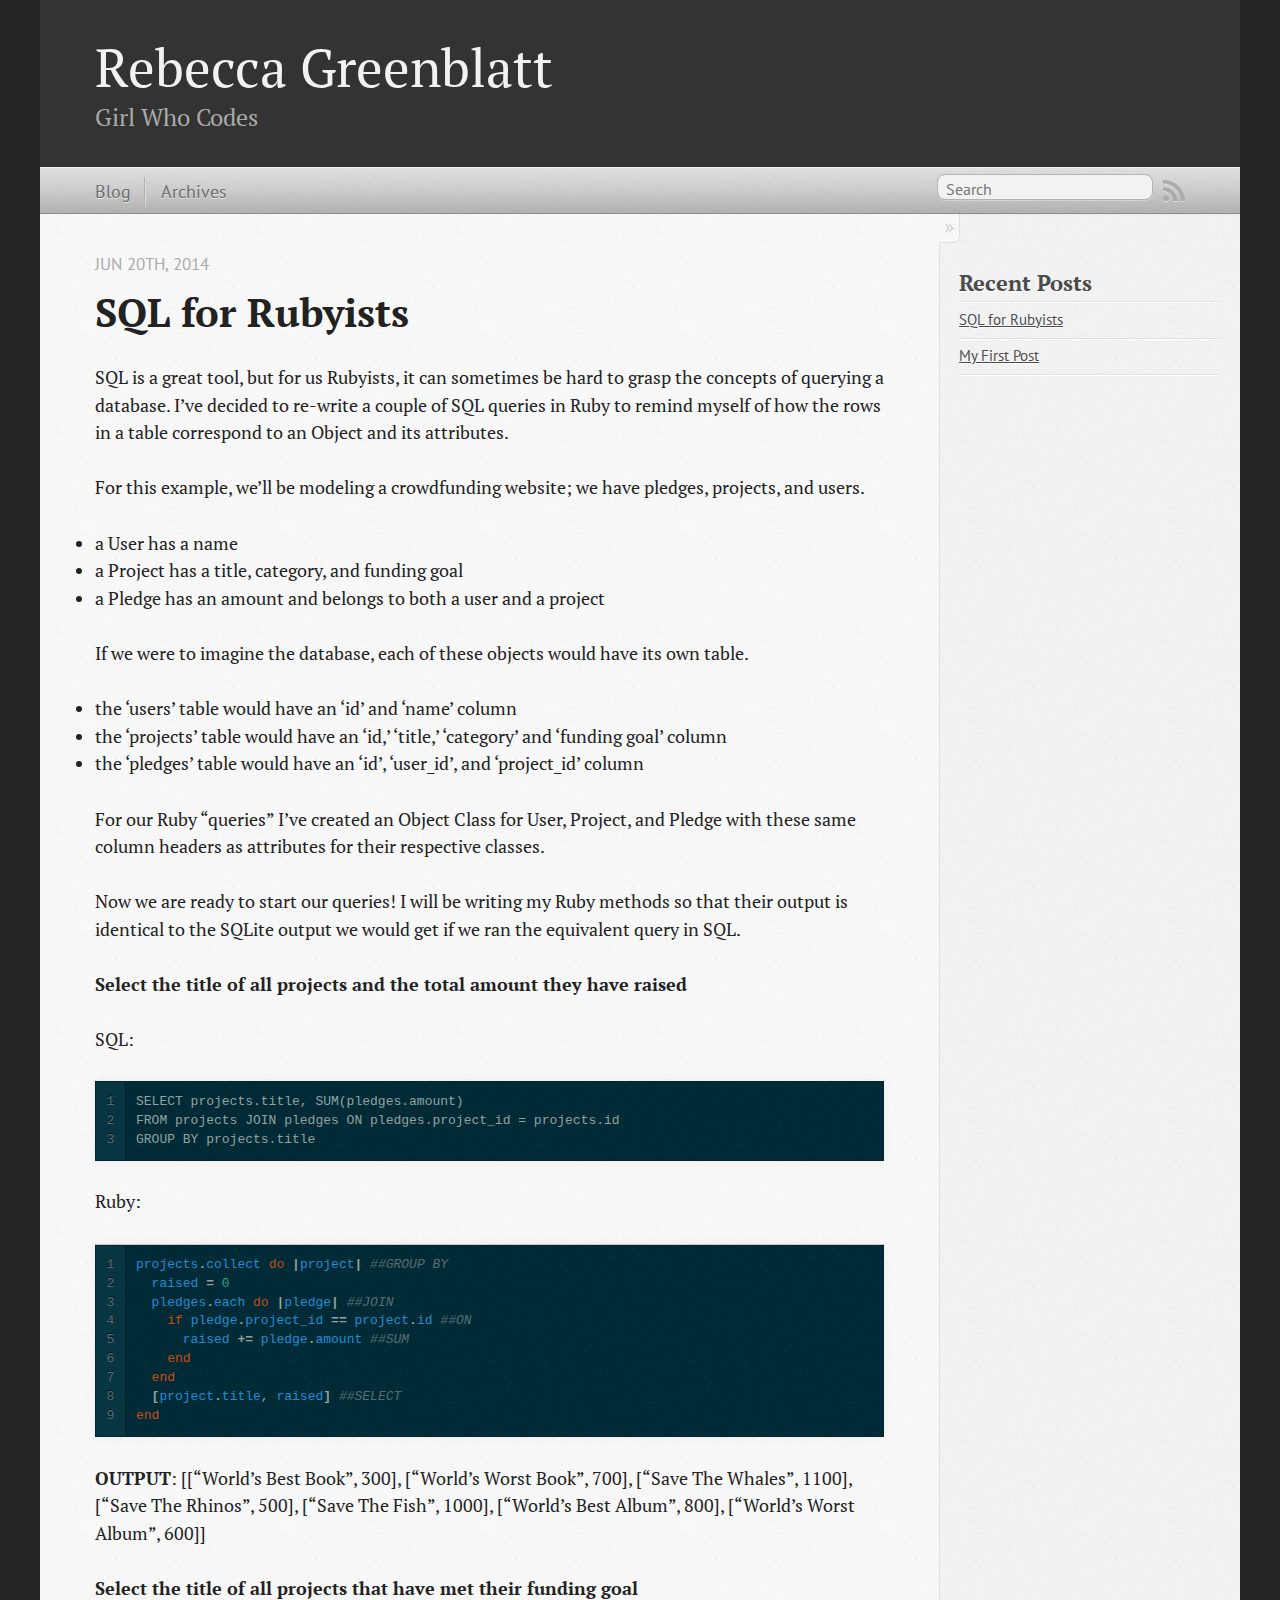
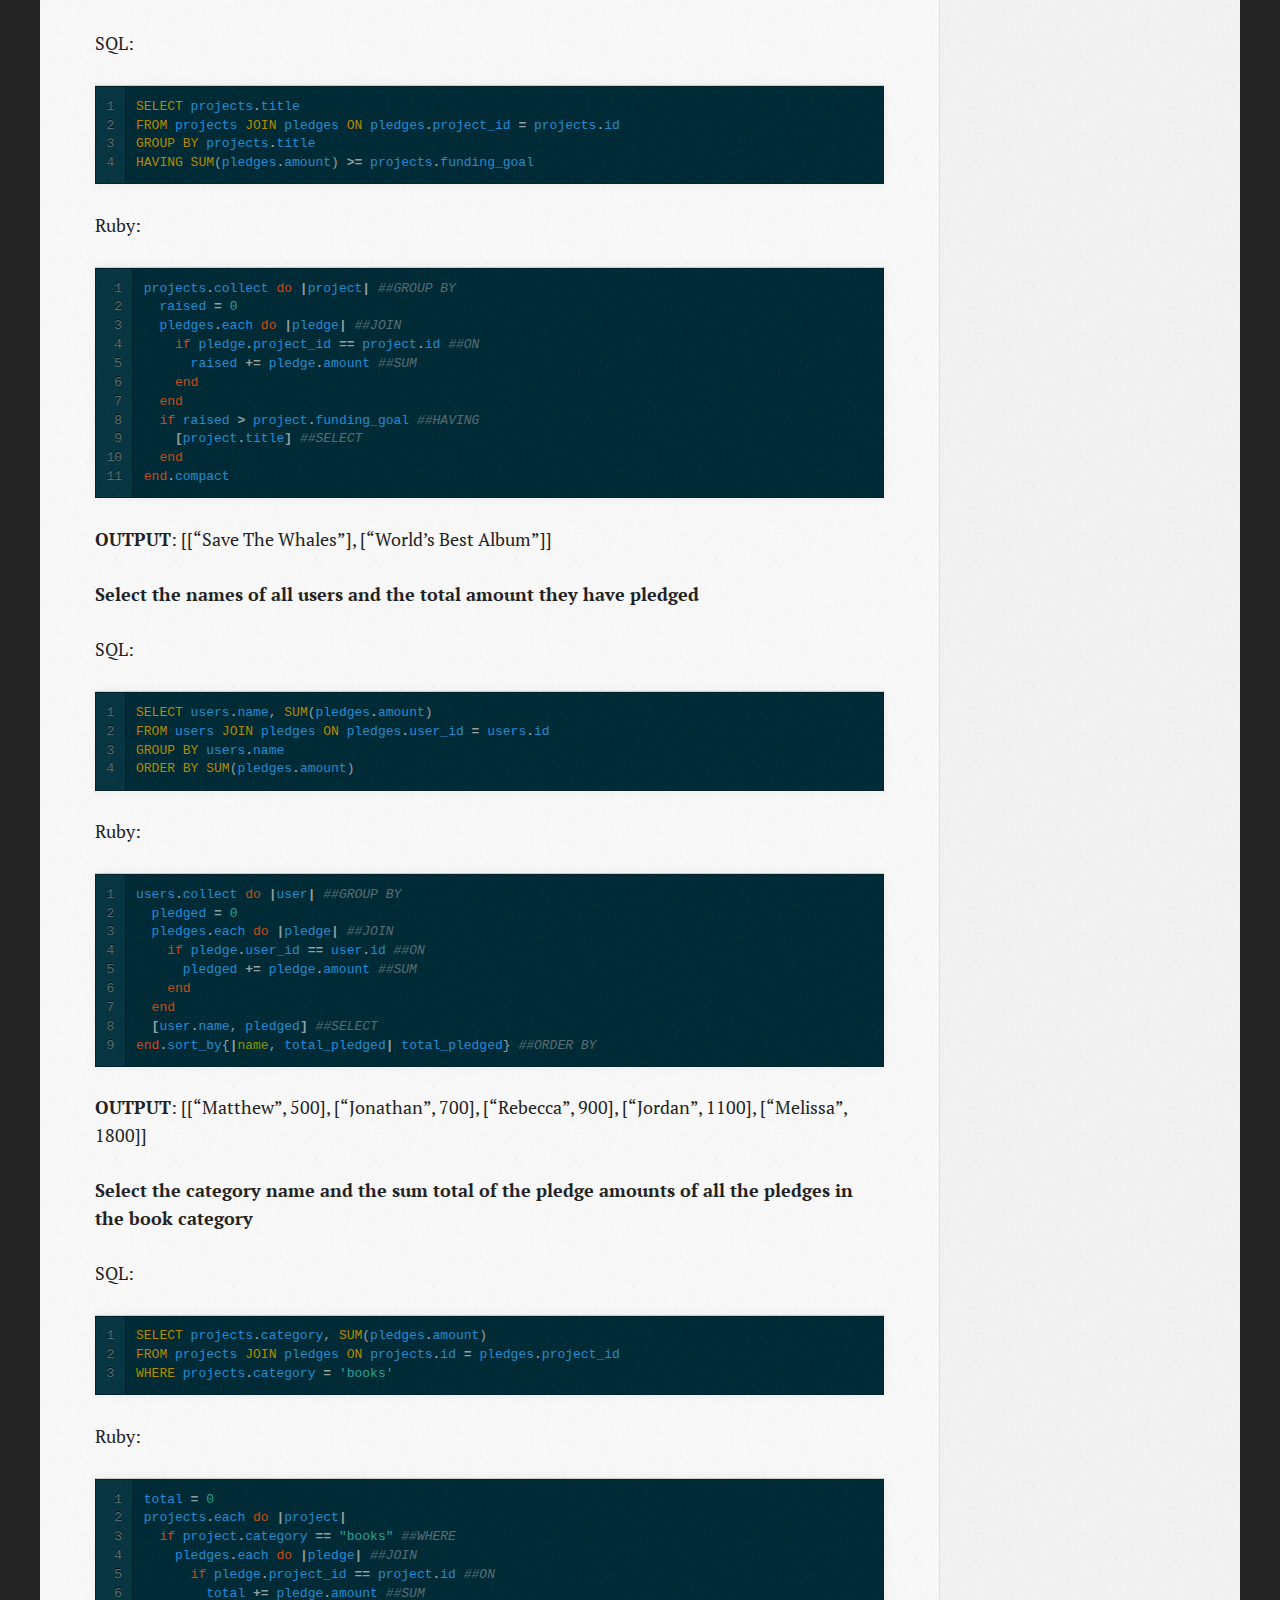
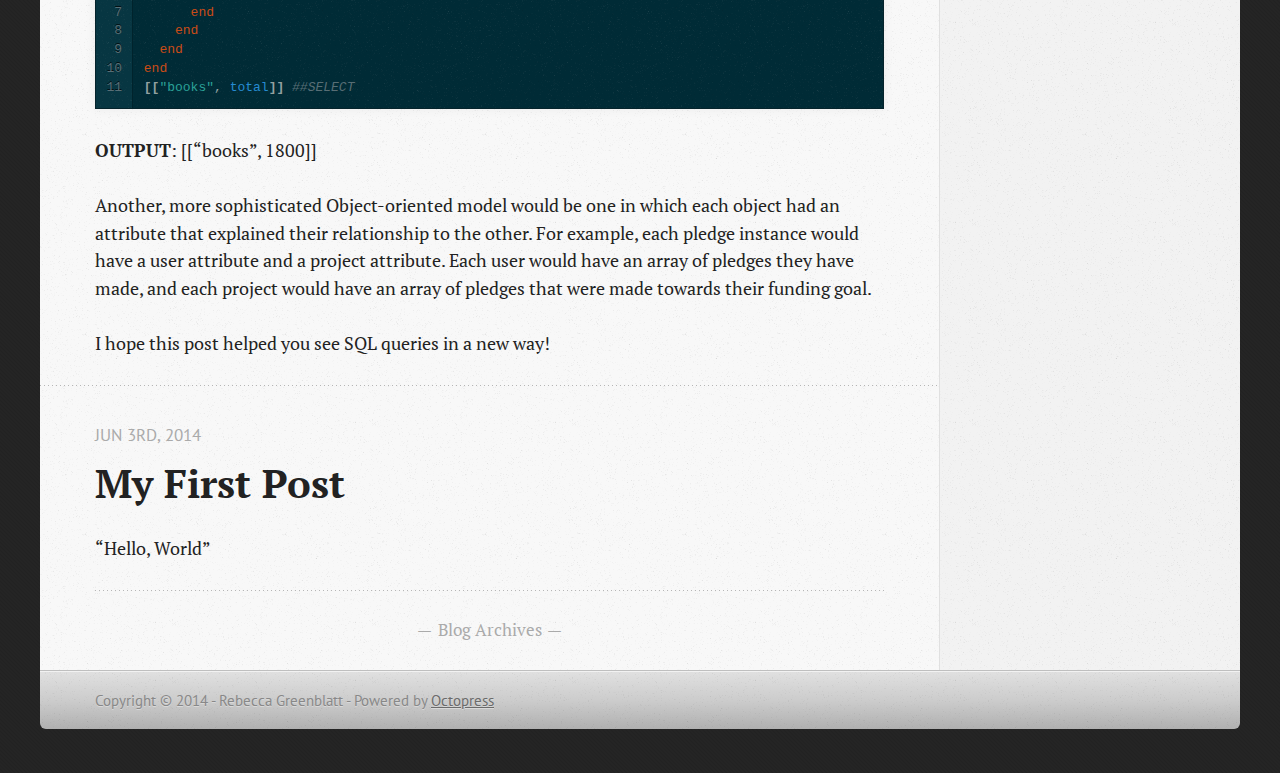
<file: index.html>
<!DOCTYPE html>
<!--[if IEMobile 7 ]><html class="no-js iem7"><![endif]-->
<!--[if lt IE 9]><html class="no-js lte-ie8"><![endif]-->
<!--[if (gt IE 8)|(gt IEMobile 7)|!(IEMobile)|!(IE)]><!--><html class="no-js" lang="en"><!--<![endif]-->
<head>
  <meta charset="utf-8">
  <title>Rebecca Greenblatt</title>
  <meta name="author" content="Rebecca Greenblatt">

  
  <meta name="description" content="SQL is a great tool, but for us Rubyists, it can sometimes be hard to grasp the concepts of querying a database. I&rsquo;ve decided to re-write a &hellip;">
  

  <!-- http://t.co/dKP3o1e -->
  <meta name="HandheldFriendly" content="True">
  <meta name="MobileOptimized" content="320">
  <meta name="viewport" content="width=device-width, initial-scale=1">

  
  <link rel="canonical" href="http://rebeccagreenblatt.github.io">
  <link href="/favicon.png" rel="icon">
  <link href="/stylesheets/screen.css" media="screen, projection" rel="stylesheet" type="text/css">
  <link href="/atom.xml" rel="alternate" title="Rebecca Greenblatt" type="application/atom+xml">
  <script src="/javascripts/modernizr-2.0.js"></script>
  <script src="//ajax.googleapis.com/ajax/libs/jquery/1.9.1/jquery.min.js"></script>
  <script>!window.jQuery && document.write(unescape('%3Cscript src="./javascripts/libs/jquery.min.js"%3E%3C/script%3E'))</script>
  <script src="/javascripts/octopress.js" type="text/javascript"></script>
  <!--Fonts from Google"s Web font directory at http://google.com/webfonts -->
<link href="//fonts.googleapis.com/css?family=PT+Serif:regular,italic,bold,bolditalic" rel="stylesheet" type="text/css">
<link href="//fonts.googleapis.com/css?family=PT+Sans:regular,italic,bold,bolditalic" rel="stylesheet" type="text/css">

  

</head>

<body   >
  <header role="banner"><hgroup>
  <h1><a href="/">Rebecca Greenblatt</a></h1>
  
    <h2>Girl Who Codes</h2>
  
</hgroup>

</header>
  <nav role="navigation"><ul class="subscription" data-subscription="rss">
  <li><a href="/atom.xml" rel="subscribe-rss" title="subscribe via RSS">RSS</a></li>
  
</ul>
  
<form action="https://www.google.com/search" method="get">
  <fieldset role="search">
    <input type="hidden" name="q" value="site:rebeccagreenblatt.github.io" />
    <input class="search" type="text" name="q" results="0" placeholder="Search"/>
  </fieldset>
</form>
  
<ul class="main-navigation">
  <li><a href="/">Blog</a></li>
  <li><a href="/blog/archives">Archives</a></li>
</ul>

</nav>
  <div id="main">
    <div id="content">
      <div class="blog-index">
  
  
  
    <article>
      
  <header>
    
      <h1 class="entry-title"><a href="/blog/2014/06/20/sql-for-rubyists/">SQL for Rubyists</a></h1>
    
    
      <p class="meta">
        








  


<time datetime="2014-06-20T14:28:32-04:00" pubdate data-updated="true">Jun 20<span>th</span>, 2014</time>
        
      </p>
    
  </header>


  <div class="entry-content"><p>SQL is a great tool, but for us Rubyists, it can sometimes be hard to grasp the concepts of querying a database. I&rsquo;ve decided to re-write a couple of SQL queries in Ruby to remind myself of how the rows in a table correspond to an Object and its attributes.</p>

<p>For this example, we&rsquo;ll be modeling a crowdfunding website; we have pledges, projects, and users.</p>

<ul>
<li>a User has a name</li>
<li>a Project has a title, category, and funding goal</li>
<li>a Pledge has an amount and belongs to both a user and a project</li>
</ul>


<p>If we were to imagine the database, each of these objects would have its own table.</p>

<ul>
<li>the &lsquo;users&rsquo; table would have an &lsquo;id&rsquo; and &lsquo;name&rsquo; column</li>
<li>the &lsquo;projects&rsquo; table would have an &lsquo;id,&rsquo; &lsquo;title,&rsquo; &lsquo;category&rsquo; and &lsquo;funding goal&rsquo; column</li>
<li>the &lsquo;pledges&rsquo; table would have an &lsquo;id&rsquo;, &lsquo;user_id&rsquo;, and &lsquo;project_id&rsquo; column</li>
</ul>


<p>For our Ruby &ldquo;queries&rdquo; I&rsquo;ve created an Object Class for User, Project, and Pledge with these same column headers as attributes for their respective classes.</p>

<p>Now we are ready to start our queries! I will be writing my Ruby methods so that their output is identical to the SQLite output we would get if we ran the equivalent query in SQL.</p>

<p><strong>Select the title of all projects and the total amount they have raised</strong></p>

<p>SQL:</p>

<figure class='code'><div class="highlight"><table><tr><td class="gutter"><pre class="line-numbers"><span class='line-number'>1</span>
<span class='line-number'>2</span>
<span class='line-number'>3</span>
</pre></td><td class='code'><pre><code class=''><span class='line'>SELECT projects.title, SUM(pledges.amount)
</span><span class='line'>FROM projects JOIN pledges ON pledges.project_id = projects.id
</span><span class='line'>GROUP BY projects.title</span></code></pre></td></tr></table></div></figure>


<p>Ruby:</p>

<figure class='code'><figcaption><span></span></figcaption><div class="highlight"><table><tr><td class="gutter"><pre class="line-numbers"><span class='line-number'>1</span>
<span class='line-number'>2</span>
<span class='line-number'>3</span>
<span class='line-number'>4</span>
<span class='line-number'>5</span>
<span class='line-number'>6</span>
<span class='line-number'>7</span>
<span class='line-number'>8</span>
<span class='line-number'>9</span>
</pre></td><td class='code'><pre><code class='ruby'><span class='line'><span class="n">projects</span><span class="o">.</span><span class="n">collect</span> <span class="k">do</span> <span class="o">|</span><span class="n">project</span><span class="o">|</span> <span class="c1">##GROUP BY</span>
</span><span class='line'>  <span class="n">raised</span> <span class="o">=</span> <span class="mi">0</span>
</span><span class='line'>  <span class="n">pledges</span><span class="o">.</span><span class="n">each</span> <span class="k">do</span> <span class="o">|</span><span class="n">pledge</span><span class="o">|</span> <span class="c1">##JOIN</span>
</span><span class='line'>    <span class="k">if</span> <span class="n">pledge</span><span class="o">.</span><span class="n">project_id</span> <span class="o">==</span> <span class="n">project</span><span class="o">.</span><span class="n">id</span> <span class="c1">##ON</span>
</span><span class='line'>      <span class="n">raised</span> <span class="o">+=</span> <span class="n">pledge</span><span class="o">.</span><span class="n">amount</span> <span class="c1">##SUM</span>
</span><span class='line'>    <span class="k">end</span>
</span><span class='line'>  <span class="k">end</span>
</span><span class='line'>  <span class="o">[</span><span class="n">project</span><span class="o">.</span><span class="n">title</span><span class="p">,</span> <span class="n">raised</span><span class="o">]</span> <span class="c1">##SELECT</span>
</span><span class='line'><span class="k">end</span>
</span></code></pre></td></tr></table></div></figure>


<p><strong>OUTPUT</strong>:
[[&ldquo;World&rsquo;s Best Book&rdquo;, 300], [&ldquo;World&rsquo;s Worst Book&rdquo;, 700], [&ldquo;Save The Whales&rdquo;, 1100], [&ldquo;Save The Rhinos&rdquo;, 500], [&ldquo;Save The Fish&rdquo;, 1000], [&ldquo;World&rsquo;s Best Album&rdquo;, 800], [&ldquo;World&rsquo;s Worst Album&rdquo;, 600]]</p>

<p><strong>Select the title of all projects that have met their funding goal</strong></p>

<p>SQL:</p>

<figure class='code'><figcaption><span></span></figcaption><div class="highlight"><table><tr><td class="gutter"><pre class="line-numbers"><span class='line-number'>1</span>
<span class='line-number'>2</span>
<span class='line-number'>3</span>
<span class='line-number'>4</span>
</pre></td><td class='code'><pre><code class='ruby'><span class='line'><span class="no">SELECT</span> <span class="n">projects</span><span class="o">.</span><span class="n">title</span>
</span><span class='line'><span class="no">FROM</span> <span class="n">projects</span> <span class="no">JOIN</span> <span class="n">pledges</span> <span class="no">ON</span> <span class="n">pledges</span><span class="o">.</span><span class="n">project_id</span> <span class="o">=</span> <span class="n">projects</span><span class="o">.</span><span class="n">id</span>
</span><span class='line'><span class="no">GROUP</span> <span class="no">BY</span> <span class="n">projects</span><span class="o">.</span><span class="n">title</span>
</span><span class='line'><span class="no">HAVING</span> <span class="no">SUM</span><span class="p">(</span><span class="n">pledges</span><span class="o">.</span><span class="n">amount</span><span class="p">)</span> <span class="o">&gt;=</span> <span class="n">projects</span><span class="o">.</span><span class="n">funding_goal</span>
</span></code></pre></td></tr></table></div></figure>


<p>Ruby:</p>

<figure class='code'><figcaption><span></span></figcaption><div class="highlight"><table><tr><td class="gutter"><pre class="line-numbers"><span class='line-number'>1</span>
<span class='line-number'>2</span>
<span class='line-number'>3</span>
<span class='line-number'>4</span>
<span class='line-number'>5</span>
<span class='line-number'>6</span>
<span class='line-number'>7</span>
<span class='line-number'>8</span>
<span class='line-number'>9</span>
<span class='line-number'>10</span>
<span class='line-number'>11</span>
</pre></td><td class='code'><pre><code class='ruby'><span class='line'><span class="n">projects</span><span class="o">.</span><span class="n">collect</span> <span class="k">do</span> <span class="o">|</span><span class="n">project</span><span class="o">|</span> <span class="c1">##GROUP BY</span>
</span><span class='line'>  <span class="n">raised</span> <span class="o">=</span> <span class="mi">0</span>
</span><span class='line'>  <span class="n">pledges</span><span class="o">.</span><span class="n">each</span> <span class="k">do</span> <span class="o">|</span><span class="n">pledge</span><span class="o">|</span> <span class="c1">##JOIN</span>
</span><span class='line'>    <span class="k">if</span> <span class="n">pledge</span><span class="o">.</span><span class="n">project_id</span> <span class="o">==</span> <span class="n">project</span><span class="o">.</span><span class="n">id</span> <span class="c1">##ON</span>
</span><span class='line'>      <span class="n">raised</span> <span class="o">+=</span> <span class="n">pledge</span><span class="o">.</span><span class="n">amount</span> <span class="c1">##SUM</span>
</span><span class='line'>    <span class="k">end</span>
</span><span class='line'>  <span class="k">end</span>
</span><span class='line'>  <span class="k">if</span> <span class="n">raised</span> <span class="o">&gt;</span> <span class="n">project</span><span class="o">.</span><span class="n">funding_goal</span> <span class="c1">##HAVING</span>
</span><span class='line'>    <span class="o">[</span><span class="n">project</span><span class="o">.</span><span class="n">title</span><span class="o">]</span> <span class="c1">##SELECT</span>
</span><span class='line'>  <span class="k">end</span>
</span><span class='line'><span class="k">end</span><span class="o">.</span><span class="n">compact</span>
</span></code></pre></td></tr></table></div></figure>


<p><strong>OUTPUT</strong>:
[[&ldquo;Save The Whales&rdquo;], [&ldquo;World&rsquo;s Best Album&rdquo;]]</p>

<p><strong>Select the names of all users and the total amount they have pledged</strong></p>

<p>SQL:</p>

<figure class='code'><figcaption><span></span></figcaption><div class="highlight"><table><tr><td class="gutter"><pre class="line-numbers"><span class='line-number'>1</span>
<span class='line-number'>2</span>
<span class='line-number'>3</span>
<span class='line-number'>4</span>
</pre></td><td class='code'><pre><code class='ruby'><span class='line'><span class="no">SELECT</span> <span class="n">users</span><span class="o">.</span><span class="n">name</span><span class="p">,</span> <span class="no">SUM</span><span class="p">(</span><span class="n">pledges</span><span class="o">.</span><span class="n">amount</span><span class="p">)</span>
</span><span class='line'><span class="no">FROM</span> <span class="n">users</span> <span class="no">JOIN</span> <span class="n">pledges</span> <span class="no">ON</span> <span class="n">pledges</span><span class="o">.</span><span class="n">user_id</span> <span class="o">=</span> <span class="n">users</span><span class="o">.</span><span class="n">id</span>
</span><span class='line'><span class="no">GROUP</span> <span class="no">BY</span> <span class="n">users</span><span class="o">.</span><span class="n">name</span>
</span><span class='line'><span class="no">ORDER</span> <span class="no">BY</span> <span class="no">SUM</span><span class="p">(</span><span class="n">pledges</span><span class="o">.</span><span class="n">amount</span><span class="p">)</span>
</span></code></pre></td></tr></table></div></figure>


<p>Ruby:</p>

<figure class='code'><figcaption><span></span></figcaption><div class="highlight"><table><tr><td class="gutter"><pre class="line-numbers"><span class='line-number'>1</span>
<span class='line-number'>2</span>
<span class='line-number'>3</span>
<span class='line-number'>4</span>
<span class='line-number'>5</span>
<span class='line-number'>6</span>
<span class='line-number'>7</span>
<span class='line-number'>8</span>
<span class='line-number'>9</span>
</pre></td><td class='code'><pre><code class='ruby'><span class='line'><span class="n">users</span><span class="o">.</span><span class="n">collect</span> <span class="k">do</span> <span class="o">|</span><span class="n">user</span><span class="o">|</span> <span class="c1">##GROUP BY</span>
</span><span class='line'>  <span class="n">pledged</span> <span class="o">=</span> <span class="mi">0</span>
</span><span class='line'>  <span class="n">pledges</span><span class="o">.</span><span class="n">each</span> <span class="k">do</span> <span class="o">|</span><span class="n">pledge</span><span class="o">|</span> <span class="c1">##JOIN</span>
</span><span class='line'>    <span class="k">if</span> <span class="n">pledge</span><span class="o">.</span><span class="n">user_id</span> <span class="o">==</span> <span class="n">user</span><span class="o">.</span><span class="n">id</span> <span class="c1">##ON</span>
</span><span class='line'>      <span class="n">pledged</span> <span class="o">+=</span> <span class="n">pledge</span><span class="o">.</span><span class="n">amount</span> <span class="c1">##SUM</span>
</span><span class='line'>    <span class="k">end</span>
</span><span class='line'>  <span class="k">end</span>
</span><span class='line'>  <span class="o">[</span><span class="n">user</span><span class="o">.</span><span class="n">name</span><span class="p">,</span> <span class="n">pledged</span><span class="o">]</span> <span class="c1">##SELECT</span>
</span><span class='line'><span class="k">end</span><span class="o">.</span><span class="n">sort_by</span><span class="p">{</span><span class="o">|</span><span class="nb">name</span><span class="p">,</span> <span class="n">total_pledged</span><span class="o">|</span> <span class="n">total_pledged</span><span class="p">}</span> <span class="c1">##ORDER BY</span>
</span></code></pre></td></tr></table></div></figure>


<p><strong>OUTPUT</strong>:
[[&ldquo;Matthew&rdquo;, 500], [&ldquo;Jonathan&rdquo;, 700], [&ldquo;Rebecca&rdquo;, 900], [&ldquo;Jordan&rdquo;, 1100], [&ldquo;Melissa&rdquo;, 1800]]</p>

<p><strong>Select the category name and the sum total of the pledge amounts of all the pledges in the book category</strong></p>

<p>SQL:</p>

<figure class='code'><figcaption><span></span></figcaption><div class="highlight"><table><tr><td class="gutter"><pre class="line-numbers"><span class='line-number'>1</span>
<span class='line-number'>2</span>
<span class='line-number'>3</span>
</pre></td><td class='code'><pre><code class='ruby'><span class='line'><span class="no">SELECT</span> <span class="n">projects</span><span class="o">.</span><span class="n">category</span><span class="p">,</span> <span class="no">SUM</span><span class="p">(</span><span class="n">pledges</span><span class="o">.</span><span class="n">amount</span><span class="p">)</span>
</span><span class='line'><span class="no">FROM</span> <span class="n">projects</span> <span class="no">JOIN</span> <span class="n">pledges</span> <span class="no">ON</span> <span class="n">projects</span><span class="o">.</span><span class="n">id</span> <span class="o">=</span> <span class="n">pledges</span><span class="o">.</span><span class="n">project_id</span>
</span><span class='line'><span class="no">WHERE</span> <span class="n">projects</span><span class="o">.</span><span class="n">category</span> <span class="o">=</span> <span class="s1">&#39;books&#39;</span>
</span></code></pre></td></tr></table></div></figure>


<p>Ruby:</p>

<figure class='code'><figcaption><span></span></figcaption><div class="highlight"><table><tr><td class="gutter"><pre class="line-numbers"><span class='line-number'>1</span>
<span class='line-number'>2</span>
<span class='line-number'>3</span>
<span class='line-number'>4</span>
<span class='line-number'>5</span>
<span class='line-number'>6</span>
<span class='line-number'>7</span>
<span class='line-number'>8</span>
<span class='line-number'>9</span>
<span class='line-number'>10</span>
<span class='line-number'>11</span>
</pre></td><td class='code'><pre><code class='ruby'><span class='line'><span class="n">total</span> <span class="o">=</span> <span class="mi">0</span>
</span><span class='line'><span class="n">projects</span><span class="o">.</span><span class="n">each</span> <span class="k">do</span> <span class="o">|</span><span class="n">project</span><span class="o">|</span>
</span><span class='line'>  <span class="k">if</span> <span class="n">project</span><span class="o">.</span><span class="n">category</span> <span class="o">==</span> <span class="s2">&quot;books&quot;</span> <span class="c1">##WHERE</span>
</span><span class='line'>    <span class="n">pledges</span><span class="o">.</span><span class="n">each</span> <span class="k">do</span> <span class="o">|</span><span class="n">pledge</span><span class="o">|</span> <span class="c1">##JOIN</span>
</span><span class='line'>      <span class="k">if</span> <span class="n">pledge</span><span class="o">.</span><span class="n">project_id</span> <span class="o">==</span> <span class="n">project</span><span class="o">.</span><span class="n">id</span> <span class="c1">##ON</span>
</span><span class='line'>        <span class="n">total</span> <span class="o">+=</span> <span class="n">pledge</span><span class="o">.</span><span class="n">amount</span> <span class="c1">##SUM</span>
</span><span class='line'>      <span class="k">end</span>
</span><span class='line'>    <span class="k">end</span>
</span><span class='line'>  <span class="k">end</span>
</span><span class='line'><span class="k">end</span>
</span><span class='line'><span class="o">[[</span><span class="s2">&quot;books&quot;</span><span class="p">,</span> <span class="n">total</span><span class="o">]]</span> <span class="c1">##SELECT</span>
</span></code></pre></td></tr></table></div></figure>


<p><strong>OUTPUT</strong>:
[[&ldquo;books&rdquo;, 1800]]</p>

<p>Another, more sophisticated Object-oriented model would be one in which each object had an attribute that explained their relationship to the other. For example, each pledge instance would have a user attribute and a project attribute. Each user would have an array of pledges they have made, and each project would have an array of pledges that were made towards their funding goal.</p>

<p>I hope this post helped you see SQL queries in a new way!</p>
</div>
  
  


    </article>
  
  
    <article>
      
  <header>
    
      <h1 class="entry-title"><a href="/blog/2014/06/03/my-first-post/">My First Post</a></h1>
    
    
      <p class="meta">
        








  


<time datetime="2014-06-03T17:00:53-04:00" pubdate data-updated="true">Jun 3<span>rd</span>, 2014</time>
        
      </p>
    
  </header>


  <div class="entry-content"><p>&ldquo;Hello, World&rdquo;</p>
</div>
  
  


    </article>
  
  <div class="pagination">
    
    <a href="/blog/archives">Blog Archives</a>
    
  </div>
</div>
<aside class="sidebar">
  
    <section>
  <h1>Recent Posts</h1>
  <ul id="recent_posts">
    
      <li class="post">
        <a href="/blog/2014/06/20/sql-for-rubyists/">SQL for Rubyists</a>
      </li>
    
      <li class="post">
        <a href="/blog/2014/06/03/my-first-post/">My First Post</a>
      </li>
    
  </ul>
</section>





  
</aside>

    </div>
  </div>
  <footer role="contentinfo"><p>
  Copyright &copy; 2014 - Rebecca Greenblatt -
  <span class="credit">Powered by <a href="http://octopress.org">Octopress</a></span>
</p>

</footer>
  







  <script type="text/javascript">
    (function(){
      var twitterWidgets = document.createElement('script');
      twitterWidgets.type = 'text/javascript';
      twitterWidgets.async = true;
      twitterWidgets.src = '//platform.twitter.com/widgets.js';
      document.getElementsByTagName('head')[0].appendChild(twitterWidgets);
    })();
  </script>





</body>
</html>
</file>
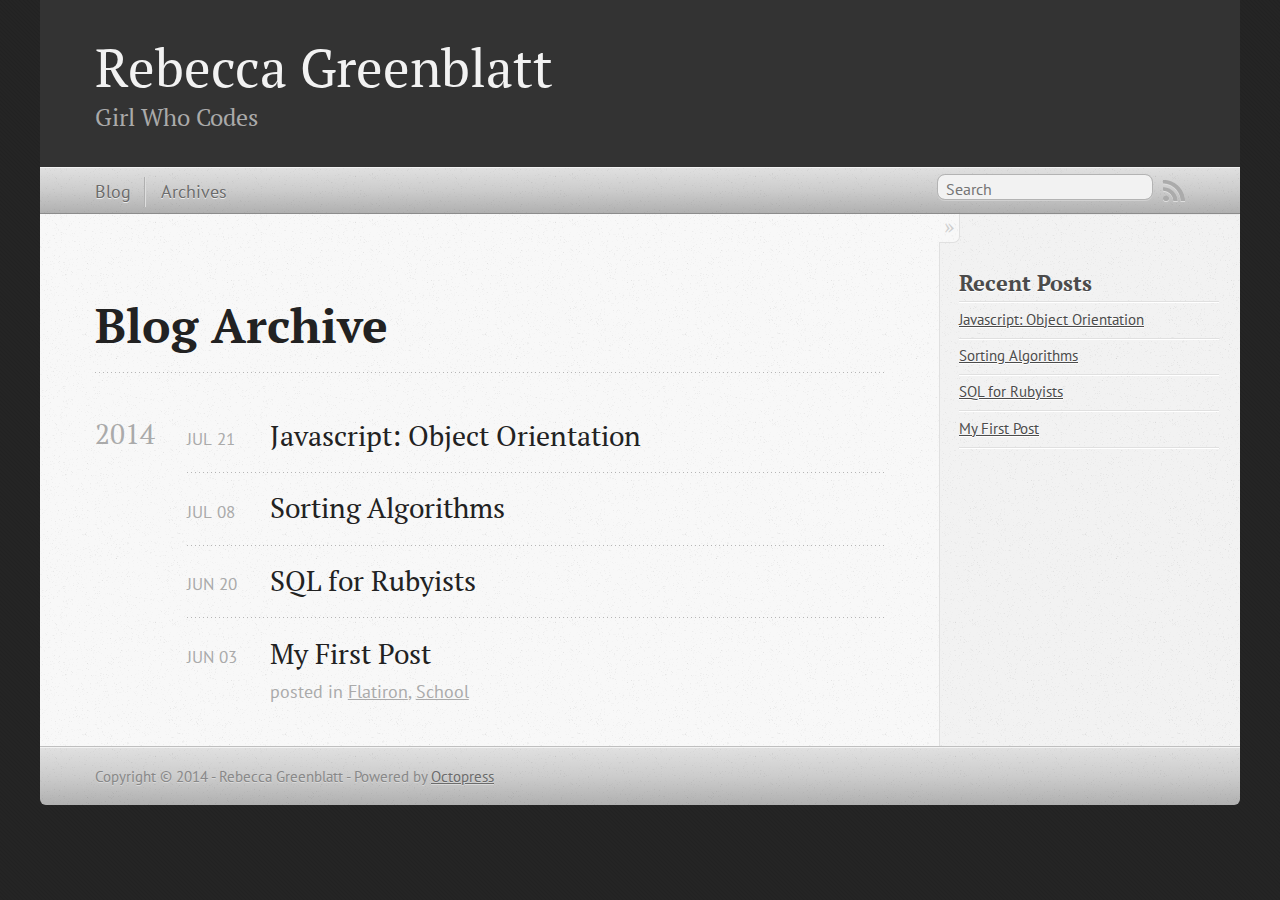
<file: blog/archives/index.html>
<!DOCTYPE html>
<!--[if IEMobile 7 ]><html class="no-js iem7"><![endif]-->
<!--[if lt IE 9]><html class="no-js lte-ie8"><![endif]-->
<!--[if (gt IE 8)|(gt IEMobile 7)|!(IEMobile)|!(IE)]><!--><html class="no-js" lang="en"><!--<![endif]-->
<head>
  <meta charset="utf-8">
  <title>Blog Archive - Rebecca Greenblatt</title>
  <meta name="author" content="Rebecca Greenblatt">

  
  <meta name="description" content="Blog Archive 2014 Javascript: Object Orientation
Jul 21 2014 Sorting Algorithms
Jul 08 2014 SQL for Rubyists
Jun 20 2014 My First Post
Jun 03 2014 &hellip;">
  

  <!-- http://t.co/dKP3o1e -->
  <meta name="HandheldFriendly" content="True">
  <meta name="MobileOptimized" content="320">
  <meta name="viewport" content="width=device-width, initial-scale=1">

  
  <link rel="canonical" href="http://rebeccagreenblatt.github.io/blog/archives">
  <link href="/favicon.png" rel="icon">
  <link href="/stylesheets/screen.css" media="screen, projection" rel="stylesheet" type="text/css">
  <link href="/atom.xml" rel="alternate" title="Rebecca Greenblatt" type="application/atom+xml">
  <script src="/javascripts/modernizr-2.0.js"></script>
  <script src="//ajax.googleapis.com/ajax/libs/jquery/1.9.1/jquery.min.js"></script>
  <script>!window.jQuery && document.write(unescape('%3Cscript src="./javascripts/libs/jquery.min.js"%3E%3C/script%3E'))</script>
  <script src="/javascripts/octopress.js" type="text/javascript"></script>
  <!--Fonts from Google"s Web font directory at http://google.com/webfonts -->
<link href="//fonts.googleapis.com/css?family=PT+Serif:regular,italic,bold,bolditalic" rel="stylesheet" type="text/css">
<link href="//fonts.googleapis.com/css?family=PT+Sans:regular,italic,bold,bolditalic" rel="stylesheet" type="text/css">

  

</head>

<body   >
  <header role="banner"><hgroup>
  <h1><a href="/">Rebecca Greenblatt</a></h1>
  
    <h2>Girl Who Codes</h2>
  
</hgroup>

</header>
  <nav role="navigation"><ul class="subscription" data-subscription="rss">
  <li><a href="/atom.xml" rel="subscribe-rss" title="subscribe via RSS">RSS</a></li>
  
</ul>
  
<form action="https://www.google.com/search" method="get">
  <fieldset role="search">
    <input type="hidden" name="q" value="site:rebeccagreenblatt.github.io" />
    <input class="search" type="text" name="q" results="0" placeholder="Search"/>
  </fieldset>
</form>
  
<ul class="main-navigation">
  <li><a href="/">Blog</a></li>
  <li><a href="/blog/archives">Archives</a></li>
</ul>

</nav>
  <div id="main">
    <div id="content">
      <div>
<article role="article">
  
  <header>
    <h1 class="entry-title">Blog Archive</h1>
    
  </header>
  
  <div id="blog-archives">



  
  <h2>2014</h2>

<article>
  
<h1><a href="/blog/2014/07/21/javascript-some-of-the-confusing-stuff/">Javascript: Object Orientation</a></h1>
<time datetime="2014-07-21T19:24:18-04:00" pubdate><span class='month'>Jul</span> <span class='day'>21</span> <span class='year'>2014</span></time>


</article>



<article>
  
<h1><a href="/blog/2014/07/08/sorting-algorithms/">Sorting Algorithms</a></h1>
<time datetime="2014-07-08T20:33:08-04:00" pubdate><span class='month'>Jul</span> <span class='day'>08</span> <span class='year'>2014</span></time>


</article>



<article>
  
<h1><a href="/blog/2014/06/20/sql-for-rubyists/">SQL for Rubyists</a></h1>
<time datetime="2014-06-20T14:28:32-04:00" pubdate><span class='month'>Jun</span> <span class='day'>20</span> <span class='year'>2014</span></time>


</article>



<article>
  
<h1><a href="/blog/2014/06/03/my-first-post/">My First Post</a></h1>
<time datetime="2014-06-03T17:00:53-04:00" pubdate><span class='month'>Jun</span> <span class='day'>03</span> <span class='year'>2014</span></time>

<footer>
  <span class="categories">posted in <a class='category' href='/blog/categories/flatiron/'>Flatiron</a>, <a class='category' href='/blog/categories/school/'>School</a></span>
</footer>


</article>

</div>

  
</article>

</div>

<aside class="sidebar">
  
    <section>
  <h1>Recent Posts</h1>
  <ul id="recent_posts">
    
      <li class="post">
        <a href="/blog/2014/07/21/javascript-some-of-the-confusing-stuff/">Javascript: Object Orientation</a>
      </li>
    
      <li class="post">
        <a href="/blog/2014/07/08/sorting-algorithms/">Sorting Algorithms</a>
      </li>
    
      <li class="post">
        <a href="/blog/2014/06/20/sql-for-rubyists/">SQL for Rubyists</a>
      </li>
    
      <li class="post">
        <a href="/blog/2014/06/03/my-first-post/">My First Post</a>
      </li>
    
  </ul>
</section>





  
</aside>


    </div>
  </div>
  <footer role="contentinfo"><p>
  Copyright &copy; 2014 - Rebecca Greenblatt -
  <span class="credit">Powered by <a href="http://octopress.org">Octopress</a></span>
</p>

</footer>
  







  <script type="text/javascript">
    (function(){
      var twitterWidgets = document.createElement('script');
      twitterWidgets.type = 'text/javascript';
      twitterWidgets.async = true;
      twitterWidgets.src = '//platform.twitter.com/widgets.js';
      document.getElementsByTagName('head')[0].appendChild(twitterWidgets);
    })();
  </script>





</body>
</html>
</file>
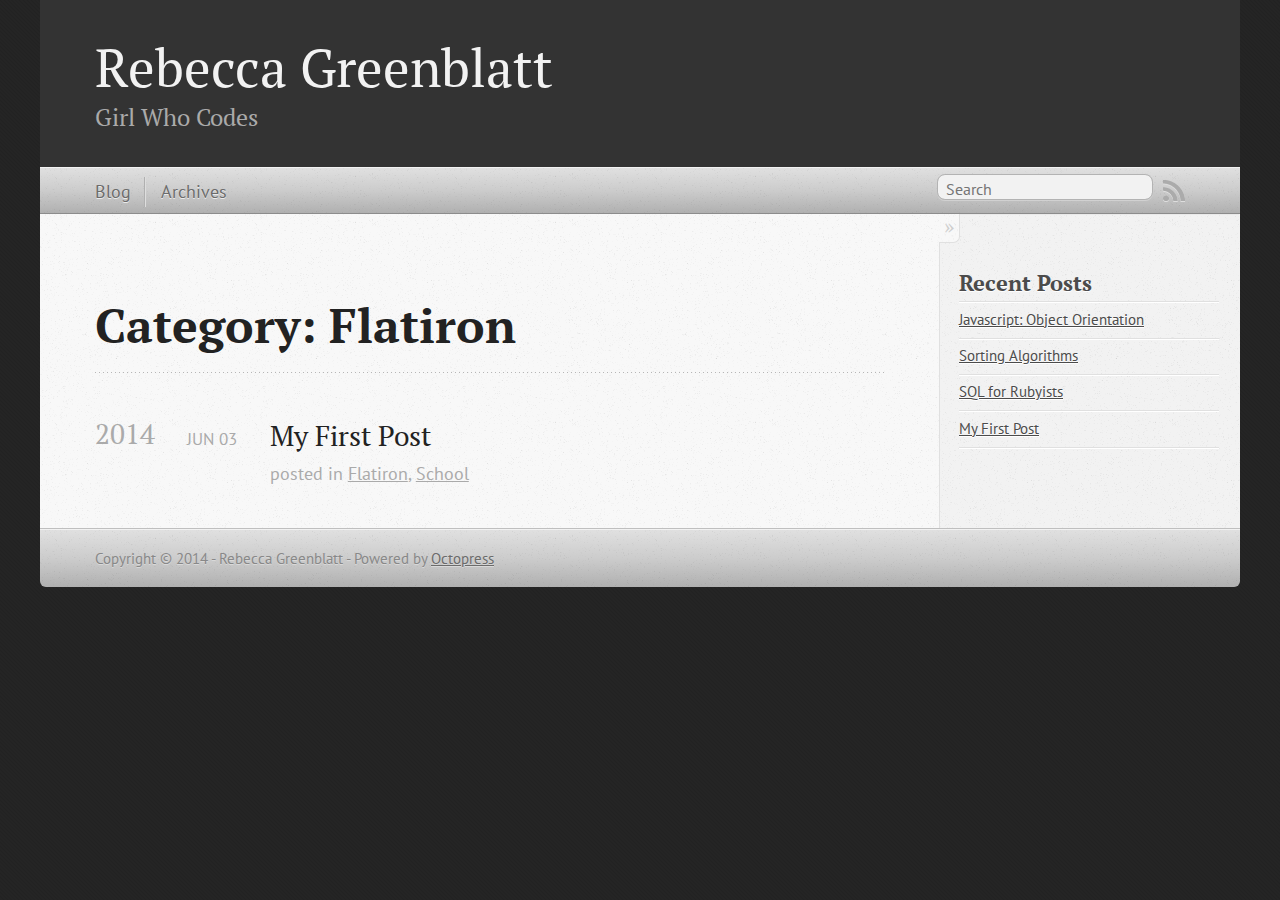
<file: blog/categories/flatiron/index.html>
<!DOCTYPE html>
<!--[if IEMobile 7 ]><html class="no-js iem7"><![endif]-->
<!--[if lt IE 9]><html class="no-js lte-ie8"><![endif]-->
<!--[if (gt IE 8)|(gt IEMobile 7)|!(IEMobile)|!(IE)]><!--><html class="no-js" lang="en"><!--<![endif]-->
<head>
  <meta charset="utf-8">
  <title>Category: Flatiron - Rebecca Greenblatt</title>
  <meta name="author" content="Rebecca Greenblatt">

  
  <meta name="description" content="Category: Flatiron">
  

  <!-- http://t.co/dKP3o1e -->
  <meta name="HandheldFriendly" content="True">
  <meta name="MobileOptimized" content="320">
  <meta name="viewport" content="width=device-width, initial-scale=1">

  
  <link rel="canonical" href="http://rebeccagreenblatt.github.ioblog/categories/flatiron">
  <link href="/favicon.png" rel="icon">
  <link href="/stylesheets/screen.css" media="screen, projection" rel="stylesheet" type="text/css">
  <link href="/atom.xml" rel="alternate" title="Rebecca Greenblatt" type="application/atom+xml">
  <script src="/javascripts/modernizr-2.0.js"></script>
  <script src="//ajax.googleapis.com/ajax/libs/jquery/1.9.1/jquery.min.js"></script>
  <script>!window.jQuery && document.write(unescape('%3Cscript src="./javascripts/libs/jquery.min.js"%3E%3C/script%3E'))</script>
  <script src="/javascripts/octopress.js" type="text/javascript"></script>
  <!--Fonts from Google"s Web font directory at http://google.com/webfonts -->
<link href="//fonts.googleapis.com/css?family=PT+Serif:regular,italic,bold,bolditalic" rel="stylesheet" type="text/css">
<link href="//fonts.googleapis.com/css?family=PT+Sans:regular,italic,bold,bolditalic" rel="stylesheet" type="text/css">

  

</head>

<body   >
  <header role="banner"><hgroup>
  <h1><a href="/">Rebecca Greenblatt</a></h1>
  
    <h2>Girl Who Codes</h2>
  
</hgroup>

</header>
  <nav role="navigation"><ul class="subscription" data-subscription="rss">
  <li><a href="/atom.xml" rel="subscribe-rss" title="subscribe via RSS">RSS</a></li>
  
</ul>
  
<form action="https://www.google.com/search" method="get">
  <fieldset role="search">
    <input type="hidden" name="q" value="site:rebeccagreenblatt.github.io" />
    <input class="search" type="text" name="q" results="0" placeholder="Search"/>
  </fieldset>
</form>
  
<ul class="main-navigation">
  <li><a href="/">Blog</a></li>
  <li><a href="/blog/archives">Archives</a></li>
</ul>

</nav>
  <div id="main">
    <div id="content">
      <div>
<article role="article">
  
  <header>
    <h1 class="entry-title">Category: Flatiron</h1>
    
  </header>
  
  <div id="blog-archives" class="category">



  
  <h2>2014</h2>

<article>
  
<h1><a href="/blog/2014/06/03/my-first-post/">My First Post</a></h1>
<time datetime="2014-06-03T17:00:53-04:00" pubdate><span class='month'>Jun</span> <span class='day'>03</span> <span class='year'>2014</span></time>

<footer>
  <span class="categories">posted in <a class='category' href='/blog/categories/flatiron/'>Flatiron</a>, <a class='category' href='/blog/categories/school/'>School</a></span>
</footer>


</article>

</div>

  
</article>

</div>

<aside class="sidebar">
  
    <section>
  <h1>Recent Posts</h1>
  <ul id="recent_posts">
    
      <li class="post">
        <a href="/blog/2014/07/21/javascript-some-of-the-confusing-stuff/">Javascript: Object Orientation</a>
      </li>
    
      <li class="post">
        <a href="/blog/2014/07/08/sorting-algorithms/">Sorting Algorithms</a>
      </li>
    
      <li class="post">
        <a href="/blog/2014/06/20/sql-for-rubyists/">SQL for Rubyists</a>
      </li>
    
      <li class="post">
        <a href="/blog/2014/06/03/my-first-post/">My First Post</a>
      </li>
    
  </ul>
</section>





  
</aside>


    </div>
  </div>
  <footer role="contentinfo"><p>
  Copyright &copy; 2014 - Rebecca Greenblatt -
  <span class="credit">Powered by <a href="http://octopress.org">Octopress</a></span>
</p>

</footer>
  







  <script type="text/javascript">
    (function(){
      var twitterWidgets = document.createElement('script');
      twitterWidgets.type = 'text/javascript';
      twitterWidgets.async = true;
      twitterWidgets.src = '//platform.twitter.com/widgets.js';
      document.getElementsByTagName('head')[0].appendChild(twitterWidgets);
    })();
  </script>





</body>
</html>
</file>
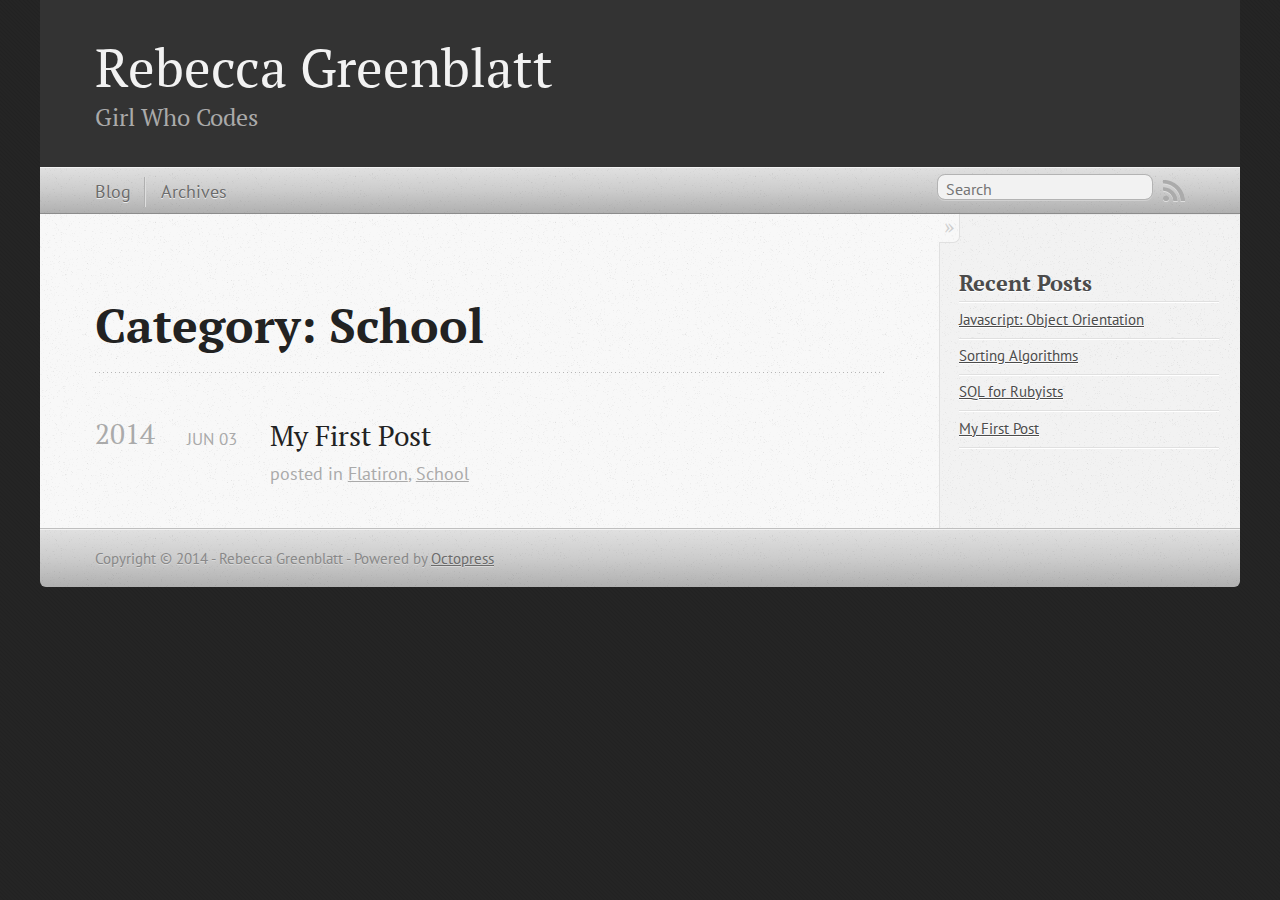
<file: blog/categories/school/index.html>
<!DOCTYPE html>
<!--[if IEMobile 7 ]><html class="no-js iem7"><![endif]-->
<!--[if lt IE 9]><html class="no-js lte-ie8"><![endif]-->
<!--[if (gt IE 8)|(gt IEMobile 7)|!(IEMobile)|!(IE)]><!--><html class="no-js" lang="en"><!--<![endif]-->
<head>
  <meta charset="utf-8">
  <title>Category: School - Rebecca Greenblatt</title>
  <meta name="author" content="Rebecca Greenblatt">

  
  <meta name="description" content="Category: School">
  

  <!-- http://t.co/dKP3o1e -->
  <meta name="HandheldFriendly" content="True">
  <meta name="MobileOptimized" content="320">
  <meta name="viewport" content="width=device-width, initial-scale=1">

  
  <link rel="canonical" href="http://rebeccagreenblatt.github.ioblog/categories/school">
  <link href="/favicon.png" rel="icon">
  <link href="/stylesheets/screen.css" media="screen, projection" rel="stylesheet" type="text/css">
  <link href="/atom.xml" rel="alternate" title="Rebecca Greenblatt" type="application/atom+xml">
  <script src="/javascripts/modernizr-2.0.js"></script>
  <script src="//ajax.googleapis.com/ajax/libs/jquery/1.9.1/jquery.min.js"></script>
  <script>!window.jQuery && document.write(unescape('%3Cscript src="./javascripts/libs/jquery.min.js"%3E%3C/script%3E'))</script>
  <script src="/javascripts/octopress.js" type="text/javascript"></script>
  <!--Fonts from Google"s Web font directory at http://google.com/webfonts -->
<link href="//fonts.googleapis.com/css?family=PT+Serif:regular,italic,bold,bolditalic" rel="stylesheet" type="text/css">
<link href="//fonts.googleapis.com/css?family=PT+Sans:regular,italic,bold,bolditalic" rel="stylesheet" type="text/css">

  

</head>

<body   >
  <header role="banner"><hgroup>
  <h1><a href="/">Rebecca Greenblatt</a></h1>
  
    <h2>Girl Who Codes</h2>
  
</hgroup>

</header>
  <nav role="navigation"><ul class="subscription" data-subscription="rss">
  <li><a href="/atom.xml" rel="subscribe-rss" title="subscribe via RSS">RSS</a></li>
  
</ul>
  
<form action="https://www.google.com/search" method="get">
  <fieldset role="search">
    <input type="hidden" name="q" value="site:rebeccagreenblatt.github.io" />
    <input class="search" type="text" name="q" results="0" placeholder="Search"/>
  </fieldset>
</form>
  
<ul class="main-navigation">
  <li><a href="/">Blog</a></li>
  <li><a href="/blog/archives">Archives</a></li>
</ul>

</nav>
  <div id="main">
    <div id="content">
      <div>
<article role="article">
  
  <header>
    <h1 class="entry-title">Category: School</h1>
    
  </header>
  
  <div id="blog-archives" class="category">



  
  <h2>2014</h2>

<article>
  
<h1><a href="/blog/2014/06/03/my-first-post/">My First Post</a></h1>
<time datetime="2014-06-03T17:00:53-04:00" pubdate><span class='month'>Jun</span> <span class='day'>03</span> <span class='year'>2014</span></time>

<footer>
  <span class="categories">posted in <a class='category' href='/blog/categories/flatiron/'>Flatiron</a>, <a class='category' href='/blog/categories/school/'>School</a></span>
</footer>


</article>

</div>

  
</article>

</div>

<aside class="sidebar">
  
    <section>
  <h1>Recent Posts</h1>
  <ul id="recent_posts">
    
      <li class="post">
        <a href="/blog/2014/07/21/javascript-some-of-the-confusing-stuff/">Javascript: Object Orientation</a>
      </li>
    
      <li class="post">
        <a href="/blog/2014/07/08/sorting-algorithms/">Sorting Algorithms</a>
      </li>
    
      <li class="post">
        <a href="/blog/2014/06/20/sql-for-rubyists/">SQL for Rubyists</a>
      </li>
    
      <li class="post">
        <a href="/blog/2014/06/03/my-first-post/">My First Post</a>
      </li>
    
  </ul>
</section>





  
</aside>


    </div>
  </div>
  <footer role="contentinfo"><p>
  Copyright &copy; 2014 - Rebecca Greenblatt -
  <span class="credit">Powered by <a href="http://octopress.org">Octopress</a></span>
</p>

</footer>
  







  <script type="text/javascript">
    (function(){
      var twitterWidgets = document.createElement('script');
      twitterWidgets.type = 'text/javascript';
      twitterWidgets.async = true;
      twitterWidgets.src = '//platform.twitter.com/widgets.js';
      document.getElementsByTagName('head')[0].appendChild(twitterWidgets);
    })();
  </script>





</body>
</html>
</file>
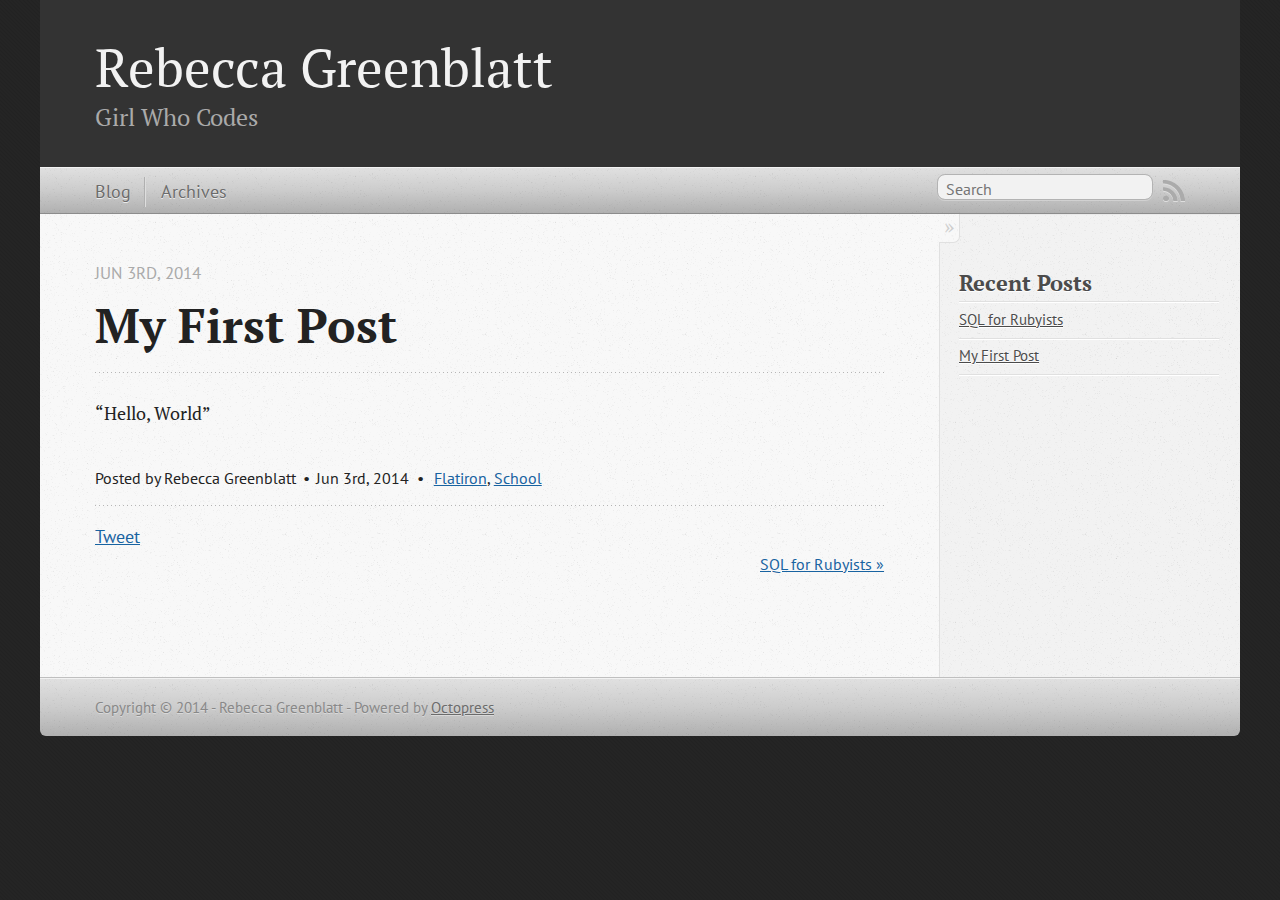
<file: blog/2014/06/03/my-first-post/index.html>
<!DOCTYPE html>
<!--[if IEMobile 7 ]><html class="no-js iem7"><![endif]-->
<!--[if lt IE 9]><html class="no-js lte-ie8"><![endif]-->
<!--[if (gt IE 8)|(gt IEMobile 7)|!(IEMobile)|!(IE)]><!--><html class="no-js" lang="en"><!--<![endif]-->
<head>
  <meta charset="utf-8">
  <title>My First Post - Rebecca Greenblatt</title>
  <meta name="author" content="Rebecca Greenblatt">

  
  <meta name="description" content="&ldquo;Hello, World&rdquo;
">
  

  <!-- http://t.co/dKP3o1e -->
  <meta name="HandheldFriendly" content="True">
  <meta name="MobileOptimized" content="320">
  <meta name="viewport" content="width=device-width, initial-scale=1">

  
  <link rel="canonical" href="http://rebeccagreenblatt.github.io/blog/2014/06/03/my-first-post">
  <link href="/favicon.png" rel="icon">
  <link href="/stylesheets/screen.css" media="screen, projection" rel="stylesheet" type="text/css">
  <link href="/atom.xml" rel="alternate" title="Rebecca Greenblatt" type="application/atom+xml">
  <script src="/javascripts/modernizr-2.0.js"></script>
  <script src="//ajax.googleapis.com/ajax/libs/jquery/1.9.1/jquery.min.js"></script>
  <script>!window.jQuery && document.write(unescape('%3Cscript src="./javascripts/libs/jquery.min.js"%3E%3C/script%3E'))</script>
  <script src="/javascripts/octopress.js" type="text/javascript"></script>
  <!--Fonts from Google"s Web font directory at http://google.com/webfonts -->
<link href="//fonts.googleapis.com/css?family=PT+Serif:regular,italic,bold,bolditalic" rel="stylesheet" type="text/css">
<link href="//fonts.googleapis.com/css?family=PT+Sans:regular,italic,bold,bolditalic" rel="stylesheet" type="text/css">

  

</head>

<body   >
  <header role="banner"><hgroup>
  <h1><a href="/">Rebecca Greenblatt</a></h1>
  
    <h2>Girl Who Codes</h2>
  
</hgroup>

</header>
  <nav role="navigation"><ul class="subscription" data-subscription="rss">
  <li><a href="/atom.xml" rel="subscribe-rss" title="subscribe via RSS">RSS</a></li>
  
</ul>
  
<form action="https://www.google.com/search" method="get">
  <fieldset role="search">
    <input type="hidden" name="q" value="site:rebeccagreenblatt.github.io" />
    <input class="search" type="text" name="q" results="0" placeholder="Search"/>
  </fieldset>
</form>
  
<ul class="main-navigation">
  <li><a href="/">Blog</a></li>
  <li><a href="/blog/archives">Archives</a></li>
</ul>

</nav>
  <div id="main">
    <div id="content">
      <div>
<article class="hentry" role="article">
  
  <header>
    
      <h1 class="entry-title">My First Post</h1>
    
    
      <p class="meta">
        








  


<time datetime="2014-06-03T17:00:53-04:00" pubdate data-updated="true">Jun 3<span>rd</span>, 2014</time>
        
      </p>
    
  </header>


<div class="entry-content"><p>&ldquo;Hello, World&rdquo;</p>
</div>


  <footer>
    <p class="meta">
      
  

<span class="byline author vcard">Posted by <span class="fn">Rebecca Greenblatt</span></span>

      








  


<time datetime="2014-06-03T17:00:53-04:00" pubdate data-updated="true">Jun 3<span>rd</span>, 2014</time>
      

<span class="categories">
  
    <a class='category' href='/blog/categories/flatiron/'>Flatiron</a>, <a class='category' href='/blog/categories/school/'>School</a>
  
</span>


    </p>
    
      <div class="sharing">
  
  <a href="//twitter.com/share" class="twitter-share-button" data-url="http://rebeccagreenblatt.github.io/blog/2014/06/03/my-first-post/" data-via="" data-counturl="http://rebeccagreenblatt.github.io/blog/2014/06/03/my-first-post/" >Tweet</a>
  
  
  
</div>

    
    <p class="meta">
      
      
        <a class="basic-alignment right" href="/blog/2014/06/20/sql-for-rubyists/" title="Next Post: SQL for Rubyists">SQL for Rubyists &raquo;</a>
      
    </p>
  </footer>
</article>

</div>

<aside class="sidebar">
  
    <section>
  <h1>Recent Posts</h1>
  <ul id="recent_posts">
    
      <li class="post">
        <a href="/blog/2014/06/20/sql-for-rubyists/">SQL for Rubyists</a>
      </li>
    
      <li class="post">
        <a href="/blog/2014/06/03/my-first-post/">My First Post</a>
      </li>
    
  </ul>
</section>





  
</aside>


    </div>
  </div>
  <footer role="contentinfo"><p>
  Copyright &copy; 2014 - Rebecca Greenblatt -
  <span class="credit">Powered by <a href="http://octopress.org">Octopress</a></span>
</p>

</footer>
  







  <script type="text/javascript">
    (function(){
      var twitterWidgets = document.createElement('script');
      twitterWidgets.type = 'text/javascript';
      twitterWidgets.async = true;
      twitterWidgets.src = '//platform.twitter.com/widgets.js';
      document.getElementsByTagName('head')[0].appendChild(twitterWidgets);
    })();
  </script>





</body>
</html>
</file>
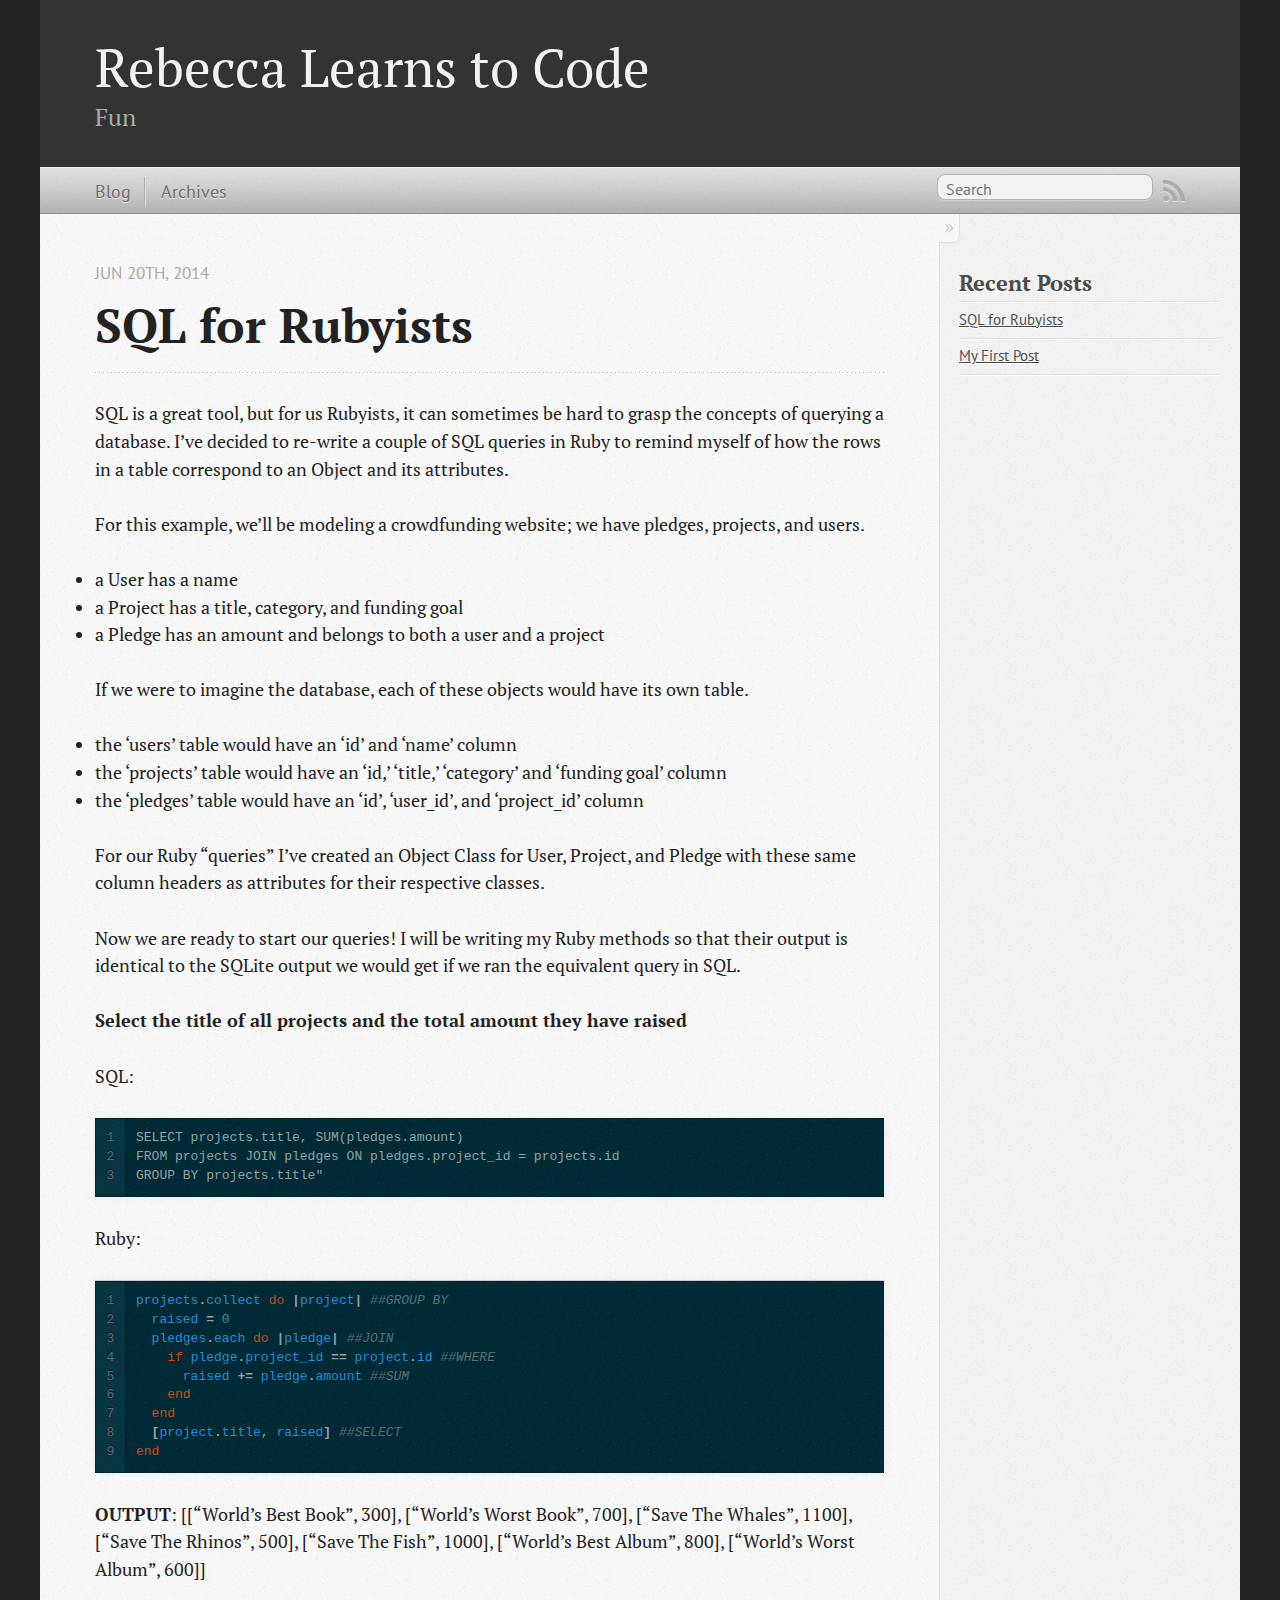
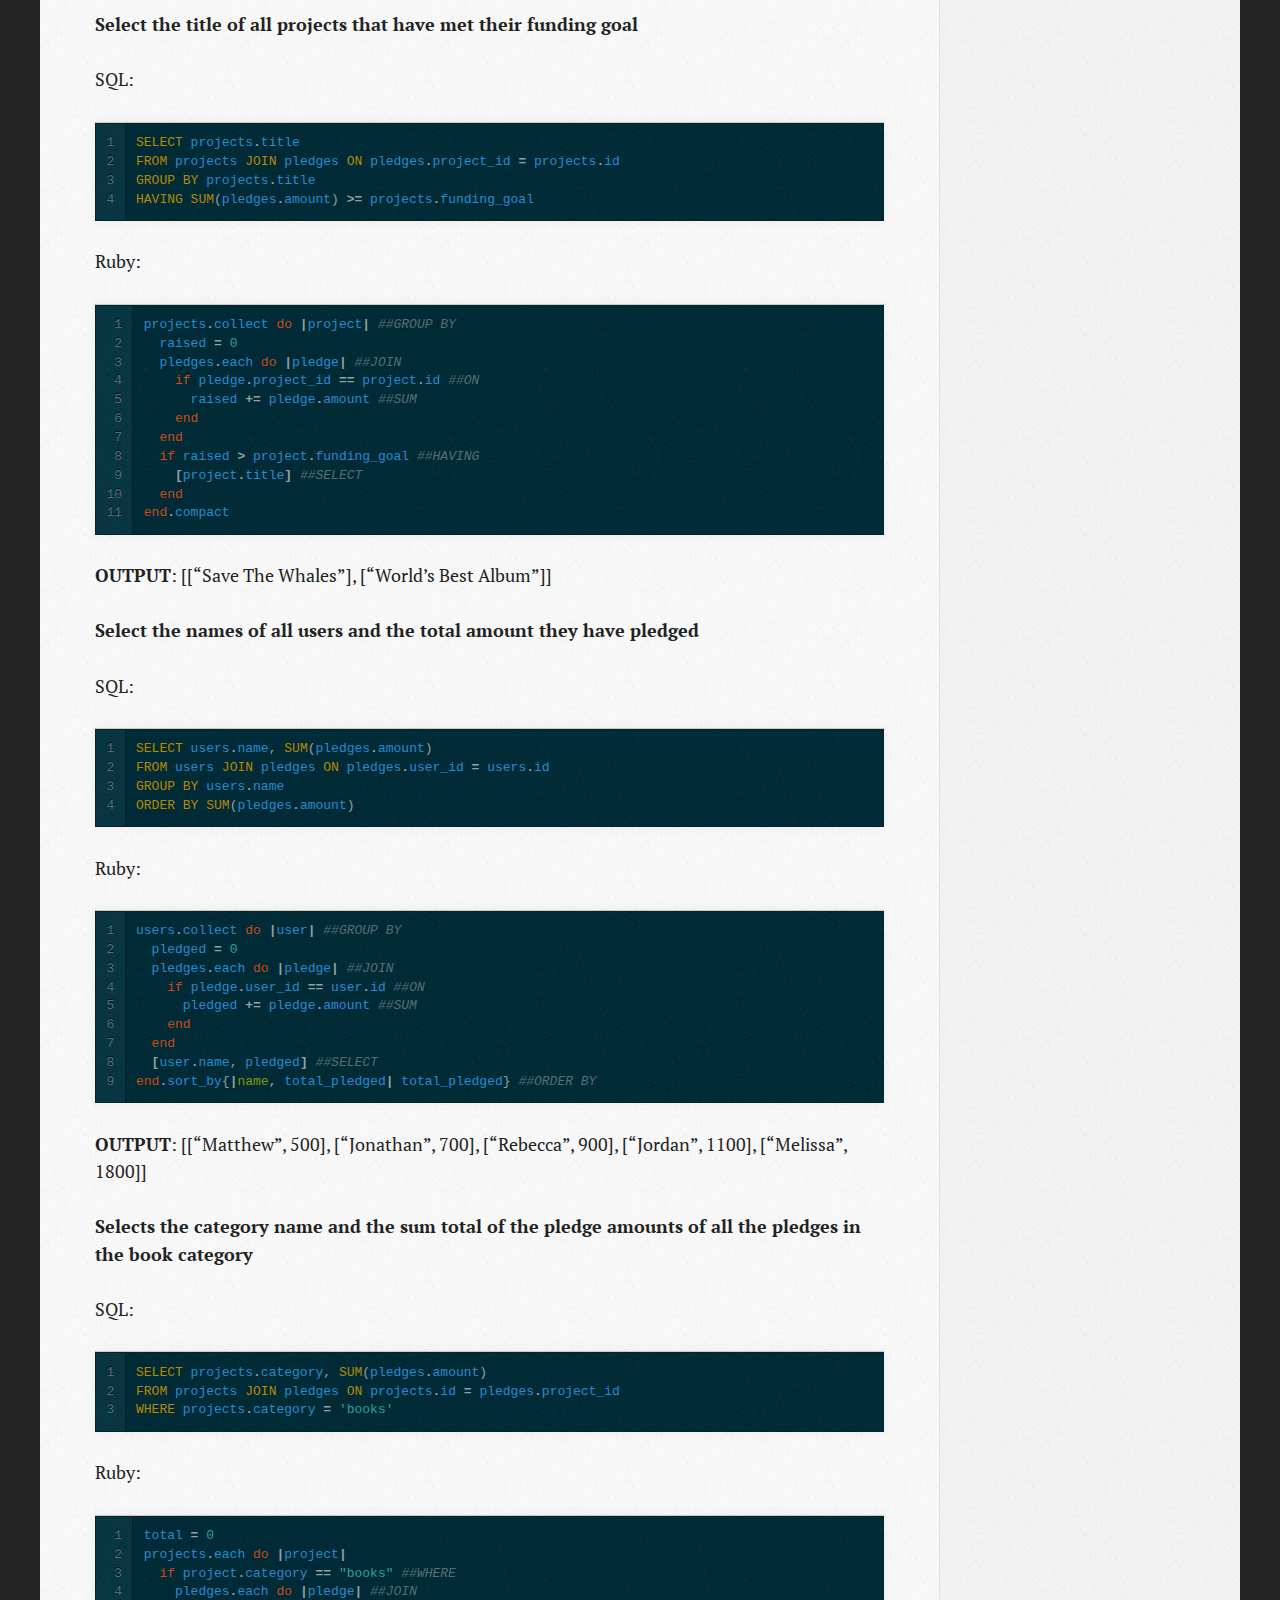
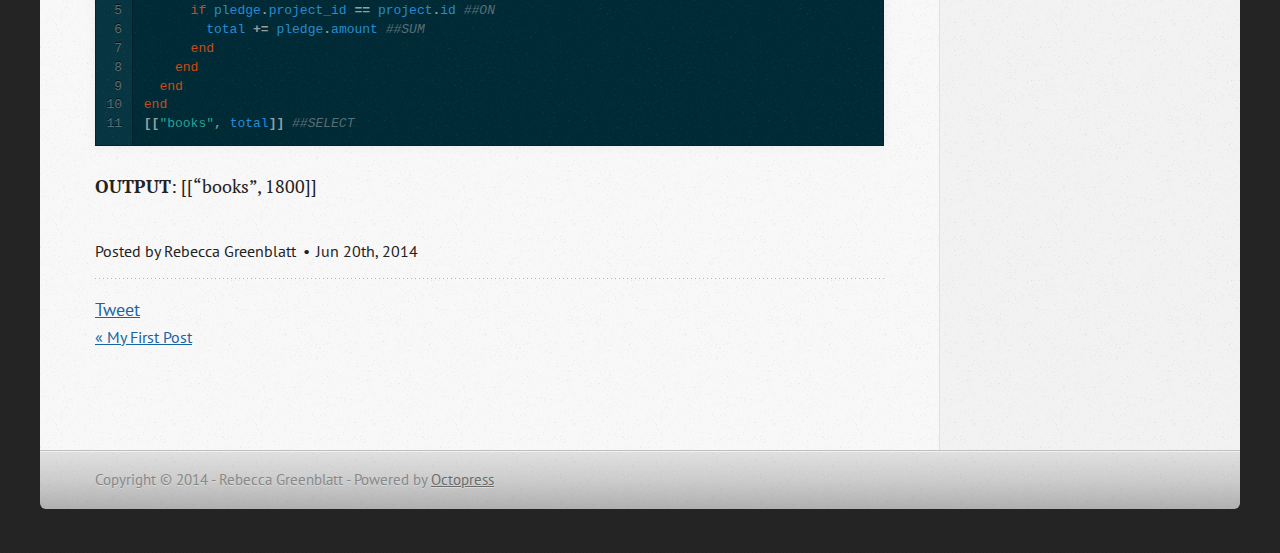
<file: blog/2014/06/20/rake-new-post-title-goes-here/index.html>
<!DOCTYPE html>
<!--[if IEMobile 7 ]><html class="no-js iem7"><![endif]-->
<!--[if lt IE 9]><html class="no-js lte-ie8"><![endif]-->
<!--[if (gt IE 8)|(gt IEMobile 7)|!(IEMobile)|!(IE)]><!--><html class="no-js" lang="en"><!--<![endif]-->
<head>
  <meta charset="utf-8">
  <title>SQL for Rubyists - Rebecca Learns to Code</title>
  <meta name="author" content="Rebecca Greenblatt">

  
  <meta name="description" content="SQL is a great tool, but for us Rubyists, it can sometimes be hard to grasp the concepts of querying a database. I&rsquo;ve decided to re-write a &hellip;">
  

  <!-- http://t.co/dKP3o1e -->
  <meta name="HandheldFriendly" content="True">
  <meta name="MobileOptimized" content="320">
  <meta name="viewport" content="width=device-width, initial-scale=1">

  
  <link rel="canonical" href="http://rebeccagreenblatt.github.io/blog/2014/06/20/rake-new-post-title-goes-here">
  <link href="/favicon.png" rel="icon">
  <link href="/stylesheets/screen.css" media="screen, projection" rel="stylesheet" type="text/css">
  <link href="/atom.xml" rel="alternate" title="Rebecca Learns to Code" type="application/atom+xml">
  <script src="/javascripts/modernizr-2.0.js"></script>
  <script src="//ajax.googleapis.com/ajax/libs/jquery/1.9.1/jquery.min.js"></script>
  <script>!window.jQuery && document.write(unescape('%3Cscript src="./javascripts/libs/jquery.min.js"%3E%3C/script%3E'))</script>
  <script src="/javascripts/octopress.js" type="text/javascript"></script>
  <!--Fonts from Google"s Web font directory at http://google.com/webfonts -->
<link href="//fonts.googleapis.com/css?family=PT+Serif:regular,italic,bold,bolditalic" rel="stylesheet" type="text/css">
<link href="//fonts.googleapis.com/css?family=PT+Sans:regular,italic,bold,bolditalic" rel="stylesheet" type="text/css">

  

</head>

<body   >
  <header role="banner"><hgroup>
  <h1><a href="/">Rebecca Learns to Code</a></h1>
  
    <h2>Fun</h2>
  
</hgroup>

</header>
  <nav role="navigation"><ul class="subscription" data-subscription="rss">
  <li><a href="/atom.xml" rel="subscribe-rss" title="subscribe via RSS">RSS</a></li>
  
</ul>
  
<form action="https://www.google.com/search" method="get">
  <fieldset role="search">
    <input type="hidden" name="q" value="site:rebeccagreenblatt.github.io" />
    <input class="search" type="text" name="q" results="0" placeholder="Search"/>
  </fieldset>
</form>
  
<ul class="main-navigation">
  <li><a href="/">Blog</a></li>
  <li><a href="/blog/archives">Archives</a></li>
</ul>

</nav>
  <div id="main">
    <div id="content">
      <div>
<article class="hentry" role="article">
  
  <header>
    
      <h1 class="entry-title">SQL for Rubyists</h1>
    
    
      <p class="meta">
        








  


<time datetime="2014-06-20T14:28:32-04:00" pubdate data-updated="true">Jun 20<span>th</span>, 2014</time>
        
      </p>
    
  </header>


<div class="entry-content"><p>SQL is a great tool, but for us Rubyists, it can sometimes be hard to grasp the concepts of querying a database. I&rsquo;ve decided to re-write a couple of SQL queries in Ruby to remind myself of how the rows in a table correspond to an Object and its attributes.</p>

<p>For this example, we&rsquo;ll be modeling a crowdfunding website; we have pledges, projects, and users.</p>

<ul>
<li>a User has a name</li>
<li>a Project has a title, category, and funding goal</li>
<li>a Pledge has an amount and belongs to both a user and a project</li>
</ul>


<p>If we were to imagine the database, each of these objects would have its own table.</p>

<ul>
<li>the &lsquo;users&rsquo; table would have an &lsquo;id&rsquo; and &lsquo;name&rsquo; column</li>
<li>the &lsquo;projects&rsquo; table would have an &lsquo;id,&rsquo; &lsquo;title,&rsquo; &lsquo;category&rsquo; and &lsquo;funding goal&rsquo; column</li>
<li>the &lsquo;pledges&rsquo; table would have an &lsquo;id&rsquo;, &lsquo;user_id&rsquo;, and &lsquo;project_id&rsquo; column</li>
</ul>


<p>For our Ruby &ldquo;queries&rdquo; I&rsquo;ve created an Object Class for User, Project, and Pledge with these same column headers as attributes for their respective classes.</p>

<p>Now we are ready to start our queries! I will be writing my Ruby methods so that their output is identical to the SQLite output we would get if we ran the equivalent query in SQL.</p>

<p><strong>Select the title of all projects and the total amount they have raised</strong></p>

<p>SQL:</p>

<figure class='code'><div class="highlight"><table><tr><td class="gutter"><pre class="line-numbers"><span class='line-number'>1</span>
<span class='line-number'>2</span>
<span class='line-number'>3</span>
</pre></td><td class='code'><pre><code class=''><span class='line'>SELECT projects.title, SUM(pledges.amount)
</span><span class='line'>FROM projects JOIN pledges ON pledges.project_id = projects.id
</span><span class='line'>GROUP BY projects.title"</span></code></pre></td></tr></table></div></figure>


<p>Ruby:</p>

<figure class='code'><figcaption><span></span></figcaption><div class="highlight"><table><tr><td class="gutter"><pre class="line-numbers"><span class='line-number'>1</span>
<span class='line-number'>2</span>
<span class='line-number'>3</span>
<span class='line-number'>4</span>
<span class='line-number'>5</span>
<span class='line-number'>6</span>
<span class='line-number'>7</span>
<span class='line-number'>8</span>
<span class='line-number'>9</span>
</pre></td><td class='code'><pre><code class='ruby'><span class='line'><span class="n">projects</span><span class="o">.</span><span class="n">collect</span> <span class="k">do</span> <span class="o">|</span><span class="n">project</span><span class="o">|</span> <span class="c1">##GROUP BY</span>
</span><span class='line'>  <span class="n">raised</span> <span class="o">=</span> <span class="mi">0</span>
</span><span class='line'>  <span class="n">pledges</span><span class="o">.</span><span class="n">each</span> <span class="k">do</span> <span class="o">|</span><span class="n">pledge</span><span class="o">|</span> <span class="c1">##JOIN</span>
</span><span class='line'>    <span class="k">if</span> <span class="n">pledge</span><span class="o">.</span><span class="n">project_id</span> <span class="o">==</span> <span class="n">project</span><span class="o">.</span><span class="n">id</span> <span class="c1">##WHERE</span>
</span><span class='line'>      <span class="n">raised</span> <span class="o">+=</span> <span class="n">pledge</span><span class="o">.</span><span class="n">amount</span> <span class="c1">##SUM</span>
</span><span class='line'>    <span class="k">end</span>
</span><span class='line'>  <span class="k">end</span>
</span><span class='line'>  <span class="o">[</span><span class="n">project</span><span class="o">.</span><span class="n">title</span><span class="p">,</span> <span class="n">raised</span><span class="o">]</span> <span class="c1">##SELECT</span>
</span><span class='line'><span class="k">end</span>
</span></code></pre></td></tr></table></div></figure>


<p><strong>OUTPUT</strong>:
[[&ldquo;World&rsquo;s Best Book&rdquo;, 300], [&ldquo;World&rsquo;s Worst Book&rdquo;, 700], [&ldquo;Save The Whales&rdquo;, 1100], [&ldquo;Save The Rhinos&rdquo;, 500], [&ldquo;Save The Fish&rdquo;, 1000], [&ldquo;World&rsquo;s Best Album&rdquo;, 800], [&ldquo;World&rsquo;s Worst Album&rdquo;, 600]]</p>

<p><strong>Select the title of all projects that have met their funding goal</strong></p>

<p>SQL:</p>

<figure class='code'><figcaption><span></span></figcaption><div class="highlight"><table><tr><td class="gutter"><pre class="line-numbers"><span class='line-number'>1</span>
<span class='line-number'>2</span>
<span class='line-number'>3</span>
<span class='line-number'>4</span>
</pre></td><td class='code'><pre><code class='ruby'><span class='line'><span class="no">SELECT</span> <span class="n">projects</span><span class="o">.</span><span class="n">title</span>
</span><span class='line'><span class="no">FROM</span> <span class="n">projects</span> <span class="no">JOIN</span> <span class="n">pledges</span> <span class="no">ON</span> <span class="n">pledges</span><span class="o">.</span><span class="n">project_id</span> <span class="o">=</span> <span class="n">projects</span><span class="o">.</span><span class="n">id</span>
</span><span class='line'><span class="no">GROUP</span> <span class="no">BY</span> <span class="n">projects</span><span class="o">.</span><span class="n">title</span>
</span><span class='line'><span class="no">HAVING</span> <span class="no">SUM</span><span class="p">(</span><span class="n">pledges</span><span class="o">.</span><span class="n">amount</span><span class="p">)</span> <span class="o">&gt;=</span> <span class="n">projects</span><span class="o">.</span><span class="n">funding_goal</span>
</span></code></pre></td></tr></table></div></figure>


<p>Ruby:</p>

<figure class='code'><figcaption><span></span></figcaption><div class="highlight"><table><tr><td class="gutter"><pre class="line-numbers"><span class='line-number'>1</span>
<span class='line-number'>2</span>
<span class='line-number'>3</span>
<span class='line-number'>4</span>
<span class='line-number'>5</span>
<span class='line-number'>6</span>
<span class='line-number'>7</span>
<span class='line-number'>8</span>
<span class='line-number'>9</span>
<span class='line-number'>10</span>
<span class='line-number'>11</span>
</pre></td><td class='code'><pre><code class='ruby'><span class='line'><span class="n">projects</span><span class="o">.</span><span class="n">collect</span> <span class="k">do</span> <span class="o">|</span><span class="n">project</span><span class="o">|</span> <span class="c1">##GROUP BY</span>
</span><span class='line'>  <span class="n">raised</span> <span class="o">=</span> <span class="mi">0</span>
</span><span class='line'>  <span class="n">pledges</span><span class="o">.</span><span class="n">each</span> <span class="k">do</span> <span class="o">|</span><span class="n">pledge</span><span class="o">|</span> <span class="c1">##JOIN</span>
</span><span class='line'>    <span class="k">if</span> <span class="n">pledge</span><span class="o">.</span><span class="n">project_id</span> <span class="o">==</span> <span class="n">project</span><span class="o">.</span><span class="n">id</span> <span class="c1">##ON</span>
</span><span class='line'>      <span class="n">raised</span> <span class="o">+=</span> <span class="n">pledge</span><span class="o">.</span><span class="n">amount</span> <span class="c1">##SUM</span>
</span><span class='line'>    <span class="k">end</span>
</span><span class='line'>  <span class="k">end</span>
</span><span class='line'>  <span class="k">if</span> <span class="n">raised</span> <span class="o">&gt;</span> <span class="n">project</span><span class="o">.</span><span class="n">funding_goal</span> <span class="c1">##HAVING</span>
</span><span class='line'>    <span class="o">[</span><span class="n">project</span><span class="o">.</span><span class="n">title</span><span class="o">]</span> <span class="c1">##SELECT</span>
</span><span class='line'>  <span class="k">end</span>
</span><span class='line'><span class="k">end</span><span class="o">.</span><span class="n">compact</span>
</span></code></pre></td></tr></table></div></figure>


<p><strong>OUTPUT</strong>:
[[&ldquo;Save The Whales&rdquo;], [&ldquo;World&rsquo;s Best Album&rdquo;]]</p>

<p><strong>Select the names of all users and the total amount they have pledged</strong></p>

<p>SQL:</p>

<figure class='code'><figcaption><span></span></figcaption><div class="highlight"><table><tr><td class="gutter"><pre class="line-numbers"><span class='line-number'>1</span>
<span class='line-number'>2</span>
<span class='line-number'>3</span>
<span class='line-number'>4</span>
</pre></td><td class='code'><pre><code class='ruby'><span class='line'><span class="no">SELECT</span> <span class="n">users</span><span class="o">.</span><span class="n">name</span><span class="p">,</span> <span class="no">SUM</span><span class="p">(</span><span class="n">pledges</span><span class="o">.</span><span class="n">amount</span><span class="p">)</span>
</span><span class='line'><span class="no">FROM</span> <span class="n">users</span> <span class="no">JOIN</span> <span class="n">pledges</span> <span class="no">ON</span> <span class="n">pledges</span><span class="o">.</span><span class="n">user_id</span> <span class="o">=</span> <span class="n">users</span><span class="o">.</span><span class="n">id</span>
</span><span class='line'><span class="no">GROUP</span> <span class="no">BY</span> <span class="n">users</span><span class="o">.</span><span class="n">name</span>
</span><span class='line'><span class="no">ORDER</span> <span class="no">BY</span> <span class="no">SUM</span><span class="p">(</span><span class="n">pledges</span><span class="o">.</span><span class="n">amount</span><span class="p">)</span>
</span></code></pre></td></tr></table></div></figure>


<p>Ruby:</p>

<figure class='code'><figcaption><span></span></figcaption><div class="highlight"><table><tr><td class="gutter"><pre class="line-numbers"><span class='line-number'>1</span>
<span class='line-number'>2</span>
<span class='line-number'>3</span>
<span class='line-number'>4</span>
<span class='line-number'>5</span>
<span class='line-number'>6</span>
<span class='line-number'>7</span>
<span class='line-number'>8</span>
<span class='line-number'>9</span>
</pre></td><td class='code'><pre><code class='ruby'><span class='line'><span class="n">users</span><span class="o">.</span><span class="n">collect</span> <span class="k">do</span> <span class="o">|</span><span class="n">user</span><span class="o">|</span> <span class="c1">##GROUP BY</span>
</span><span class='line'>  <span class="n">pledged</span> <span class="o">=</span> <span class="mi">0</span>
</span><span class='line'>  <span class="n">pledges</span><span class="o">.</span><span class="n">each</span> <span class="k">do</span> <span class="o">|</span><span class="n">pledge</span><span class="o">|</span> <span class="c1">##JOIN</span>
</span><span class='line'>    <span class="k">if</span> <span class="n">pledge</span><span class="o">.</span><span class="n">user_id</span> <span class="o">==</span> <span class="n">user</span><span class="o">.</span><span class="n">id</span> <span class="c1">##ON</span>
</span><span class='line'>      <span class="n">pledged</span> <span class="o">+=</span> <span class="n">pledge</span><span class="o">.</span><span class="n">amount</span> <span class="c1">##SUM</span>
</span><span class='line'>    <span class="k">end</span>
</span><span class='line'>  <span class="k">end</span>
</span><span class='line'>  <span class="o">[</span><span class="n">user</span><span class="o">.</span><span class="n">name</span><span class="p">,</span> <span class="n">pledged</span><span class="o">]</span> <span class="c1">##SELECT</span>
</span><span class='line'><span class="k">end</span><span class="o">.</span><span class="n">sort_by</span><span class="p">{</span><span class="o">|</span><span class="nb">name</span><span class="p">,</span> <span class="n">total_pledged</span><span class="o">|</span> <span class="n">total_pledged</span><span class="p">}</span> <span class="c1">##ORDER BY</span>
</span></code></pre></td></tr></table></div></figure>


<p><strong>OUTPUT</strong>:
[[&ldquo;Matthew&rdquo;, 500], [&ldquo;Jonathan&rdquo;, 700], [&ldquo;Rebecca&rdquo;, 900], [&ldquo;Jordan&rdquo;, 1100], [&ldquo;Melissa&rdquo;, 1800]]</p>

<p><strong>Selects the category name and the sum total of the pledge amounts of all the pledges in the book category</strong></p>

<p>SQL:</p>

<figure class='code'><figcaption><span></span></figcaption><div class="highlight"><table><tr><td class="gutter"><pre class="line-numbers"><span class='line-number'>1</span>
<span class='line-number'>2</span>
<span class='line-number'>3</span>
</pre></td><td class='code'><pre><code class='ruby'><span class='line'><span class="no">SELECT</span> <span class="n">projects</span><span class="o">.</span><span class="n">category</span><span class="p">,</span> <span class="no">SUM</span><span class="p">(</span><span class="n">pledges</span><span class="o">.</span><span class="n">amount</span><span class="p">)</span>
</span><span class='line'><span class="no">FROM</span> <span class="n">projects</span> <span class="no">JOIN</span> <span class="n">pledges</span> <span class="no">ON</span> <span class="n">projects</span><span class="o">.</span><span class="n">id</span> <span class="o">=</span> <span class="n">pledges</span><span class="o">.</span><span class="n">project_id</span>
</span><span class='line'><span class="no">WHERE</span> <span class="n">projects</span><span class="o">.</span><span class="n">category</span> <span class="o">=</span> <span class="s1">&#39;books&#39;</span>
</span></code></pre></td></tr></table></div></figure>


<p>Ruby:</p>

<figure class='code'><figcaption><span></span></figcaption><div class="highlight"><table><tr><td class="gutter"><pre class="line-numbers"><span class='line-number'>1</span>
<span class='line-number'>2</span>
<span class='line-number'>3</span>
<span class='line-number'>4</span>
<span class='line-number'>5</span>
<span class='line-number'>6</span>
<span class='line-number'>7</span>
<span class='line-number'>8</span>
<span class='line-number'>9</span>
<span class='line-number'>10</span>
<span class='line-number'>11</span>
</pre></td><td class='code'><pre><code class='ruby'><span class='line'><span class="n">total</span> <span class="o">=</span> <span class="mi">0</span>
</span><span class='line'><span class="n">projects</span><span class="o">.</span><span class="n">each</span> <span class="k">do</span> <span class="o">|</span><span class="n">project</span><span class="o">|</span>
</span><span class='line'>  <span class="k">if</span> <span class="n">project</span><span class="o">.</span><span class="n">category</span> <span class="o">==</span> <span class="s2">&quot;books&quot;</span> <span class="c1">##WHERE</span>
</span><span class='line'>    <span class="n">pledges</span><span class="o">.</span><span class="n">each</span> <span class="k">do</span> <span class="o">|</span><span class="n">pledge</span><span class="o">|</span> <span class="c1">##JOIN</span>
</span><span class='line'>      <span class="k">if</span> <span class="n">pledge</span><span class="o">.</span><span class="n">project_id</span> <span class="o">==</span> <span class="n">project</span><span class="o">.</span><span class="n">id</span> <span class="c1">##ON</span>
</span><span class='line'>        <span class="n">total</span> <span class="o">+=</span> <span class="n">pledge</span><span class="o">.</span><span class="n">amount</span> <span class="c1">##SUM</span>
</span><span class='line'>      <span class="k">end</span>
</span><span class='line'>    <span class="k">end</span>
</span><span class='line'>  <span class="k">end</span>
</span><span class='line'><span class="k">end</span>
</span><span class='line'><span class="o">[[</span><span class="s2">&quot;books&quot;</span><span class="p">,</span> <span class="n">total</span><span class="o">]]</span> <span class="c1">##SELECT</span>
</span></code></pre></td></tr></table></div></figure>


<p><strong>OUTPUT</strong>:
[[&ldquo;books&rdquo;, 1800]]</p>
</div>


  <footer>
    <p class="meta">
      
  

<span class="byline author vcard">Posted by <span class="fn">Rebecca Greenblatt</span></span>

      








  


<time datetime="2014-06-20T14:28:32-04:00" pubdate data-updated="true">Jun 20<span>th</span>, 2014</time>
      


    </p>
    
      <div class="sharing">
  
  <a href="//twitter.com/share" class="twitter-share-button" data-url="http://rebeccagreenblatt.github.io/blog/2014/06/20/rake-new-post-title-goes-here/" data-via="" data-counturl="http://rebeccagreenblatt.github.io/blog/2014/06/20/rake-new-post-title-goes-here/" >Tweet</a>
  
  
  
</div>

    
    <p class="meta">
      
        <a class="basic-alignment left" href="/blog/2014/06/03/my-first-post/" title="Previous Post: My First Post">&laquo; My First Post</a>
      
      
    </p>
  </footer>
</article>

</div>

<aside class="sidebar">
  
    <section>
  <h1>Recent Posts</h1>
  <ul id="recent_posts">
    
      <li class="post">
        <a href="/blog/2014/06/20/rake-new-post-title-goes-here/">SQL for Rubyists</a>
      </li>
    
      <li class="post">
        <a href="/blog/2014/06/03/my-first-post/">My First Post</a>
      </li>
    
  </ul>
</section>





  
</aside>


    </div>
  </div>
  <footer role="contentinfo"><p>
  Copyright &copy; 2014 - Rebecca Greenblatt -
  <span class="credit">Powered by <a href="http://octopress.org">Octopress</a></span>
</p>

</footer>
  







  <script type="text/javascript">
    (function(){
      var twitterWidgets = document.createElement('script');
      twitterWidgets.type = 'text/javascript';
      twitterWidgets.async = true;
      twitterWidgets.src = '//platform.twitter.com/widgets.js';
      document.getElementsByTagName('head')[0].appendChild(twitterWidgets);
    })();
  </script>





</body>
</html>
</file>
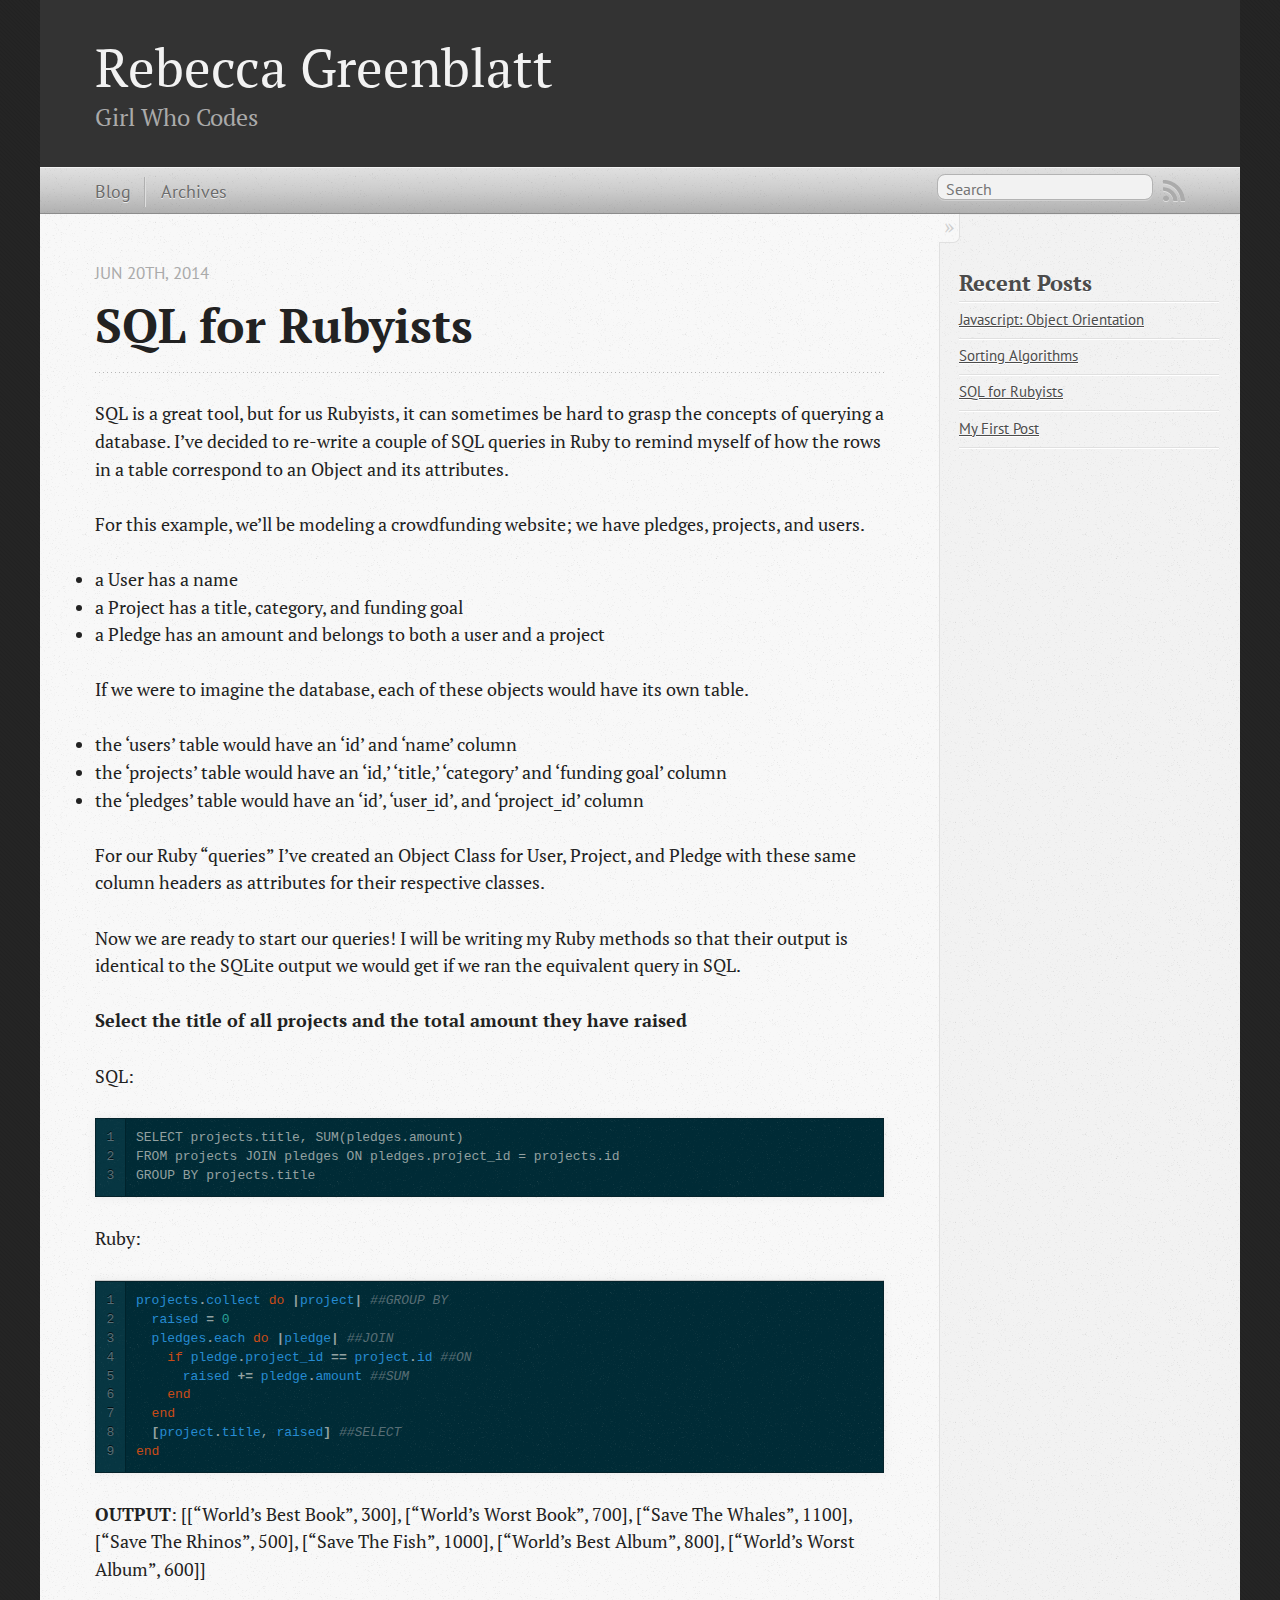
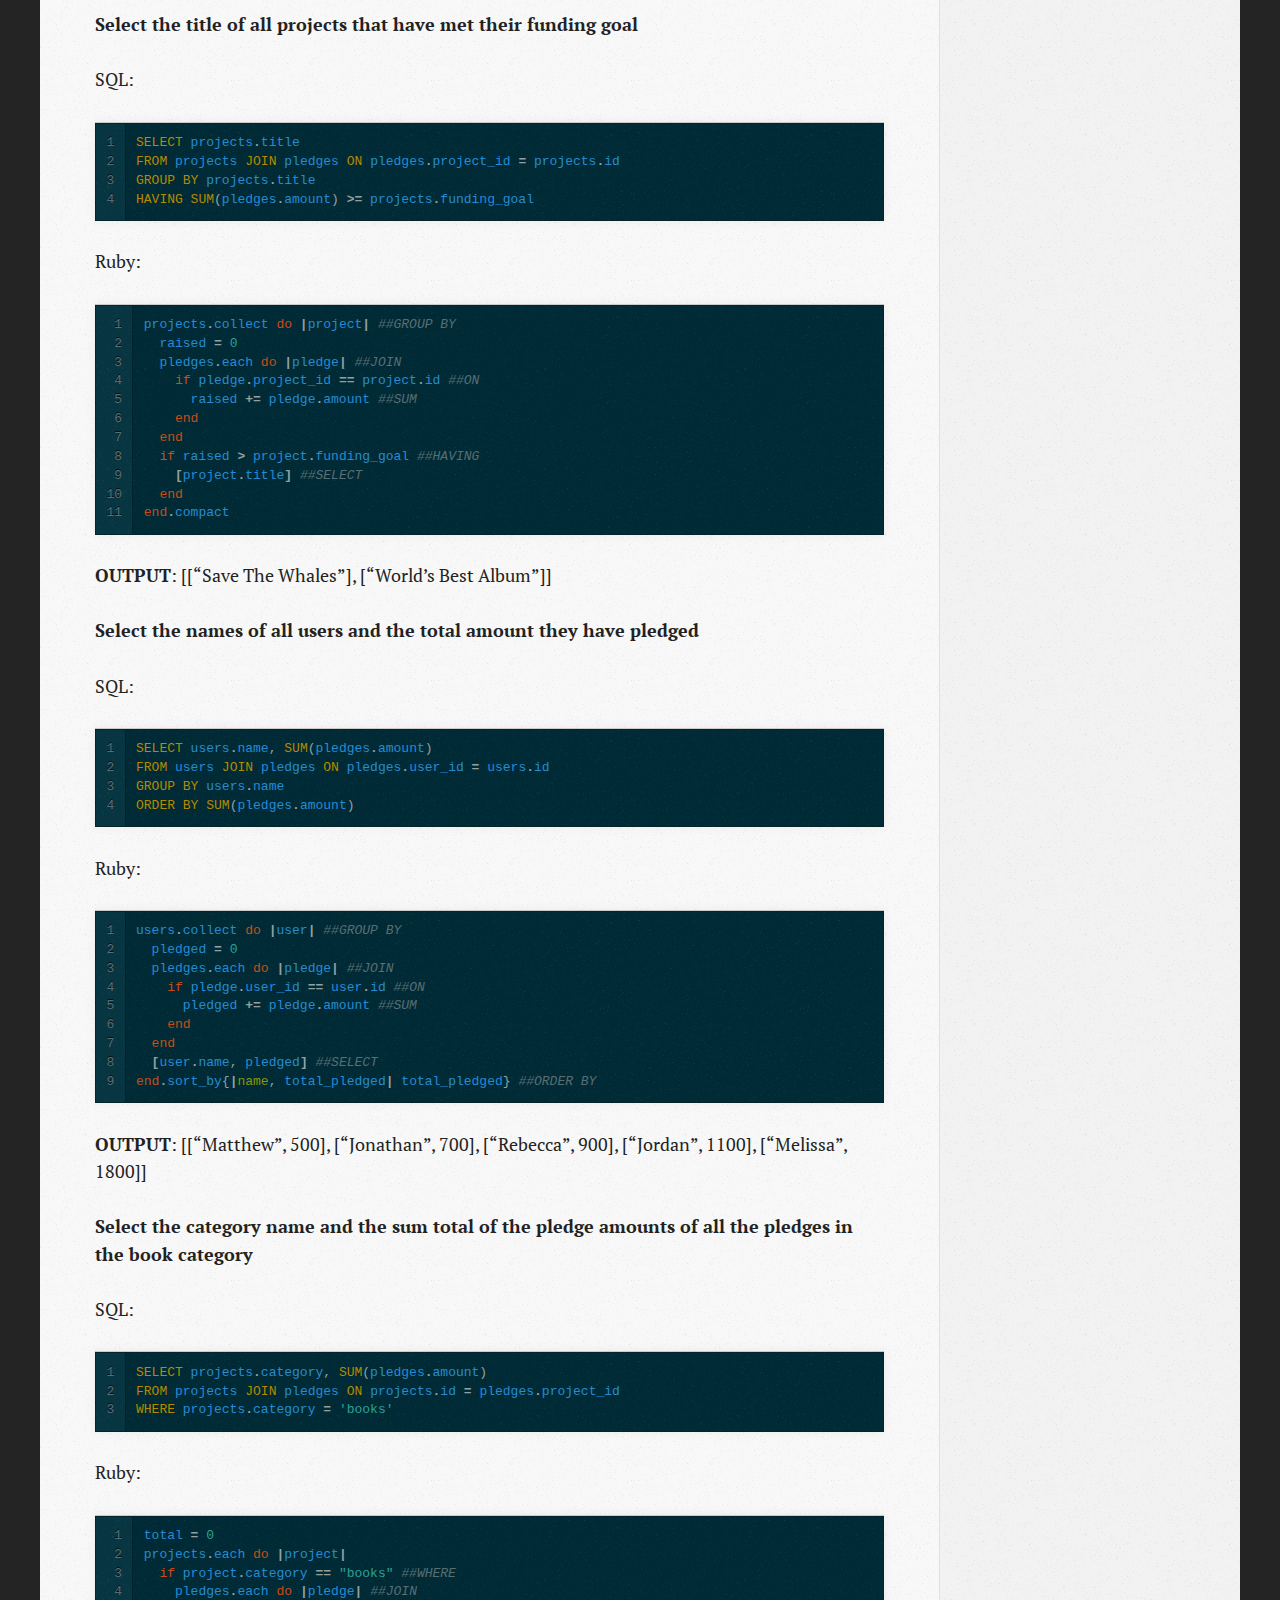
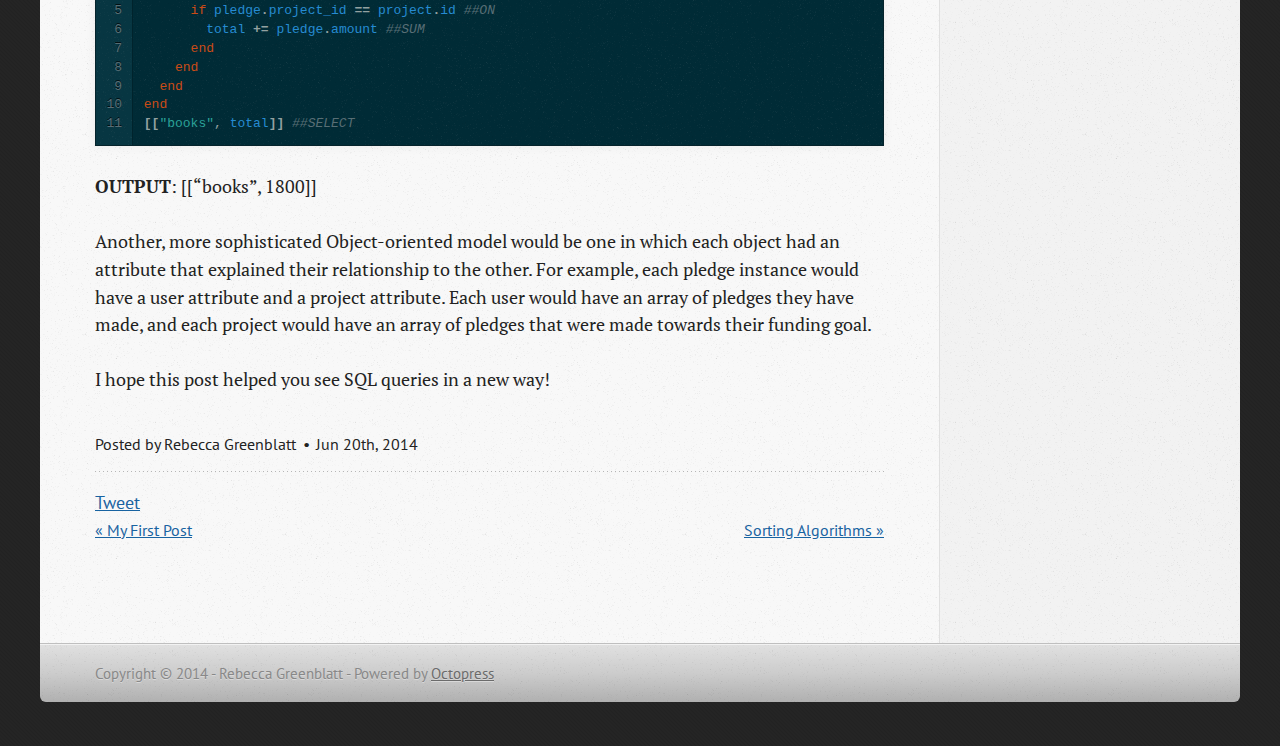
<file: blog/2014/06/20/sql-for-rubyists/index.html>
<!DOCTYPE html>
<!--[if IEMobile 7 ]><html class="no-js iem7"><![endif]-->
<!--[if lt IE 9]><html class="no-js lte-ie8"><![endif]-->
<!--[if (gt IE 8)|(gt IEMobile 7)|!(IEMobile)|!(IE)]><!--><html class="no-js" lang="en"><!--<![endif]-->
<head>
  <meta charset="utf-8">
  <title>SQL for Rubyists - Rebecca Greenblatt</title>
  <meta name="author" content="Rebecca Greenblatt">

  
  <meta name="description" content="SQL is a great tool, but for us Rubyists, it can sometimes be hard to grasp the concepts of querying a database. I&rsquo;ve decided to re-write a &hellip;">
  

  <!-- http://t.co/dKP3o1e -->
  <meta name="HandheldFriendly" content="True">
  <meta name="MobileOptimized" content="320">
  <meta name="viewport" content="width=device-width, initial-scale=1">

  
  <link rel="canonical" href="http://rebeccagreenblatt.github.io/blog/2014/06/20/sql-for-rubyists">
  <link href="/favicon.png" rel="icon">
  <link href="/stylesheets/screen.css" media="screen, projection" rel="stylesheet" type="text/css">
  <link href="/atom.xml" rel="alternate" title="Rebecca Greenblatt" type="application/atom+xml">
  <script src="/javascripts/modernizr-2.0.js"></script>
  <script src="//ajax.googleapis.com/ajax/libs/jquery/1.9.1/jquery.min.js"></script>
  <script>!window.jQuery && document.write(unescape('%3Cscript src="./javascripts/libs/jquery.min.js"%3E%3C/script%3E'))</script>
  <script src="/javascripts/octopress.js" type="text/javascript"></script>
  <!--Fonts from Google"s Web font directory at http://google.com/webfonts -->
<link href="//fonts.googleapis.com/css?family=PT+Serif:regular,italic,bold,bolditalic" rel="stylesheet" type="text/css">
<link href="//fonts.googleapis.com/css?family=PT+Sans:regular,italic,bold,bolditalic" rel="stylesheet" type="text/css">

  

</head>

<body   >
  <header role="banner"><hgroup>
  <h1><a href="/">Rebecca Greenblatt</a></h1>
  
    <h2>Girl Who Codes</h2>
  
</hgroup>

</header>
  <nav role="navigation"><ul class="subscription" data-subscription="rss">
  <li><a href="/atom.xml" rel="subscribe-rss" title="subscribe via RSS">RSS</a></li>
  
</ul>
  
<form action="https://www.google.com/search" method="get">
  <fieldset role="search">
    <input type="hidden" name="q" value="site:rebeccagreenblatt.github.io" />
    <input class="search" type="text" name="q" results="0" placeholder="Search"/>
  </fieldset>
</form>
  
<ul class="main-navigation">
  <li><a href="/">Blog</a></li>
  <li><a href="/blog/archives">Archives</a></li>
</ul>

</nav>
  <div id="main">
    <div id="content">
      <div>
<article class="hentry" role="article">
  
  <header>
    
      <h1 class="entry-title">SQL for Rubyists</h1>
    
    
      <p class="meta">
        








  


<time datetime="2014-06-20T14:28:32-04:00" pubdate data-updated="true">Jun 20<span>th</span>, 2014</time>
        
      </p>
    
  </header>


<div class="entry-content"><p>SQL is a great tool, but for us Rubyists, it can sometimes be hard to grasp the concepts of querying a database. I&rsquo;ve decided to re-write a couple of SQL queries in Ruby to remind myself of how the rows in a table correspond to an Object and its attributes.</p>

<p>For this example, we&rsquo;ll be modeling a crowdfunding website; we have pledges, projects, and users.</p>

<ul>
<li>a User has a name</li>
<li>a Project has a title, category, and funding goal</li>
<li>a Pledge has an amount and belongs to both a user and a project</li>
</ul>


<p>If we were to imagine the database, each of these objects would have its own table.</p>

<ul>
<li>the &lsquo;users&rsquo; table would have an &lsquo;id&rsquo; and &lsquo;name&rsquo; column</li>
<li>the &lsquo;projects&rsquo; table would have an &lsquo;id,&rsquo; &lsquo;title,&rsquo; &lsquo;category&rsquo; and &lsquo;funding goal&rsquo; column</li>
<li>the &lsquo;pledges&rsquo; table would have an &lsquo;id&rsquo;, &lsquo;user_id&rsquo;, and &lsquo;project_id&rsquo; column</li>
</ul>


<p>For our Ruby &ldquo;queries&rdquo; I&rsquo;ve created an Object Class for User, Project, and Pledge with these same column headers as attributes for their respective classes.</p>

<p>Now we are ready to start our queries! I will be writing my Ruby methods so that their output is identical to the SQLite output we would get if we ran the equivalent query in SQL.</p>

<p><strong>Select the title of all projects and the total amount they have raised</strong></p>

<p>SQL:</p>

<figure class='code'><div class="highlight"><table><tr><td class="gutter"><pre class="line-numbers"><span class='line-number'>1</span>
<span class='line-number'>2</span>
<span class='line-number'>3</span>
</pre></td><td class='code'><pre><code class=''><span class='line'>SELECT projects.title, SUM(pledges.amount)
</span><span class='line'>FROM projects JOIN pledges ON pledges.project_id = projects.id
</span><span class='line'>GROUP BY projects.title</span></code></pre></td></tr></table></div></figure>


<p>Ruby:</p>

<figure class='code'><figcaption><span></span></figcaption><div class="highlight"><table><tr><td class="gutter"><pre class="line-numbers"><span class='line-number'>1</span>
<span class='line-number'>2</span>
<span class='line-number'>3</span>
<span class='line-number'>4</span>
<span class='line-number'>5</span>
<span class='line-number'>6</span>
<span class='line-number'>7</span>
<span class='line-number'>8</span>
<span class='line-number'>9</span>
</pre></td><td class='code'><pre><code class='ruby'><span class='line'><span class="n">projects</span><span class="o">.</span><span class="n">collect</span> <span class="k">do</span> <span class="o">|</span><span class="n">project</span><span class="o">|</span> <span class="c1">##GROUP BY</span>
</span><span class='line'>  <span class="n">raised</span> <span class="o">=</span> <span class="mi">0</span>
</span><span class='line'>  <span class="n">pledges</span><span class="o">.</span><span class="n">each</span> <span class="k">do</span> <span class="o">|</span><span class="n">pledge</span><span class="o">|</span> <span class="c1">##JOIN</span>
</span><span class='line'>    <span class="k">if</span> <span class="n">pledge</span><span class="o">.</span><span class="n">project_id</span> <span class="o">==</span> <span class="n">project</span><span class="o">.</span><span class="n">id</span> <span class="c1">##ON</span>
</span><span class='line'>      <span class="n">raised</span> <span class="o">+=</span> <span class="n">pledge</span><span class="o">.</span><span class="n">amount</span> <span class="c1">##SUM</span>
</span><span class='line'>    <span class="k">end</span>
</span><span class='line'>  <span class="k">end</span>
</span><span class='line'>  <span class="o">[</span><span class="n">project</span><span class="o">.</span><span class="n">title</span><span class="p">,</span> <span class="n">raised</span><span class="o">]</span> <span class="c1">##SELECT</span>
</span><span class='line'><span class="k">end</span>
</span></code></pre></td></tr></table></div></figure>


<p><strong>OUTPUT</strong>:
[[&ldquo;World&rsquo;s Best Book&rdquo;, 300], [&ldquo;World&rsquo;s Worst Book&rdquo;, 700], [&ldquo;Save The Whales&rdquo;, 1100], [&ldquo;Save The Rhinos&rdquo;, 500], [&ldquo;Save The Fish&rdquo;, 1000], [&ldquo;World&rsquo;s Best Album&rdquo;, 800], [&ldquo;World&rsquo;s Worst Album&rdquo;, 600]]</p>

<p><strong>Select the title of all projects that have met their funding goal</strong></p>

<p>SQL:</p>

<figure class='code'><figcaption><span></span></figcaption><div class="highlight"><table><tr><td class="gutter"><pre class="line-numbers"><span class='line-number'>1</span>
<span class='line-number'>2</span>
<span class='line-number'>3</span>
<span class='line-number'>4</span>
</pre></td><td class='code'><pre><code class='ruby'><span class='line'><span class="no">SELECT</span> <span class="n">projects</span><span class="o">.</span><span class="n">title</span>
</span><span class='line'><span class="no">FROM</span> <span class="n">projects</span> <span class="no">JOIN</span> <span class="n">pledges</span> <span class="no">ON</span> <span class="n">pledges</span><span class="o">.</span><span class="n">project_id</span> <span class="o">=</span> <span class="n">projects</span><span class="o">.</span><span class="n">id</span>
</span><span class='line'><span class="no">GROUP</span> <span class="no">BY</span> <span class="n">projects</span><span class="o">.</span><span class="n">title</span>
</span><span class='line'><span class="no">HAVING</span> <span class="no">SUM</span><span class="p">(</span><span class="n">pledges</span><span class="o">.</span><span class="n">amount</span><span class="p">)</span> <span class="o">&gt;=</span> <span class="n">projects</span><span class="o">.</span><span class="n">funding_goal</span>
</span></code></pre></td></tr></table></div></figure>


<p>Ruby:</p>

<figure class='code'><figcaption><span></span></figcaption><div class="highlight"><table><tr><td class="gutter"><pre class="line-numbers"><span class='line-number'>1</span>
<span class='line-number'>2</span>
<span class='line-number'>3</span>
<span class='line-number'>4</span>
<span class='line-number'>5</span>
<span class='line-number'>6</span>
<span class='line-number'>7</span>
<span class='line-number'>8</span>
<span class='line-number'>9</span>
<span class='line-number'>10</span>
<span class='line-number'>11</span>
</pre></td><td class='code'><pre><code class='ruby'><span class='line'><span class="n">projects</span><span class="o">.</span><span class="n">collect</span> <span class="k">do</span> <span class="o">|</span><span class="n">project</span><span class="o">|</span> <span class="c1">##GROUP BY</span>
</span><span class='line'>  <span class="n">raised</span> <span class="o">=</span> <span class="mi">0</span>
</span><span class='line'>  <span class="n">pledges</span><span class="o">.</span><span class="n">each</span> <span class="k">do</span> <span class="o">|</span><span class="n">pledge</span><span class="o">|</span> <span class="c1">##JOIN</span>
</span><span class='line'>    <span class="k">if</span> <span class="n">pledge</span><span class="o">.</span><span class="n">project_id</span> <span class="o">==</span> <span class="n">project</span><span class="o">.</span><span class="n">id</span> <span class="c1">##ON</span>
</span><span class='line'>      <span class="n">raised</span> <span class="o">+=</span> <span class="n">pledge</span><span class="o">.</span><span class="n">amount</span> <span class="c1">##SUM</span>
</span><span class='line'>    <span class="k">end</span>
</span><span class='line'>  <span class="k">end</span>
</span><span class='line'>  <span class="k">if</span> <span class="n">raised</span> <span class="o">&gt;</span> <span class="n">project</span><span class="o">.</span><span class="n">funding_goal</span> <span class="c1">##HAVING</span>
</span><span class='line'>    <span class="o">[</span><span class="n">project</span><span class="o">.</span><span class="n">title</span><span class="o">]</span> <span class="c1">##SELECT</span>
</span><span class='line'>  <span class="k">end</span>
</span><span class='line'><span class="k">end</span><span class="o">.</span><span class="n">compact</span>
</span></code></pre></td></tr></table></div></figure>


<p><strong>OUTPUT</strong>:
[[&ldquo;Save The Whales&rdquo;], [&ldquo;World&rsquo;s Best Album&rdquo;]]</p>

<p><strong>Select the names of all users and the total amount they have pledged</strong></p>

<p>SQL:</p>

<figure class='code'><figcaption><span></span></figcaption><div class="highlight"><table><tr><td class="gutter"><pre class="line-numbers"><span class='line-number'>1</span>
<span class='line-number'>2</span>
<span class='line-number'>3</span>
<span class='line-number'>4</span>
</pre></td><td class='code'><pre><code class='ruby'><span class='line'><span class="no">SELECT</span> <span class="n">users</span><span class="o">.</span><span class="n">name</span><span class="p">,</span> <span class="no">SUM</span><span class="p">(</span><span class="n">pledges</span><span class="o">.</span><span class="n">amount</span><span class="p">)</span>
</span><span class='line'><span class="no">FROM</span> <span class="n">users</span> <span class="no">JOIN</span> <span class="n">pledges</span> <span class="no">ON</span> <span class="n">pledges</span><span class="o">.</span><span class="n">user_id</span> <span class="o">=</span> <span class="n">users</span><span class="o">.</span><span class="n">id</span>
</span><span class='line'><span class="no">GROUP</span> <span class="no">BY</span> <span class="n">users</span><span class="o">.</span><span class="n">name</span>
</span><span class='line'><span class="no">ORDER</span> <span class="no">BY</span> <span class="no">SUM</span><span class="p">(</span><span class="n">pledges</span><span class="o">.</span><span class="n">amount</span><span class="p">)</span>
</span></code></pre></td></tr></table></div></figure>


<p>Ruby:</p>

<figure class='code'><figcaption><span></span></figcaption><div class="highlight"><table><tr><td class="gutter"><pre class="line-numbers"><span class='line-number'>1</span>
<span class='line-number'>2</span>
<span class='line-number'>3</span>
<span class='line-number'>4</span>
<span class='line-number'>5</span>
<span class='line-number'>6</span>
<span class='line-number'>7</span>
<span class='line-number'>8</span>
<span class='line-number'>9</span>
</pre></td><td class='code'><pre><code class='ruby'><span class='line'><span class="n">users</span><span class="o">.</span><span class="n">collect</span> <span class="k">do</span> <span class="o">|</span><span class="n">user</span><span class="o">|</span> <span class="c1">##GROUP BY</span>
</span><span class='line'>  <span class="n">pledged</span> <span class="o">=</span> <span class="mi">0</span>
</span><span class='line'>  <span class="n">pledges</span><span class="o">.</span><span class="n">each</span> <span class="k">do</span> <span class="o">|</span><span class="n">pledge</span><span class="o">|</span> <span class="c1">##JOIN</span>
</span><span class='line'>    <span class="k">if</span> <span class="n">pledge</span><span class="o">.</span><span class="n">user_id</span> <span class="o">==</span> <span class="n">user</span><span class="o">.</span><span class="n">id</span> <span class="c1">##ON</span>
</span><span class='line'>      <span class="n">pledged</span> <span class="o">+=</span> <span class="n">pledge</span><span class="o">.</span><span class="n">amount</span> <span class="c1">##SUM</span>
</span><span class='line'>    <span class="k">end</span>
</span><span class='line'>  <span class="k">end</span>
</span><span class='line'>  <span class="o">[</span><span class="n">user</span><span class="o">.</span><span class="n">name</span><span class="p">,</span> <span class="n">pledged</span><span class="o">]</span> <span class="c1">##SELECT</span>
</span><span class='line'><span class="k">end</span><span class="o">.</span><span class="n">sort_by</span><span class="p">{</span><span class="o">|</span><span class="nb">name</span><span class="p">,</span> <span class="n">total_pledged</span><span class="o">|</span> <span class="n">total_pledged</span><span class="p">}</span> <span class="c1">##ORDER BY</span>
</span></code></pre></td></tr></table></div></figure>


<p><strong>OUTPUT</strong>:
[[&ldquo;Matthew&rdquo;, 500], [&ldquo;Jonathan&rdquo;, 700], [&ldquo;Rebecca&rdquo;, 900], [&ldquo;Jordan&rdquo;, 1100], [&ldquo;Melissa&rdquo;, 1800]]</p>

<p><strong>Select the category name and the sum total of the pledge amounts of all the pledges in the book category</strong></p>

<p>SQL:</p>

<figure class='code'><figcaption><span></span></figcaption><div class="highlight"><table><tr><td class="gutter"><pre class="line-numbers"><span class='line-number'>1</span>
<span class='line-number'>2</span>
<span class='line-number'>3</span>
</pre></td><td class='code'><pre><code class='ruby'><span class='line'><span class="no">SELECT</span> <span class="n">projects</span><span class="o">.</span><span class="n">category</span><span class="p">,</span> <span class="no">SUM</span><span class="p">(</span><span class="n">pledges</span><span class="o">.</span><span class="n">amount</span><span class="p">)</span>
</span><span class='line'><span class="no">FROM</span> <span class="n">projects</span> <span class="no">JOIN</span> <span class="n">pledges</span> <span class="no">ON</span> <span class="n">projects</span><span class="o">.</span><span class="n">id</span> <span class="o">=</span> <span class="n">pledges</span><span class="o">.</span><span class="n">project_id</span>
</span><span class='line'><span class="no">WHERE</span> <span class="n">projects</span><span class="o">.</span><span class="n">category</span> <span class="o">=</span> <span class="s1">&#39;books&#39;</span>
</span></code></pre></td></tr></table></div></figure>


<p>Ruby:</p>

<figure class='code'><figcaption><span></span></figcaption><div class="highlight"><table><tr><td class="gutter"><pre class="line-numbers"><span class='line-number'>1</span>
<span class='line-number'>2</span>
<span class='line-number'>3</span>
<span class='line-number'>4</span>
<span class='line-number'>5</span>
<span class='line-number'>6</span>
<span class='line-number'>7</span>
<span class='line-number'>8</span>
<span class='line-number'>9</span>
<span class='line-number'>10</span>
<span class='line-number'>11</span>
</pre></td><td class='code'><pre><code class='ruby'><span class='line'><span class="n">total</span> <span class="o">=</span> <span class="mi">0</span>
</span><span class='line'><span class="n">projects</span><span class="o">.</span><span class="n">each</span> <span class="k">do</span> <span class="o">|</span><span class="n">project</span><span class="o">|</span>
</span><span class='line'>  <span class="k">if</span> <span class="n">project</span><span class="o">.</span><span class="n">category</span> <span class="o">==</span> <span class="s2">&quot;books&quot;</span> <span class="c1">##WHERE</span>
</span><span class='line'>    <span class="n">pledges</span><span class="o">.</span><span class="n">each</span> <span class="k">do</span> <span class="o">|</span><span class="n">pledge</span><span class="o">|</span> <span class="c1">##JOIN</span>
</span><span class='line'>      <span class="k">if</span> <span class="n">pledge</span><span class="o">.</span><span class="n">project_id</span> <span class="o">==</span> <span class="n">project</span><span class="o">.</span><span class="n">id</span> <span class="c1">##ON</span>
</span><span class='line'>        <span class="n">total</span> <span class="o">+=</span> <span class="n">pledge</span><span class="o">.</span><span class="n">amount</span> <span class="c1">##SUM</span>
</span><span class='line'>      <span class="k">end</span>
</span><span class='line'>    <span class="k">end</span>
</span><span class='line'>  <span class="k">end</span>
</span><span class='line'><span class="k">end</span>
</span><span class='line'><span class="o">[[</span><span class="s2">&quot;books&quot;</span><span class="p">,</span> <span class="n">total</span><span class="o">]]</span> <span class="c1">##SELECT</span>
</span></code></pre></td></tr></table></div></figure>


<p><strong>OUTPUT</strong>:
[[&ldquo;books&rdquo;, 1800]]</p>

<p>Another, more sophisticated Object-oriented model would be one in which each object had an attribute that explained their relationship to the other. For example, each pledge instance would have a user attribute and a project attribute. Each user would have an array of pledges they have made, and each project would have an array of pledges that were made towards their funding goal.</p>

<p>I hope this post helped you see SQL queries in a new way!</p>
</div>


  <footer>
    <p class="meta">
      
  

<span class="byline author vcard">Posted by <span class="fn">Rebecca Greenblatt</span></span>

      








  


<time datetime="2014-06-20T14:28:32-04:00" pubdate data-updated="true">Jun 20<span>th</span>, 2014</time>
      


    </p>
    
      <div class="sharing">
  
  <a href="//twitter.com/share" class="twitter-share-button" data-url="http://rebeccagreenblatt.github.io/blog/2014/06/20/sql-for-rubyists/" data-via="" data-counturl="http://rebeccagreenblatt.github.io/blog/2014/06/20/sql-for-rubyists/" >Tweet</a>
  
  
  
</div>

    
    <p class="meta">
      
        <a class="basic-alignment left" href="/blog/2014/06/03/my-first-post/" title="Previous Post: My First Post">&laquo; My First Post</a>
      
      
        <a class="basic-alignment right" href="/blog/2014/07/08/sorting-algorithms/" title="Next Post: Sorting Algorithms">Sorting Algorithms &raquo;</a>
      
    </p>
  </footer>
</article>

</div>

<aside class="sidebar">
  
    <section>
  <h1>Recent Posts</h1>
  <ul id="recent_posts">
    
      <li class="post">
        <a href="/blog/2014/07/21/javascript-some-of-the-confusing-stuff/">Javascript: Object Orientation</a>
      </li>
    
      <li class="post">
        <a href="/blog/2014/07/08/sorting-algorithms/">Sorting Algorithms</a>
      </li>
    
      <li class="post">
        <a href="/blog/2014/06/20/sql-for-rubyists/">SQL for Rubyists</a>
      </li>
    
      <li class="post">
        <a href="/blog/2014/06/03/my-first-post/">My First Post</a>
      </li>
    
  </ul>
</section>





  
</aside>


    </div>
  </div>
  <footer role="contentinfo"><p>
  Copyright &copy; 2014 - Rebecca Greenblatt -
  <span class="credit">Powered by <a href="http://octopress.org">Octopress</a></span>
</p>

</footer>
  







  <script type="text/javascript">
    (function(){
      var twitterWidgets = document.createElement('script');
      twitterWidgets.type = 'text/javascript';
      twitterWidgets.async = true;
      twitterWidgets.src = '//platform.twitter.com/widgets.js';
      document.getElementsByTagName('head')[0].appendChild(twitterWidgets);
    })();
  </script>





</body>
</html>
</file>
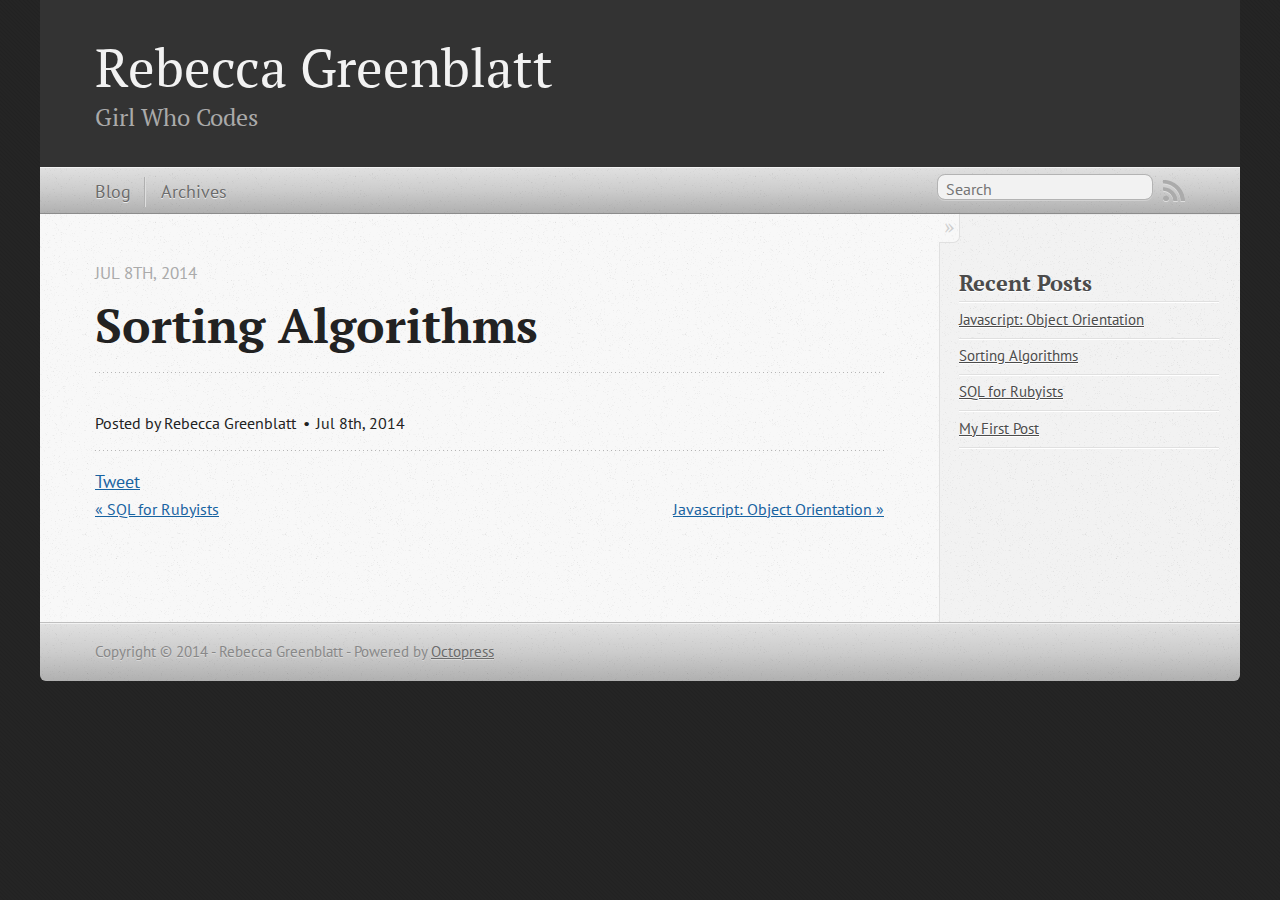
<file: blog/2014/07/08/sorting-algorithms/index.html>
<!DOCTYPE html>
<!--[if IEMobile 7 ]><html class="no-js iem7"><![endif]-->
<!--[if lt IE 9]><html class="no-js lte-ie8"><![endif]-->
<!--[if (gt IE 8)|(gt IEMobile 7)|!(IEMobile)|!(IE)]><!--><html class="no-js" lang="en"><!--<![endif]-->
<head>
  <meta charset="utf-8">
  <title>Sorting Algorithms - Rebecca Greenblatt</title>
  <meta name="author" content="Rebecca Greenblatt">

  
  <meta name="description" content="
">
  

  <!-- http://t.co/dKP3o1e -->
  <meta name="HandheldFriendly" content="True">
  <meta name="MobileOptimized" content="320">
  <meta name="viewport" content="width=device-width, initial-scale=1">

  
  <link rel="canonical" href="http://rebeccagreenblatt.github.io/blog/2014/07/08/sorting-algorithms">
  <link href="/favicon.png" rel="icon">
  <link href="/stylesheets/screen.css" media="screen, projection" rel="stylesheet" type="text/css">
  <link href="/atom.xml" rel="alternate" title="Rebecca Greenblatt" type="application/atom+xml">
  <script src="/javascripts/modernizr-2.0.js"></script>
  <script src="//ajax.googleapis.com/ajax/libs/jquery/1.9.1/jquery.min.js"></script>
  <script>!window.jQuery && document.write(unescape('%3Cscript src="./javascripts/libs/jquery.min.js"%3E%3C/script%3E'))</script>
  <script src="/javascripts/octopress.js" type="text/javascript"></script>
  <!--Fonts from Google"s Web font directory at http://google.com/webfonts -->
<link href="//fonts.googleapis.com/css?family=PT+Serif:regular,italic,bold,bolditalic" rel="stylesheet" type="text/css">
<link href="//fonts.googleapis.com/css?family=PT+Sans:regular,italic,bold,bolditalic" rel="stylesheet" type="text/css">

  

</head>

<body   >
  <header role="banner"><hgroup>
  <h1><a href="/">Rebecca Greenblatt</a></h1>
  
    <h2>Girl Who Codes</h2>
  
</hgroup>

</header>
  <nav role="navigation"><ul class="subscription" data-subscription="rss">
  <li><a href="/atom.xml" rel="subscribe-rss" title="subscribe via RSS">RSS</a></li>
  
</ul>
  
<form action="https://www.google.com/search" method="get">
  <fieldset role="search">
    <input type="hidden" name="q" value="site:rebeccagreenblatt.github.io" />
    <input class="search" type="text" name="q" results="0" placeholder="Search"/>
  </fieldset>
</form>
  
<ul class="main-navigation">
  <li><a href="/">Blog</a></li>
  <li><a href="/blog/archives">Archives</a></li>
</ul>

</nav>
  <div id="main">
    <div id="content">
      <div>
<article class="hentry" role="article">
  
  <header>
    
      <h1 class="entry-title">Sorting Algorithms</h1>
    
    
      <p class="meta">
        








  


<time datetime="2014-07-08T20:33:08-04:00" pubdate data-updated="true">Jul 8<span>th</span>, 2014</time>
        
      </p>
    
  </header>


<div class="entry-content">
</div>


  <footer>
    <p class="meta">
      
  

<span class="byline author vcard">Posted by <span class="fn">Rebecca Greenblatt</span></span>

      








  


<time datetime="2014-07-08T20:33:08-04:00" pubdate data-updated="true">Jul 8<span>th</span>, 2014</time>
      


    </p>
    
      <div class="sharing">
  
  <a href="//twitter.com/share" class="twitter-share-button" data-url="http://rebeccagreenblatt.github.io/blog/2014/07/08/sorting-algorithms/" data-via="" data-counturl="http://rebeccagreenblatt.github.io/blog/2014/07/08/sorting-algorithms/" >Tweet</a>
  
  
  
</div>

    
    <p class="meta">
      
        <a class="basic-alignment left" href="/blog/2014/06/20/sql-for-rubyists/" title="Previous Post: SQL for Rubyists">&laquo; SQL for Rubyists</a>
      
      
        <a class="basic-alignment right" href="/blog/2014/07/21/javascript-some-of-the-confusing-stuff/" title="Next Post: Javascript: Object Orientation">Javascript: Object Orientation &raquo;</a>
      
    </p>
  </footer>
</article>

</div>

<aside class="sidebar">
  
    <section>
  <h1>Recent Posts</h1>
  <ul id="recent_posts">
    
      <li class="post">
        <a href="/blog/2014/07/21/javascript-some-of-the-confusing-stuff/">Javascript: Object Orientation</a>
      </li>
    
      <li class="post">
        <a href="/blog/2014/07/08/sorting-algorithms/">Sorting Algorithms</a>
      </li>
    
      <li class="post">
        <a href="/blog/2014/06/20/sql-for-rubyists/">SQL for Rubyists</a>
      </li>
    
      <li class="post">
        <a href="/blog/2014/06/03/my-first-post/">My First Post</a>
      </li>
    
  </ul>
</section>





  
</aside>


    </div>
  </div>
  <footer role="contentinfo"><p>
  Copyright &copy; 2014 - Rebecca Greenblatt -
  <span class="credit">Powered by <a href="http://octopress.org">Octopress</a></span>
</p>

</footer>
  







  <script type="text/javascript">
    (function(){
      var twitterWidgets = document.createElement('script');
      twitterWidgets.type = 'text/javascript';
      twitterWidgets.async = true;
      twitterWidgets.src = '//platform.twitter.com/widgets.js';
      document.getElementsByTagName('head')[0].appendChild(twitterWidgets);
    })();
  </script>





</body>
</html>
</file>
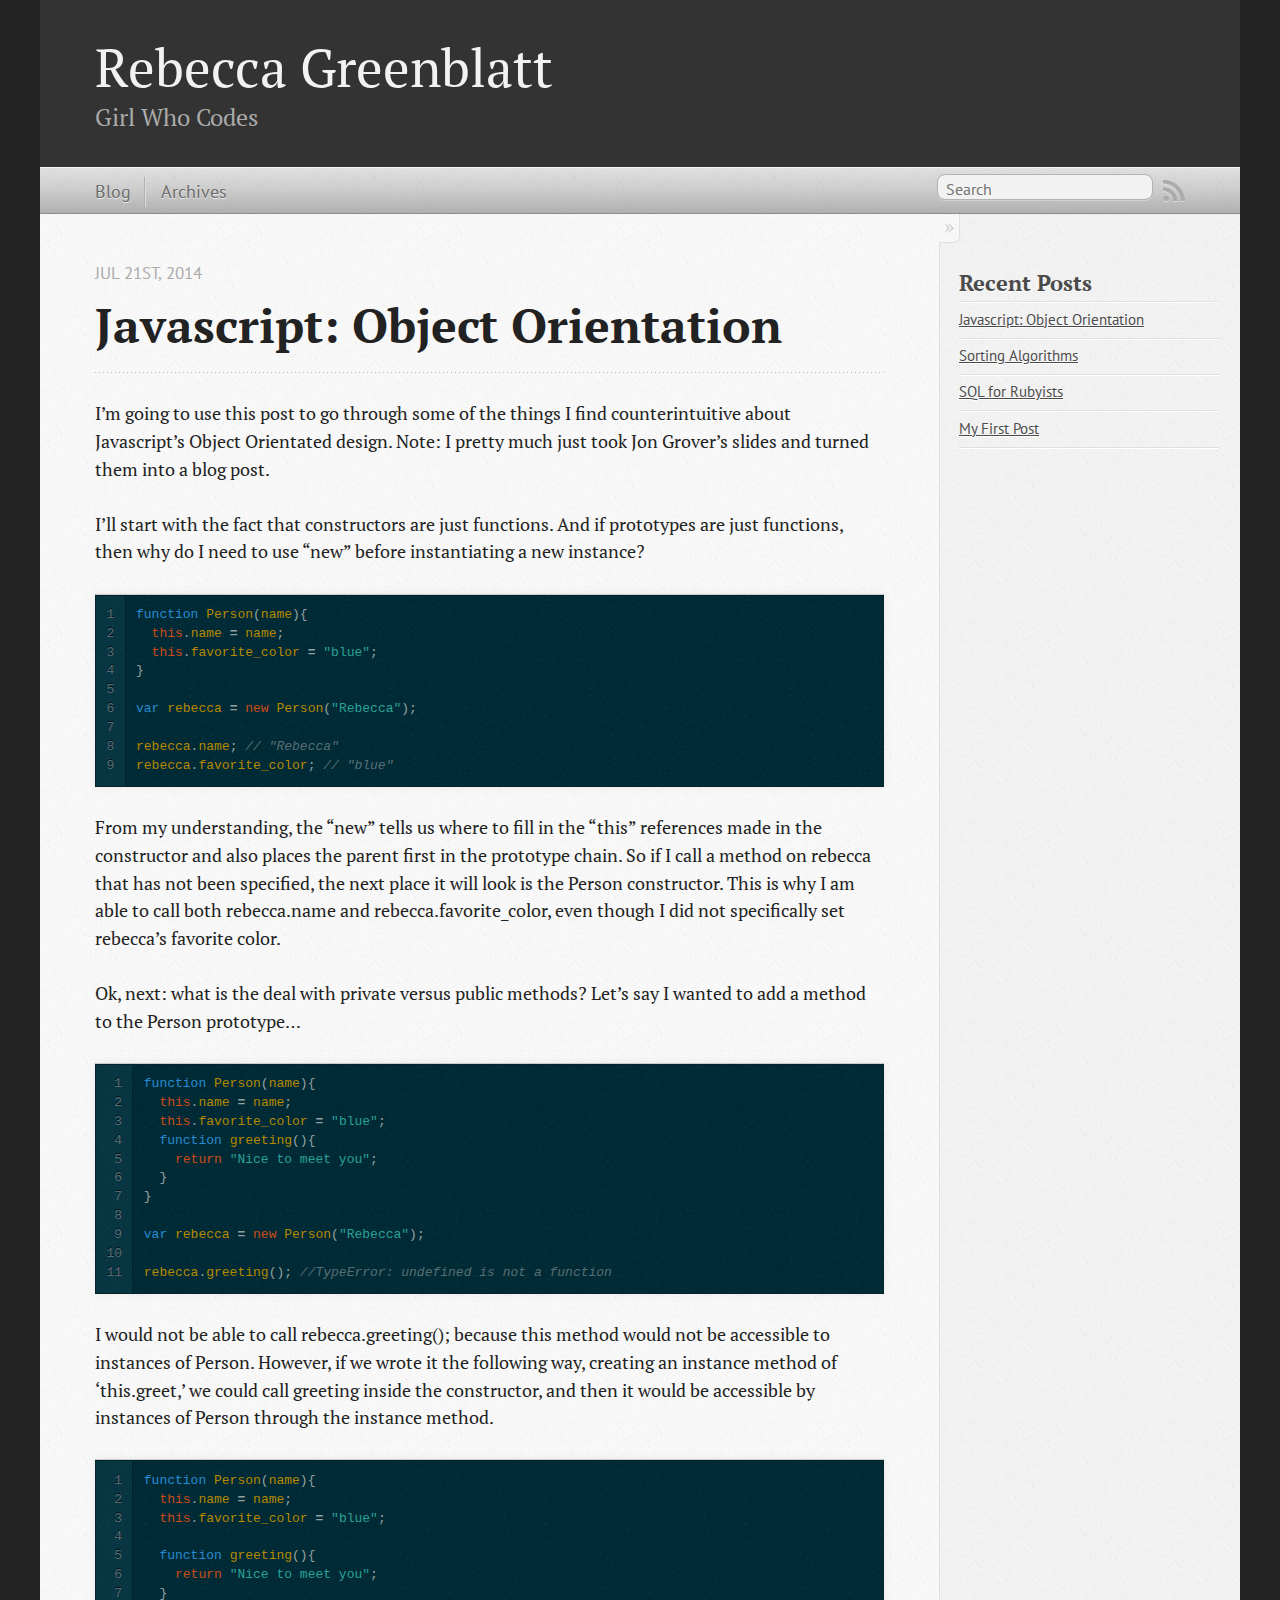
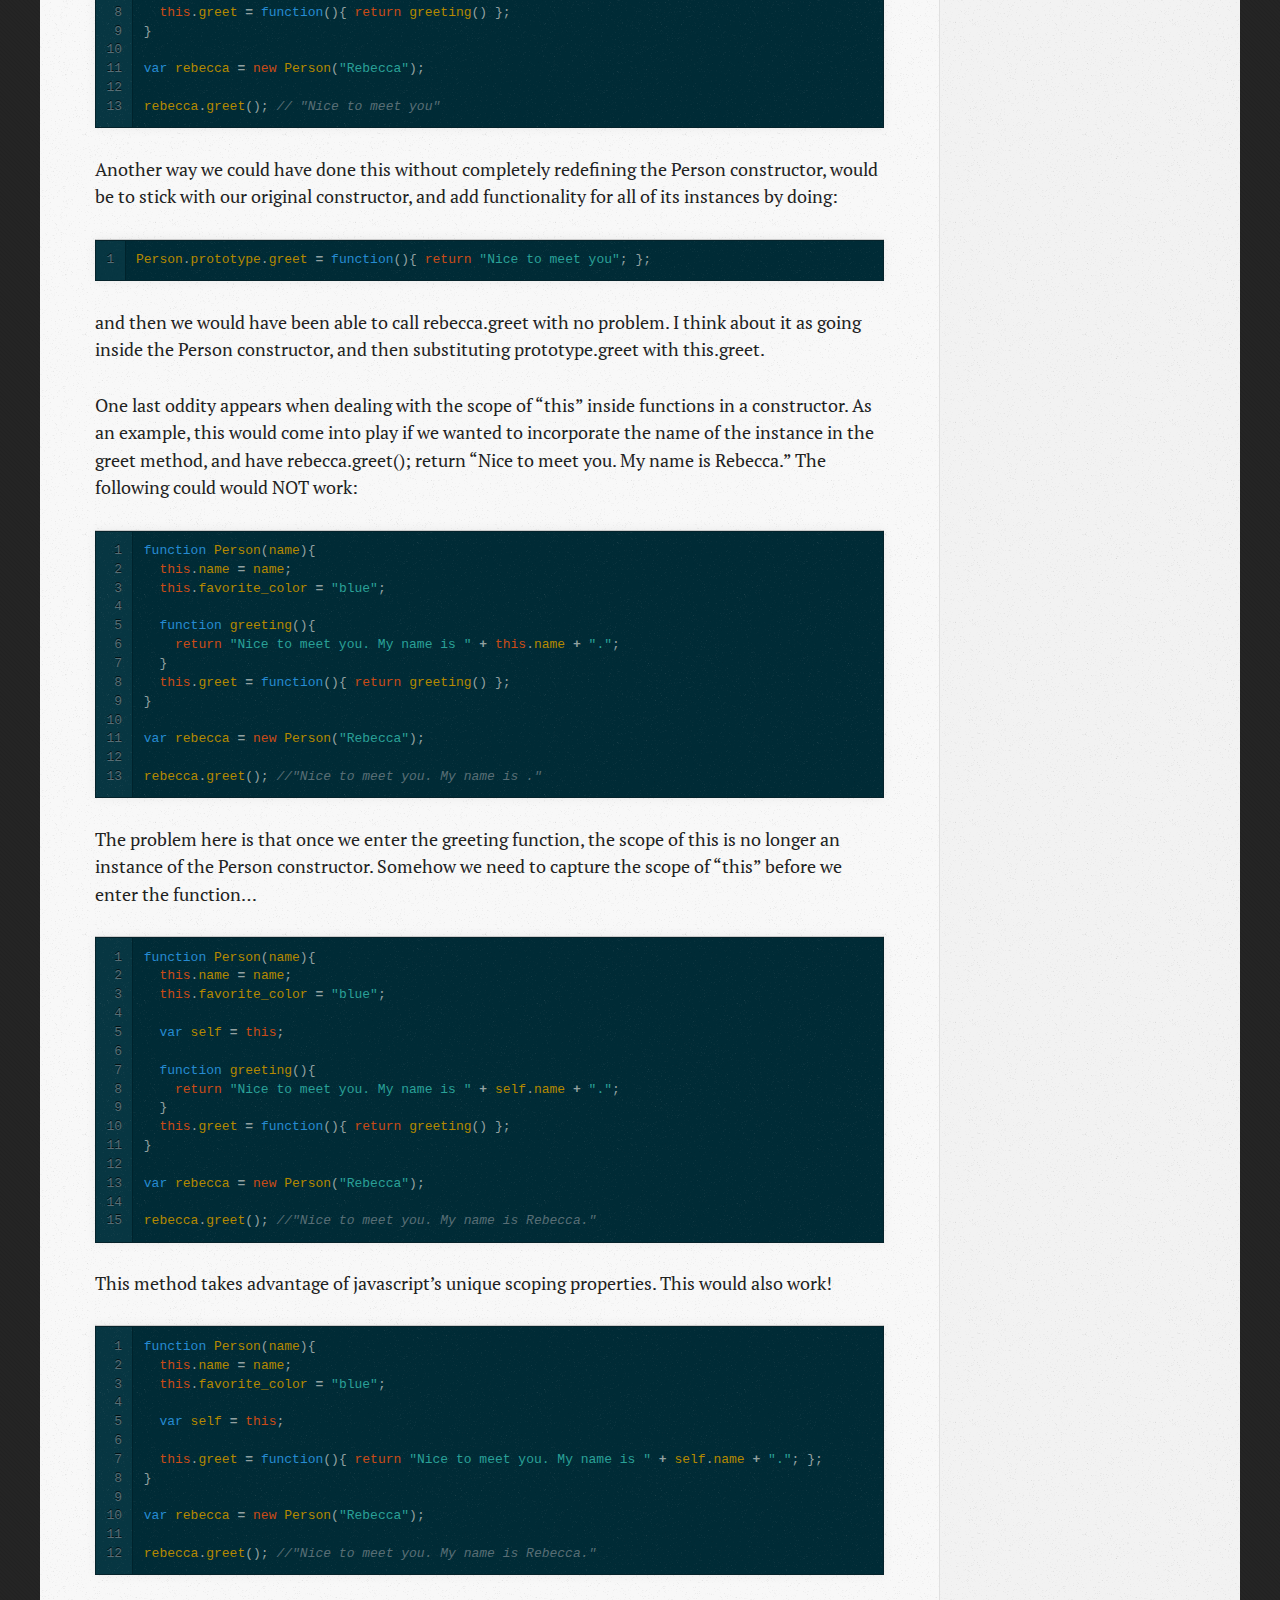
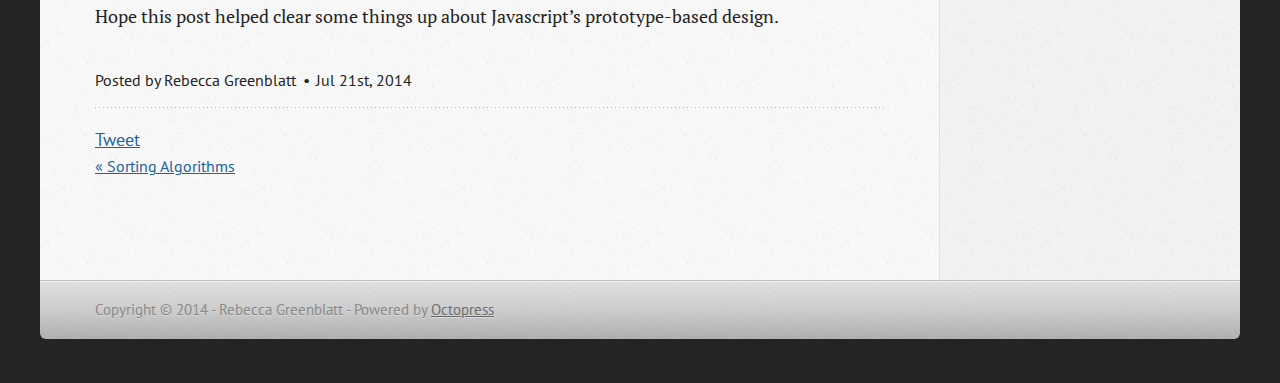
<file: blog/2014/07/21/javascript-some-of-the-confusing-stuff/index.html>
<!DOCTYPE html>
<!--[if IEMobile 7 ]><html class="no-js iem7"><![endif]-->
<!--[if lt IE 9]><html class="no-js lte-ie8"><![endif]-->
<!--[if (gt IE 8)|(gt IEMobile 7)|!(IEMobile)|!(IE)]><!--><html class="no-js" lang="en"><!--<![endif]-->
<head>
  <meta charset="utf-8">
  <title>Javascript: Object Orientation - Rebecca Greenblatt</title>
  <meta name="author" content="Rebecca Greenblatt">

  
  <meta name="description" content="I&rsquo;m going to use this post to go through some of the things I find counterintuitive about Javascript&rsquo;s Object Orientated design. Note: I &hellip;">
  

  <!-- http://t.co/dKP3o1e -->
  <meta name="HandheldFriendly" content="True">
  <meta name="MobileOptimized" content="320">
  <meta name="viewport" content="width=device-width, initial-scale=1">

  
  <link rel="canonical" href="http://rebeccagreenblatt.github.io/blog/2014/07/21/javascript-some-of-the-confusing-stuff">
  <link href="/favicon.png" rel="icon">
  <link href="/stylesheets/screen.css" media="screen, projection" rel="stylesheet" type="text/css">
  <link href="/atom.xml" rel="alternate" title="Rebecca Greenblatt" type="application/atom+xml">
  <script src="/javascripts/modernizr-2.0.js"></script>
  <script src="//ajax.googleapis.com/ajax/libs/jquery/1.9.1/jquery.min.js"></script>
  <script>!window.jQuery && document.write(unescape('%3Cscript src="./javascripts/libs/jquery.min.js"%3E%3C/script%3E'))</script>
  <script src="/javascripts/octopress.js" type="text/javascript"></script>
  <!--Fonts from Google"s Web font directory at http://google.com/webfonts -->
<link href="//fonts.googleapis.com/css?family=PT+Serif:regular,italic,bold,bolditalic" rel="stylesheet" type="text/css">
<link href="//fonts.googleapis.com/css?family=PT+Sans:regular,italic,bold,bolditalic" rel="stylesheet" type="text/css">

  

</head>

<body   >
  <header role="banner"><hgroup>
  <h1><a href="/">Rebecca Greenblatt</a></h1>
  
    <h2>Girl Who Codes</h2>
  
</hgroup>

</header>
  <nav role="navigation"><ul class="subscription" data-subscription="rss">
  <li><a href="/atom.xml" rel="subscribe-rss" title="subscribe via RSS">RSS</a></li>
  
</ul>
  
<form action="https://www.google.com/search" method="get">
  <fieldset role="search">
    <input type="hidden" name="q" value="site:rebeccagreenblatt.github.io" />
    <input class="search" type="text" name="q" results="0" placeholder="Search"/>
  </fieldset>
</form>
  
<ul class="main-navigation">
  <li><a href="/">Blog</a></li>
  <li><a href="/blog/archives">Archives</a></li>
</ul>

</nav>
  <div id="main">
    <div id="content">
      <div>
<article class="hentry" role="article">
  
  <header>
    
      <h1 class="entry-title">Javascript: Object Orientation</h1>
    
    
      <p class="meta">
        








  


<time datetime="2014-07-21T19:24:18-04:00" pubdate data-updated="true">Jul 21<span>st</span>, 2014</time>
        
      </p>
    
  </header>


<div class="entry-content"><p>I&rsquo;m going to use this post to go through some of the things I find counterintuitive about Javascript&rsquo;s Object Orientated design. Note: I pretty much just took Jon Grover&rsquo;s slides and turned them into a blog post.</p>

<p>I&rsquo;ll start with the fact that constructors are just functions. And if prototypes are just functions, then why do I need to use &ldquo;new&rdquo; before instantiating a new instance?</p>

<figure class='code'><figcaption><span></span></figcaption><div class="highlight"><table><tr><td class="gutter"><pre class="line-numbers"><span class='line-number'>1</span>
<span class='line-number'>2</span>
<span class='line-number'>3</span>
<span class='line-number'>4</span>
<span class='line-number'>5</span>
<span class='line-number'>6</span>
<span class='line-number'>7</span>
<span class='line-number'>8</span>
<span class='line-number'>9</span>
</pre></td><td class='code'><pre><code class='javascript'><span class='line'><span class="kd">function</span> <span class="nx">Person</span><span class="p">(</span><span class="nx">name</span><span class="p">){</span>
</span><span class='line'>  <span class="k">this</span><span class="p">.</span><span class="nx">name</span> <span class="o">=</span> <span class="nx">name</span><span class="p">;</span>
</span><span class='line'>  <span class="k">this</span><span class="p">.</span><span class="nx">favorite_color</span> <span class="o">=</span> <span class="s2">&quot;blue&quot;</span><span class="p">;</span>
</span><span class='line'><span class="p">}</span>
</span><span class='line'>
</span><span class='line'><span class="kd">var</span> <span class="nx">rebecca</span> <span class="o">=</span> <span class="k">new</span> <span class="nx">Person</span><span class="p">(</span><span class="s2">&quot;Rebecca&quot;</span><span class="p">);</span>
</span><span class='line'>
</span><span class='line'><span class="nx">rebecca</span><span class="p">.</span><span class="nx">name</span><span class="p">;</span> <span class="c1">// &quot;Rebecca&quot;</span>
</span><span class='line'><span class="nx">rebecca</span><span class="p">.</span><span class="nx">favorite_color</span><span class="p">;</span> <span class="c1">// &quot;blue&quot;</span>
</span></code></pre></td></tr></table></div></figure>


<p>From my understanding, the &ldquo;new&rdquo; tells us where to fill in the &ldquo;this&rdquo; references made in the constructor and also places the parent first in the prototype chain. So if I call a method on rebecca that has not been specified, the next place it will look is the Person constructor. This is why I am able to call both rebecca.name and rebecca.favorite_color, even though I did not specifically set rebecca&rsquo;s favorite color.</p>

<p>Ok, next: what is the deal with private versus public methods? Let&rsquo;s say I wanted to add a method to the Person prototype&hellip;</p>

<figure class='code'><figcaption><span></span></figcaption><div class="highlight"><table><tr><td class="gutter"><pre class="line-numbers"><span class='line-number'>1</span>
<span class='line-number'>2</span>
<span class='line-number'>3</span>
<span class='line-number'>4</span>
<span class='line-number'>5</span>
<span class='line-number'>6</span>
<span class='line-number'>7</span>
<span class='line-number'>8</span>
<span class='line-number'>9</span>
<span class='line-number'>10</span>
<span class='line-number'>11</span>
</pre></td><td class='code'><pre><code class='javascript'><span class='line'><span class="kd">function</span> <span class="nx">Person</span><span class="p">(</span><span class="nx">name</span><span class="p">){</span>
</span><span class='line'>  <span class="k">this</span><span class="p">.</span><span class="nx">name</span> <span class="o">=</span> <span class="nx">name</span><span class="p">;</span>
</span><span class='line'>  <span class="k">this</span><span class="p">.</span><span class="nx">favorite_color</span> <span class="o">=</span> <span class="s2">&quot;blue&quot;</span><span class="p">;</span>
</span><span class='line'>  <span class="kd">function</span> <span class="nx">greeting</span><span class="p">(){</span>
</span><span class='line'>    <span class="k">return</span> <span class="s2">&quot;Nice to meet you&quot;</span><span class="p">;</span>
</span><span class='line'>  <span class="p">}</span>
</span><span class='line'><span class="p">}</span>
</span><span class='line'>
</span><span class='line'><span class="kd">var</span> <span class="nx">rebecca</span> <span class="o">=</span> <span class="k">new</span> <span class="nx">Person</span><span class="p">(</span><span class="s2">&quot;Rebecca&quot;</span><span class="p">);</span>
</span><span class='line'>
</span><span class='line'><span class="nx">rebecca</span><span class="p">.</span><span class="nx">greeting</span><span class="p">();</span> <span class="c1">//TypeError: undefined is not a function</span>
</span></code></pre></td></tr></table></div></figure>


<p>I would not be able to call rebecca.greeting(); because this method would not be accessible to instances of Person. However, if we wrote it the following way, creating an instance method of &lsquo;this.greet,&rsquo; we could call greeting inside the constructor, and then it would be accessible by instances of Person through the instance method.</p>

<figure class='code'><figcaption><span></span></figcaption><div class="highlight"><table><tr><td class="gutter"><pre class="line-numbers"><span class='line-number'>1</span>
<span class='line-number'>2</span>
<span class='line-number'>3</span>
<span class='line-number'>4</span>
<span class='line-number'>5</span>
<span class='line-number'>6</span>
<span class='line-number'>7</span>
<span class='line-number'>8</span>
<span class='line-number'>9</span>
<span class='line-number'>10</span>
<span class='line-number'>11</span>
<span class='line-number'>12</span>
<span class='line-number'>13</span>
</pre></td><td class='code'><pre><code class='javascript'><span class='line'><span class="kd">function</span> <span class="nx">Person</span><span class="p">(</span><span class="nx">name</span><span class="p">){</span>
</span><span class='line'>  <span class="k">this</span><span class="p">.</span><span class="nx">name</span> <span class="o">=</span> <span class="nx">name</span><span class="p">;</span>
</span><span class='line'>  <span class="k">this</span><span class="p">.</span><span class="nx">favorite_color</span> <span class="o">=</span> <span class="s2">&quot;blue&quot;</span><span class="p">;</span>
</span><span class='line'>
</span><span class='line'>  <span class="kd">function</span> <span class="nx">greeting</span><span class="p">(){</span>
</span><span class='line'>    <span class="k">return</span> <span class="s2">&quot;Nice to meet you&quot;</span><span class="p">;</span>
</span><span class='line'>  <span class="p">}</span>
</span><span class='line'>  <span class="k">this</span><span class="p">.</span><span class="nx">greet</span> <span class="o">=</span> <span class="kd">function</span><span class="p">(){</span> <span class="k">return</span> <span class="nx">greeting</span><span class="p">()</span> <span class="p">};</span>
</span><span class='line'><span class="p">}</span>
</span><span class='line'>
</span><span class='line'><span class="kd">var</span> <span class="nx">rebecca</span> <span class="o">=</span> <span class="k">new</span> <span class="nx">Person</span><span class="p">(</span><span class="s2">&quot;Rebecca&quot;</span><span class="p">);</span>
</span><span class='line'>
</span><span class='line'><span class="nx">rebecca</span><span class="p">.</span><span class="nx">greet</span><span class="p">();</span> <span class="c1">// &quot;Nice to meet you&quot;</span>
</span></code></pre></td></tr></table></div></figure>


<p>Another way we could have done this without completely redefining the Person constructor, would be to stick with our original constructor, and add functionality for all of its instances by doing:</p>

<figure class='code'><figcaption><span></span></figcaption><div class="highlight"><table><tr><td class="gutter"><pre class="line-numbers"><span class='line-number'>1</span>
</pre></td><td class='code'><pre><code class='javascript'><span class='line'><span class="nx">Person</span><span class="p">.</span><span class="nx">prototype</span><span class="p">.</span><span class="nx">greet</span> <span class="o">=</span> <span class="kd">function</span><span class="p">(){</span> <span class="k">return</span> <span class="s2">&quot;Nice to meet you&quot;</span><span class="p">;</span> <span class="p">};</span>
</span></code></pre></td></tr></table></div></figure>


<p>and then we would have been able to call rebecca.greet with no problem. I think about it as going inside the Person constructor, and then substituting prototype.greet with this.greet.</p>

<p>One last oddity appears when dealing with the scope of &ldquo;this&rdquo; inside functions in a constructor. As an example, this would come into play if we wanted to incorporate the name of the instance in the greet method, and have rebecca.greet(); return &ldquo;Nice to meet you. My name is Rebecca.&rdquo; The following could would NOT work:</p>

<figure class='code'><figcaption><span></span></figcaption><div class="highlight"><table><tr><td class="gutter"><pre class="line-numbers"><span class='line-number'>1</span>
<span class='line-number'>2</span>
<span class='line-number'>3</span>
<span class='line-number'>4</span>
<span class='line-number'>5</span>
<span class='line-number'>6</span>
<span class='line-number'>7</span>
<span class='line-number'>8</span>
<span class='line-number'>9</span>
<span class='line-number'>10</span>
<span class='line-number'>11</span>
<span class='line-number'>12</span>
<span class='line-number'>13</span>
</pre></td><td class='code'><pre><code class='javascript'><span class='line'><span class="kd">function</span> <span class="nx">Person</span><span class="p">(</span><span class="nx">name</span><span class="p">){</span>
</span><span class='line'>  <span class="k">this</span><span class="p">.</span><span class="nx">name</span> <span class="o">=</span> <span class="nx">name</span><span class="p">;</span>
</span><span class='line'>  <span class="k">this</span><span class="p">.</span><span class="nx">favorite_color</span> <span class="o">=</span> <span class="s2">&quot;blue&quot;</span><span class="p">;</span>
</span><span class='line'>
</span><span class='line'>  <span class="kd">function</span> <span class="nx">greeting</span><span class="p">(){</span>
</span><span class='line'>    <span class="k">return</span> <span class="s2">&quot;Nice to meet you. My name is &quot;</span> <span class="o">+</span> <span class="k">this</span><span class="p">.</span><span class="nx">name</span> <span class="o">+</span> <span class="s2">&quot;.&quot;</span><span class="p">;</span>
</span><span class='line'>  <span class="p">}</span>
</span><span class='line'>  <span class="k">this</span><span class="p">.</span><span class="nx">greet</span> <span class="o">=</span> <span class="kd">function</span><span class="p">(){</span> <span class="k">return</span> <span class="nx">greeting</span><span class="p">()</span> <span class="p">};</span>
</span><span class='line'><span class="p">}</span>
</span><span class='line'>
</span><span class='line'><span class="kd">var</span> <span class="nx">rebecca</span> <span class="o">=</span> <span class="k">new</span> <span class="nx">Person</span><span class="p">(</span><span class="s2">&quot;Rebecca&quot;</span><span class="p">);</span>
</span><span class='line'>
</span><span class='line'><span class="nx">rebecca</span><span class="p">.</span><span class="nx">greet</span><span class="p">();</span> <span class="c1">//&quot;Nice to meet you. My name is .&quot;</span>
</span></code></pre></td></tr></table></div></figure>


<p>The problem here is that once we enter the greeting function, the scope of this is no longer an instance of the Person constructor. Somehow we need to capture the scope of &ldquo;this&rdquo; before we enter the function&hellip;</p>

<figure class='code'><figcaption><span></span></figcaption><div class="highlight"><table><tr><td class="gutter"><pre class="line-numbers"><span class='line-number'>1</span>
<span class='line-number'>2</span>
<span class='line-number'>3</span>
<span class='line-number'>4</span>
<span class='line-number'>5</span>
<span class='line-number'>6</span>
<span class='line-number'>7</span>
<span class='line-number'>8</span>
<span class='line-number'>9</span>
<span class='line-number'>10</span>
<span class='line-number'>11</span>
<span class='line-number'>12</span>
<span class='line-number'>13</span>
<span class='line-number'>14</span>
<span class='line-number'>15</span>
</pre></td><td class='code'><pre><code class='javascript'><span class='line'><span class="kd">function</span> <span class="nx">Person</span><span class="p">(</span><span class="nx">name</span><span class="p">){</span>
</span><span class='line'>  <span class="k">this</span><span class="p">.</span><span class="nx">name</span> <span class="o">=</span> <span class="nx">name</span><span class="p">;</span>
</span><span class='line'>  <span class="k">this</span><span class="p">.</span><span class="nx">favorite_color</span> <span class="o">=</span> <span class="s2">&quot;blue&quot;</span><span class="p">;</span>
</span><span class='line'>
</span><span class='line'>  <span class="kd">var</span> <span class="nx">self</span> <span class="o">=</span> <span class="k">this</span><span class="p">;</span>
</span><span class='line'>
</span><span class='line'>  <span class="kd">function</span> <span class="nx">greeting</span><span class="p">(){</span>
</span><span class='line'>    <span class="k">return</span> <span class="s2">&quot;Nice to meet you. My name is &quot;</span> <span class="o">+</span> <span class="nx">self</span><span class="p">.</span><span class="nx">name</span> <span class="o">+</span> <span class="s2">&quot;.&quot;</span><span class="p">;</span>
</span><span class='line'>  <span class="p">}</span>
</span><span class='line'>  <span class="k">this</span><span class="p">.</span><span class="nx">greet</span> <span class="o">=</span> <span class="kd">function</span><span class="p">(){</span> <span class="k">return</span> <span class="nx">greeting</span><span class="p">()</span> <span class="p">};</span>
</span><span class='line'><span class="p">}</span>
</span><span class='line'>
</span><span class='line'><span class="kd">var</span> <span class="nx">rebecca</span> <span class="o">=</span> <span class="k">new</span> <span class="nx">Person</span><span class="p">(</span><span class="s2">&quot;Rebecca&quot;</span><span class="p">);</span>
</span><span class='line'>
</span><span class='line'><span class="nx">rebecca</span><span class="p">.</span><span class="nx">greet</span><span class="p">();</span> <span class="c1">//&quot;Nice to meet you. My name is Rebecca.&quot;</span>
</span></code></pre></td></tr></table></div></figure>


<p>This method takes advantage of javascript&rsquo;s unique scoping properties. This would also work!</p>

<figure class='code'><figcaption><span></span></figcaption><div class="highlight"><table><tr><td class="gutter"><pre class="line-numbers"><span class='line-number'>1</span>
<span class='line-number'>2</span>
<span class='line-number'>3</span>
<span class='line-number'>4</span>
<span class='line-number'>5</span>
<span class='line-number'>6</span>
<span class='line-number'>7</span>
<span class='line-number'>8</span>
<span class='line-number'>9</span>
<span class='line-number'>10</span>
<span class='line-number'>11</span>
<span class='line-number'>12</span>
</pre></td><td class='code'><pre><code class='javascript'><span class='line'><span class="kd">function</span> <span class="nx">Person</span><span class="p">(</span><span class="nx">name</span><span class="p">){</span>
</span><span class='line'>  <span class="k">this</span><span class="p">.</span><span class="nx">name</span> <span class="o">=</span> <span class="nx">name</span><span class="p">;</span>
</span><span class='line'>  <span class="k">this</span><span class="p">.</span><span class="nx">favorite_color</span> <span class="o">=</span> <span class="s2">&quot;blue&quot;</span><span class="p">;</span>
</span><span class='line'>
</span><span class='line'>  <span class="kd">var</span> <span class="nx">self</span> <span class="o">=</span> <span class="k">this</span><span class="p">;</span>
</span><span class='line'>
</span><span class='line'>  <span class="k">this</span><span class="p">.</span><span class="nx">greet</span> <span class="o">=</span> <span class="kd">function</span><span class="p">(){</span> <span class="k">return</span> <span class="s2">&quot;Nice to meet you. My name is &quot;</span> <span class="o">+</span> <span class="nx">self</span><span class="p">.</span><span class="nx">name</span> <span class="o">+</span> <span class="s2">&quot;.&quot;</span><span class="p">;</span> <span class="p">};</span>
</span><span class='line'><span class="p">}</span>
</span><span class='line'>
</span><span class='line'><span class="kd">var</span> <span class="nx">rebecca</span> <span class="o">=</span> <span class="k">new</span> <span class="nx">Person</span><span class="p">(</span><span class="s2">&quot;Rebecca&quot;</span><span class="p">);</span>
</span><span class='line'>
</span><span class='line'><span class="nx">rebecca</span><span class="p">.</span><span class="nx">greet</span><span class="p">();</span> <span class="c1">//&quot;Nice to meet you. My name is Rebecca.&quot;</span>
</span></code></pre></td></tr></table></div></figure>


<p>Hope this post helped clear some things up about Javascript&rsquo;s prototype-based design.</p>
</div>


  <footer>
    <p class="meta">
      
  

<span class="byline author vcard">Posted by <span class="fn">Rebecca Greenblatt</span></span>

      








  


<time datetime="2014-07-21T19:24:18-04:00" pubdate data-updated="true">Jul 21<span>st</span>, 2014</time>
      


    </p>
    
      <div class="sharing">
  
  <a href="//twitter.com/share" class="twitter-share-button" data-url="http://rebeccagreenblatt.github.io/blog/2014/07/21/javascript-some-of-the-confusing-stuff/" data-via="" data-counturl="http://rebeccagreenblatt.github.io/blog/2014/07/21/javascript-some-of-the-confusing-stuff/" >Tweet</a>
  
  
  
</div>

    
    <p class="meta">
      
        <a class="basic-alignment left" href="/blog/2014/07/08/sorting-algorithms/" title="Previous Post: Sorting Algorithms">&laquo; Sorting Algorithms</a>
      
      
    </p>
  </footer>
</article>

</div>

<aside class="sidebar">
  
    <section>
  <h1>Recent Posts</h1>
  <ul id="recent_posts">
    
      <li class="post">
        <a href="/blog/2014/07/21/javascript-some-of-the-confusing-stuff/">Javascript: Object Orientation</a>
      </li>
    
      <li class="post">
        <a href="/blog/2014/07/08/sorting-algorithms/">Sorting Algorithms</a>
      </li>
    
      <li class="post">
        <a href="/blog/2014/06/20/sql-for-rubyists/">SQL for Rubyists</a>
      </li>
    
      <li class="post">
        <a href="/blog/2014/06/03/my-first-post/">My First Post</a>
      </li>
    
  </ul>
</section>





  
</aside>


    </div>
  </div>
  <footer role="contentinfo"><p>
  Copyright &copy; 2014 - Rebecca Greenblatt -
  <span class="credit">Powered by <a href="http://octopress.org">Octopress</a></span>
</p>

</footer>
  







  <script type="text/javascript">
    (function(){
      var twitterWidgets = document.createElement('script');
      twitterWidgets.type = 'text/javascript';
      twitterWidgets.async = true;
      twitterWidgets.src = '//platform.twitter.com/widgets.js';
      document.getElementsByTagName('head')[0].appendChild(twitterWidgets);
    })();
  </script>





</body>
</html>
</file>
<file: stylesheets/screen.css>
html,body,div,span,applet,object,iframe,h1,h2,h3,h4,h5,h6,p,blockquote,pre,a,abbr,acronym,address,big,cite,code,del,dfn,em,img,ins,kbd,q,s,samp,small,strike,strong,sub,sup,tt,var,b,u,i,center,dl,dt,dd,ol,ul,li,fieldset,form,label,legend,table,caption,tbody,tfoot,thead,tr,th,td,article,aside,canvas,details,embed,figure,figcaption,footer,header,hgroup,menu,nav,output,ruby,section,summary,time,mark,audio,video{margin:0;padding:0;border:0;font:inherit;font-size:100%;vertical-align:baseline}html{line-height:1}ol,ul{list-style:none}table{border-collapse:collapse;border-spacing:0}caption,th,td{text-align:left;font-weight:normal;vertical-align:middle}q,blockquote{quotes:none}q:before,q:after,blockquote:before,blockquote:after{content:"";content:none}a img{border:none}article,aside,details,figcaption,figure,footer,header,hgroup,menu,nav,section,summary{display:block}a{color:#1863a1}a:visited{color:#751590}a:focus{color:#0181eb}a:hover{color:#0181eb}a:active{color:#01579f}aside.sidebar a{color:#222}aside.sidebar a:focus{color:#0181eb}aside.sidebar a:hover{color:#0181eb}aside.sidebar a:active{color:#01579f}a{-webkit-transition:color 0.3s;-moz-transition:color 0.3s;-o-transition:color 0.3s;transition:color 0.3s}html{background:#252525 url('/images/line-tile.png?1401828612') top left}body>div{background:#f2f2f2 url('/images/noise.png?1401828612') top left;border-bottom:1px solid #bfbfbf}body>div>div{background:#f8f8f8 url('/images/noise.png?1401828612') top left;border-right:1px solid #e0e0e0}.heading,body>header h1,h1,h2,h3,h4,h5,h6{font-family:"PT Serif","Georgia","Helvetica Neue",Arial,sans-serif}.sans,body>header h2,article header p.meta,article>footer,#content .blog-index footer,html .gist .gist-file .gist-meta,#blog-archives a.category,#blog-archives time,aside.sidebar section,body>footer{font-family:"PT Sans","Helvetica Neue",Arial,sans-serif}.serif,body,#content .blog-index a[rel=full-article]{font-family:"PT Serif",Georgia,Times,"Times New Roman",serif}.mono,pre,code,tt,p code,li code{font-family:Menlo,Monaco,"Andale Mono","lucida console","Courier New",monospace}body>header h1{font-size:2.2em;font-family:"PT Serif","Georgia","Helvetica Neue",Arial,sans-serif;font-weight:normal;line-height:1.2em;margin-bottom:0.6667em}body>header h2{font-family:"PT Serif","Georgia","Helvetica Neue",Arial,sans-serif}body{line-height:1.5em;color:#222}h1{font-size:2.2em;line-height:1.2em}@media only screen and (min-width: 992px){body{font-size:1.15em}h1{font-size:2.6em;line-height:1.2em}}h1,h2,h3,h4,h5,h6{text-rendering:optimizelegibility;margin-bottom:1em;font-weight:bold}h2,section h1{font-size:1.5em}h3,section h2,section section h1{font-size:1.3em}h4,section h3,section section h2,section section section h1{font-size:1em}h5,section h4,section section h3{font-size:.9em}h6,section h5,section section h4,section section section h3{font-size:.8em}p,article blockquote,ul,ol{margin-bottom:1.5em}ul{list-style-type:disc}ul ul{list-style-type:circle;margin-bottom:0px}ul ul ul{list-style-type:square;margin-bottom:0px}ol{list-style-type:decimal}ol ol{list-style-type:lower-alpha;margin-bottom:0px}ol ol ol{list-style-type:lower-roman;margin-bottom:0px}ul,ul ul,ul ol,ol,ol ul,ol ol{margin-left:1.3em}ul ul,ul ol,ol ul,ol ol{margin-bottom:0em}strong{font-weight:bold}em{font-style:italic}sup,sub{font-size:0.75em;position:relative;display:inline-block;padding:0 .2em;line-height:.8em}sup{top:-.5em}sub{bottom:-.5em}a[rev='footnote']{font-size:.75em;padding:0 .3em;line-height:1}q{font-style:italic}q:before{content:"\201C"}q:after{content:"\201D"}em,dfn{font-style:italic}strong,dfn{font-weight:bold}del,s{text-decoration:line-through}abbr,acronym{border-bottom:1px dotted;cursor:help}hr{margin-bottom:0.2em}small{font-size:.8em}big{font-size:1.2em}article blockquote{font-style:italic;position:relative;font-size:1.2em;line-height:1.5em;padding-left:1em;border-left:4px solid rgba(170,170,170,0.5)}article blockquote cite{font-style:italic}article blockquote cite a{color:#aaa !important;word-wrap:break-word}article blockquote cite:before{content:'\2014';padding-right:.3em;padding-left:.3em;color:#aaa}@media only screen and (min-width: 992px){article blockquote{padding-left:1.5em;border-left-width:4px}}.pullquote-right:before,.pullquote-left:before{padding:0;border:none;content:attr(data-pullquote);float:right;width:45%;margin:.5em 0 1em 1.5em;position:relative;top:7px;font-size:1.4em;line-height:1.45em}.pullquote-left:before{float:left;margin:.5em 1.5em 1em 0}.force-wrap,article a,aside.sidebar a{white-space:-moz-pre-wrap;white-space:-pre-wrap;white-space:-o-pre-wrap;white-space:pre-wrap;word-wrap:break-word}.group,body>header,body>nav,body>footer,body #content>article,body #content>div>article,body #content>div>section,body div.pagination,aside.sidebar,#main,#content,.sidebar{*zoom:1}.group:after,body>header:after,body>nav:after,body>footer:after,body #content>article:after,body #content>div>section:after,body div.pagination:after,#main:after,#content:after,.sidebar:after{content:"";display:table;clear:both}body{-webkit-text-size-adjust:none;max-width:1200px;position:relative;margin:0 auto}body>header,body>nav,body>footer,body #content>article,body #content>div>article,body #content>div>section{padding-left:18px;padding-right:18px}@media only screen and (min-width: 480px){body>header,body>nav,body>footer,body #content>article,body #content>div>article,body #content>div>section{padding-left:25px;padding-right:25px}}@media only screen and (min-width: 768px){body>header,body>nav,body>footer,body #content>article,body #content>div>article,body #content>div>section{padding-left:35px;padding-right:35px}}@media only screen and (min-width: 992px){body>header,body>nav,body>footer,body #content>article,body #content>div>article,body #content>div>section{padding-left:55px;padding-right:55px}}body div.pagination{margin-left:18px;margin-right:18px}@media only screen and (min-width: 480px){body div.pagination{margin-left:25px;margin-right:25px}}@media only screen and (min-width: 768px){body div.pagination{margin-left:35px;margin-right:35px}}@media only screen and (min-width: 992px){body div.pagination{margin-left:55px;margin-right:55px}}body>header{font-size:1em;padding-top:1.5em;padding-bottom:1.5em}#content{overflow:hidden}#content>div,#content>article{width:100%}aside.sidebar{float:none;padding:0 18px 1px;background-color:#f7f7f7;border-top:1px solid #e0e0e0}.flex-content,article img,article video,article .flash-video,aside.sidebar img{max-width:100%;height:auto}.basic-alignment.left,article img.left,article video.left,article .left.flash-video,aside.sidebar img.left{float:left;margin-right:1.5em}.basic-alignment.right,article img.right,article video.right,article .right.flash-video,aside.sidebar img.right{float:right;margin-left:1.5em}.basic-alignment.center,article img.center,article video.center,article .center.flash-video,aside.sidebar img.center{display:block;margin:0 auto 1.5em}.basic-alignment.left,article img.left,article video.left,article .left.flash-video,aside.sidebar img.left,.basic-alignment.right,article img.right,article video.right,article .right.flash-video,aside.sidebar img.right{margin-bottom:.8em}.toggle-sidebar,.no-sidebar .toggle-sidebar{display:none}@media only screen and (min-width: 750px){body.sidebar-footer aside.sidebar{float:none;width:auto;clear:left;margin:0;padding:0 35px 1px;background-color:#f7f7f7;border-top:1px solid #eaeaea}body.sidebar-footer aside.sidebar section.odd,body.sidebar-footer aside.sidebar section.even{float:left;width:48%}body.sidebar-footer aside.sidebar section.odd{margin-left:0}body.sidebar-footer aside.sidebar section.even{margin-left:4%}body.sidebar-footer aside.sidebar.thirds section{width:30%;margin-left:5%}body.sidebar-footer aside.sidebar.thirds section.first{margin-left:0;clear:both}}body.sidebar-footer #content{margin-right:0px}body.sidebar-footer .toggle-sidebar{display:none}@media only screen and (min-width: 550px){body>header{font-size:1em}}@media only screen and (min-width: 750px){aside.sidebar{float:none;width:auto;clear:left;margin:0;padding:0 35px 1px;background-color:#f7f7f7;border-top:1px solid #eaeaea}aside.sidebar section.odd,aside.sidebar section.even{float:left;width:48%}aside.sidebar section.odd{margin-left:0}aside.sidebar section.even{margin-left:4%}aside.sidebar.thirds section{width:30%;margin-left:5%}aside.sidebar.thirds section.first{margin-left:0;clear:both}}@media only screen and (min-width: 768px){body{-webkit-text-size-adjust:auto}body>header{font-size:1.2em}#main{padding:0;margin:0 auto}#content{overflow:visible;margin-right:240px;position:relative}.no-sidebar #content{margin-right:0;border-right:0}.collapse-sidebar #content{margin-right:20px}#content>div,#content>article{padding-top:17.5px;padding-bottom:17.5px;float:left}aside.sidebar{width:210px;padding:0 15px 15px;background:none;clear:none;float:left;margin:0 -100% 0 0}aside.sidebar section{width:auto;margin-left:0}aside.sidebar section.odd,aside.sidebar section.even{float:none;width:auto;margin-left:0}.collapse-sidebar aside.sidebar{float:none;width:auto;clear:left;margin:0;padding:0 35px 1px;background-color:#f7f7f7;border-top:1px solid #eaeaea}.collapse-sidebar aside.sidebar section.odd,.collapse-sidebar aside.sidebar section.even{float:left;width:48%}.collapse-sidebar aside.sidebar section.odd{margin-left:0}.collapse-sidebar aside.sidebar section.even{margin-left:4%}.collapse-sidebar aside.sidebar.thirds section{width:30%;margin-left:5%}.collapse-sidebar aside.sidebar.thirds section.first{margin-left:0;clear:both}}@media only screen and (min-width: 992px){body>header{font-size:1.3em}#content{margin-right:300px}#content>div,#content>article{padding-top:27.5px;padding-bottom:27.5px}aside.sidebar{width:260px;padding:1.2em 20px 20px}.collapse-sidebar aside.sidebar{padding-left:55px;padding-right:55px}}@media only screen and (min-width: 768px){ul,ol{margin-left:0}}body>header{background:#333}body>header h1{display:inline-block;margin:0}body>header h1 a,body>header h1 a:visited,body>header h1 a:hover{color:#f2f2f2;text-decoration:none}body>header h2{margin:.2em 0 0;font-size:1em;color:#aaa;font-weight:normal}body>nav{position:relative;background-color:#ccc;background:url('/images/noise.png?1401828612'),-webkit-gradient(linear, 50% 0%, 50% 100%, color-stop(0%, #e0e0e0), color-stop(50%, #cccccc), color-stop(100%, #b0b0b0));background:url('/images/noise.png?1401828612'),-webkit-linear-gradient(#e0e0e0,#cccccc,#b0b0b0);background:url('/images/noise.png?1401828612'),-moz-linear-gradient(#e0e0e0,#cccccc,#b0b0b0);background:url('/images/noise.png?1401828612'),-o-linear-gradient(#e0e0e0,#cccccc,#b0b0b0);background:url('/images/noise.png?1401828612'),linear-gradient(#e0e0e0,#cccccc,#b0b0b0);border-top:1px solid #f2f2f2;border-bottom:1px solid #8c8c8c;padding-top:.35em;padding-bottom:.35em}body>nav form{-webkit-background-clip:padding;-moz-background-clip:padding;background-clip:padding-box;margin:0;padding:0}body>nav form .search{padding:.3em .5em 0;font-size:.85em;font-family:"PT Sans","Helvetica Neue",Arial,sans-serif;line-height:1.1em;width:95%;-webkit-border-radius:0.5em;-moz-border-radius:0.5em;-ms-border-radius:0.5em;-o-border-radius:0.5em;border-radius:0.5em;-webkit-background-clip:padding;-moz-background-clip:padding;background-clip:padding-box;-webkit-box-shadow:#d1d1d1 0 1px;-moz-box-shadow:#d1d1d1 0 1px;box-shadow:#d1d1d1 0 1px;background-color:#f2f2f2;border:1px solid #b3b3b3;color:#888}body>nav form .search:focus{color:#444;border-color:#80b1df;-webkit-box-shadow:#80b1df 0 0 4px,#80b1df 0 0 3px inset;-moz-box-shadow:#80b1df 0 0 4px,#80b1df 0 0 3px inset;box-shadow:#80b1df 0 0 4px,#80b1df 0 0 3px inset;background-color:#fff;outline:none}body>nav fieldset[role=search]{float:right;width:48%}body>nav fieldset.mobile-nav{float:left;width:48%}body>nav fieldset.mobile-nav select{width:100%;font-size:.8em;border:1px solid #888}body>nav ul{display:none}@media only screen and (min-width: 550px){body>nav{font-size:.9em}body>nav ul{margin:0;padding:0;border:0;overflow:hidden;*zoom:1;float:left;display:block;padding-top:.15em}body>nav ul li{list-style-image:none;list-style-type:none;margin-left:0;white-space:nowrap;display:inline;float:left;padding-left:0;padding-right:0}body>nav ul li:first-child,body>nav ul li.first{padding-left:0}body>nav ul li:last-child{padding-right:0}body>nav ul li.last{padding-right:0}body>nav ul.subscription{margin-left:.8em;float:right}body>nav ul.subscription li:last-child a{padding-right:0}body>nav ul li{margin:0}body>nav a{color:#6b6b6b;font-family:"PT Sans","Helvetica Neue",Arial,sans-serif;text-shadow:#ebebeb 0 1px;float:left;text-decoration:none;font-size:1.1em;padding:.1em 0;line-height:1.5em}body>nav a:visited{color:#6b6b6b}body>nav a:hover{color:#2b2b2b}body>nav li+li{border-left:1px solid #b0b0b0;margin-left:.8em}body>nav li+li a{padding-left:.8em;border-left:1px solid #dedede}body>nav form{float:right;text-align:left;padding-left:.8em;width:175px}body>nav form .search{width:93%;font-size:.95em;line-height:1.2em}body>nav ul[data-subscription$=email]+form{width:97px}body>nav ul[data-subscription$=email]+form .search{width:91%}body>nav fieldset.mobile-nav{display:none}body>nav fieldset[role=search]{width:99%}}@media only screen and (min-width: 992px){body>nav form{width:215px}body>nav ul[data-subscription$=email]+form{width:147px}}.no-placeholder body>nav .search{background:#f2f2f2 url('/images/search.png?1401828612') 0.3em 0.25em no-repeat;text-indent:1.3em}@media only screen and (min-width: 550px){.maskImage body>nav ul[data-subscription$=email]+form{width:123px}}@media only screen and (min-width: 992px){.maskImage body>nav ul[data-subscription$=email]+form{width:173px}}.maskImage ul.subscription{position:relative;top:.2em}.maskImage ul.subscription li,.maskImage ul.subscription a{border:0;padding:0}.maskImage a[rel=subscribe-rss]{position:relative;top:0px;text-indent:-999999em;background-color:#dedede;border:0;padding:0}.maskImage a[rel=subscribe-rss],.maskImage a[rel=subscribe-rss]:after{-webkit-mask-image:url('/images/rss.png?1401828612');-moz-mask-image:url('/images/rss.png?1401828612');-ms-mask-image:url('/images/rss.png?1401828612');-o-mask-image:url('/images/rss.png?1401828612');mask-image:url('/images/rss.png?1401828612');-webkit-mask-repeat:no-repeat;-moz-mask-repeat:no-repeat;-ms-mask-repeat:no-repeat;-o-mask-repeat:no-repeat;mask-repeat:no-repeat;width:22px;height:22px}.maskImage a[rel=subscribe-rss]:after{content:"";position:absolute;top:-1px;left:0;background-color:#ababab}.maskImage a[rel=subscribe-rss]:hover:after{background-color:#9e9e9e}.maskImage a[rel=subscribe-email]{position:relative;top:0px;text-indent:-999999em;background-color:#dedede;border:0;padding:0}.maskImage a[rel=subscribe-email],.maskImage a[rel=subscribe-email]:after{-webkit-mask-image:url('/images/email.png?1401828612');-moz-mask-image:url('/images/email.png?1401828612');-ms-mask-image:url('/images/email.png?1401828612');-o-mask-image:url('/images/email.png?1401828612');mask-image:url('/images/email.png?1401828612');-webkit-mask-repeat:no-repeat;-moz-mask-repeat:no-repeat;-ms-mask-repeat:no-repeat;-o-mask-repeat:no-repeat;mask-repeat:no-repeat;width:28px;height:22px}.maskImage a[rel=subscribe-email]:after{content:"";position:absolute;top:-1px;left:0;background-color:#ababab}.maskImage a[rel=subscribe-email]:hover:after{background-color:#9e9e9e}article{padding-top:1em}article header{position:relative;padding-top:2em;padding-bottom:1em;margin-bottom:1em;background:url('[data-uri]') bottom left repeat-x}article header h1{margin:0}article header h1 a{text-decoration:none}article header h1 a:hover{text-decoration:underline}article header p{font-size:.9em;color:#aaa;margin:0}article header p.meta{text-transform:uppercase;position:absolute;top:0}@media only screen and (min-width: 768px){article header{margin-bottom:1.5em;padding-bottom:1em;background:url('[data-uri]') bottom left repeat-x}}article h2{padding-top:0.8em;background:url('[data-uri]') top left repeat-x}.entry-content article h2:first-child,article header+h2{padding-top:0}article h2:first-child,article header+h2{background:none}article .feature{padding-top:.5em;margin-bottom:1em;padding-bottom:1em;background:url('[data-uri]') bottom left repeat-x;font-size:2.0em;font-style:italic;line-height:1.3em}article img,article video,article .flash-video{-webkit-border-radius:0.3em;-moz-border-radius:0.3em;-ms-border-radius:0.3em;-o-border-radius:0.3em;border-radius:0.3em;-webkit-box-shadow:rgba(0,0,0,0.15) 0 1px 4px;-moz-box-shadow:rgba(0,0,0,0.15) 0 1px 4px;box-shadow:rgba(0,0,0,0.15) 0 1px 4px;-webkit-box-sizing:border-box;-moz-box-sizing:border-box;box-sizing:border-box;border:#fff 0.5em solid}article video,article .flash-video{margin:0 auto 1.5em}article video{display:block;width:100%}article .flash-video>div{position:relative;display:block;padding-bottom:56.25%;padding-top:1px;height:0;overflow:hidden}article .flash-video>div iframe,article .flash-video>div object,article .flash-video>div embed{position:absolute;top:0;left:0;width:100%;height:100%}article>footer{padding-bottom:2.5em;margin-top:2em}article>footer p.meta{margin-bottom:.8em;font-size:.85em;clear:both;overflow:hidden}.blog-index article+article{background:url('[data-uri]') top left repeat-x}#content .blog-index{padding-top:0;padding-bottom:0}#content .blog-index article{padding-top:2em}#content .blog-index article header{background:none;padding-bottom:0}#content .blog-index article h1{font-size:2.2em}#content .blog-index article h1 a{color:inherit}#content .blog-index article h1 a:hover{color:#0181eb}#content .blog-index a[rel=full-article]{background:#ebebeb;display:inline-block;padding:.4em .8em;margin-right:.5em;text-decoration:none;color:#666;-webkit-transition:background-color 0.5s;-moz-transition:background-color 0.5s;-o-transition:background-color 0.5s;transition:background-color 0.5s}#content .blog-index a[rel=full-article]:hover{background:#0181eb;text-shadow:none;color:#f8f8f8}#content .blog-index footer{margin-top:1em}.separator,article>footer .byline+time:before,article>footer time+time:before,article>footer .comments:before,article>footer .byline ~ .categories:before{content:"\2022 ";padding:0 .4em 0 .2em;display:inline-block}#content div.pagination{text-align:center;font-size:.95em;position:relative;background:url('[data-uri]') top left repeat-x;padding-top:1.5em;padding-bottom:1.5em}#content div.pagination a{text-decoration:none;color:#aaa}#content div.pagination a.prev{position:absolute;left:0}#content div.pagination a.next{position:absolute;right:0}#content div.pagination a:hover{color:#0181eb}#content div.pagination a[href*=archive]:before,#content div.pagination a[href*=archive]:after{content:'\2014';padding:0 .3em}p.meta+.sharing{padding-top:1em;padding-left:0;background:url('[data-uri]') top left repeat-x}#fb-root{display:none}.highlight,html .gist .gist-file .gist-syntax .gist-highlight{border:1px solid #05232b !important}.highlight table td.code,html .gist .gist-file .gist-syntax .gist-highlight table td.code{width:100%}.highlight .line-numbers,html .gist .gist-file .gist-syntax .highlight .line_numbers{text-align:right;font-size:13px;line-height:1.45em;background:#073642 url('/images/noise.png?1401828612') top left !important;border-right:1px solid #00232c !important;-webkit-box-shadow:#083e4b -1px 0 inset;-moz-box-shadow:#083e4b -1px 0 inset;box-shadow:#083e4b -1px 0 inset;text-shadow:#021014 0 -1px;padding:.8em !important;-webkit-border-radius:0;-moz-border-radius:0;-ms-border-radius:0;-o-border-radius:0;border-radius:0}.highlight .line-numbers span,html .gist .gist-file .gist-syntax .highlight .line_numbers span{color:#586e75 !important}figure.code,.gist-file,pre{-webkit-box-shadow:rgba(0,0,0,0.06) 0 0 10px;-moz-box-shadow:rgba(0,0,0,0.06) 0 0 10px;box-shadow:rgba(0,0,0,0.06) 0 0 10px}figure.code .highlight pre,.gist-file .highlight pre,pre .highlight pre{-webkit-box-shadow:none;-moz-box-shadow:none;box-shadow:none}.gist .highlight *::-moz-selection,figure.code .highlight *::-moz-selection{background:#386774;color:inherit;text-shadow:#002b36 0 1px}.gist .highlight *::-webkit-selection,figure.code .highlight *::-webkit-selection{background:#386774;color:inherit;text-shadow:#002b36 0 1px}.gist .highlight *::selection,figure.code .highlight *::selection{background:#386774;color:inherit;text-shadow:#002b36 0 1px}html .gist .gist-file{margin-bottom:1.8em;position:relative;border:none;padding-top:26px !important}html .gist .gist-file .highlight{margin-bottom:0}html .gist .gist-file .gist-syntax{border-bottom:0 !important;background:none !important}html .gist .gist-file .gist-syntax .gist-highlight{background:#002b36 !important}html .gist .gist-file .gist-syntax .highlight pre{padding:0}html .gist .gist-file .gist-meta{padding:.6em 0.8em;border:1px solid #083e4b !important;color:#586e75;font-size:.7em !important;background:#073642 url('/images/noise.png?1401828612') top left;line-height:1.5em}html .gist .gist-file .gist-meta a{color:#75878b !important;text-decoration:none}html .gist .gist-file .gist-meta a:hover{text-decoration:underline}html .gist .gist-file .gist-meta a:hover{color:#93a1a1 !important}html .gist .gist-file .gist-meta a[href*='#file']{position:absolute;top:0;left:0;right:-10px;color:#474747 !important}html .gist .gist-file .gist-meta a[href*='#file']:hover{color:#1863a1 !important}html .gist .gist-file .gist-meta a[href*=raw]{top:.4em}pre{background:#002b36 url('/images/noise.png?1401828612') top left;-webkit-border-radius:0.4em;-moz-border-radius:0.4em;-ms-border-radius:0.4em;-o-border-radius:0.4em;border-radius:0.4em;border:1px solid #05232b;line-height:1.45em;font-size:13px;margin-bottom:2.1em;padding:.8em 1em;color:#93a1a1;overflow:auto}h3.filename+pre{-moz-border-radius-topleft:0px;-webkit-border-top-left-radius:0px;border-top-left-radius:0px;-moz-border-radius-topright:0px;-webkit-border-top-right-radius:0px;border-top-right-radius:0px}p code,li code{display:inline-block;white-space:no-wrap;background:#fff;font-size:.8em;line-height:1.5em;color:#555;border:1px solid #ddd;-webkit-border-radius:0.4em;-moz-border-radius:0.4em;-ms-border-radius:0.4em;-o-border-radius:0.4em;border-radius:0.4em;padding:0 .3em;margin:-1px 0}p pre code,li pre code{font-size:1em !important;background:none;border:none}.pre-code,html .gist .gist-file .gist-syntax .highlight pre,.highlight code{font-family:Menlo,Monaco,"Andale Mono","lucida console","Courier New",monospace !important;overflow:scroll;overflow-y:hidden;display:block;padding:.8em;overflow-x:auto;line-height:1.45em;background:#002b36 url('/images/noise.png?1401828612') top left !important;color:#93a1a1 !important}.pre-code span,html .gist .gist-file .gist-syntax .highlight pre span,.highlight code span{color:#93a1a1 !important}.pre-code span,html .gist .gist-file .gist-syntax .highlight pre span,.highlight code span{font-style:normal !important;font-weight:normal !important}.pre-code .c,html .gist .gist-file .gist-syntax .highlight pre .c,.highlight code .c{color:#586e75 !important;font-style:italic !important}.pre-code .cm,html .gist .gist-file .gist-syntax .highlight pre .cm,.highlight code .cm{color:#586e75 !important;font-style:italic !important}.pre-code .cp,html .gist .gist-file .gist-syntax .highlight pre .cp,.highlight code .cp{color:#586e75 !important;font-style:italic !important}.pre-code .c1,html .gist .gist-file .gist-syntax .highlight pre .c1,.highlight code .c1{color:#586e75 !important;font-style:italic !important}.pre-code .cs,html .gist .gist-file .gist-syntax .highlight pre .cs,.highlight code .cs{color:#586e75 !important;font-weight:bold !important;font-style:italic !important}.pre-code .err,html .gist .gist-file .gist-syntax .highlight pre .err,.highlight code .err{color:#dc322f !important;background:none !important}.pre-code .k,html .gist .gist-file .gist-syntax .highlight pre .k,.highlight code .k{color:#cb4b16 !important}.pre-code .o,html .gist .gist-file .gist-syntax .highlight pre .o,.highlight code .o{color:#93a1a1 !important;font-weight:bold !important}.pre-code .p,html .gist .gist-file .gist-syntax .highlight pre .p,.highlight code .p{color:#93a1a1 !important}.pre-code .ow,html .gist .gist-file .gist-syntax .highlight pre .ow,.highlight code .ow{color:#2aa198 !important;font-weight:bold !important}.pre-code .gd,html .gist .gist-file .gist-syntax .highlight pre .gd,.highlight code .gd{color:#93a1a1 !important;background-color:#372c34 !important;display:inline-block}.pre-code .gd .x,html .gist .gist-file .gist-syntax .highlight pre .gd .x,.highlight code .gd .x{color:#93a1a1 !important;background-color:#4d2d33 !important;display:inline-block}.pre-code .ge,html .gist .gist-file .gist-syntax .highlight pre .ge,.highlight code .ge{color:#93a1a1 !important;font-style:italic !important}.pre-code .gh,html .gist .gist-file .gist-syntax .highlight pre .gh,.highlight code .gh{color:#586e75 !important}.pre-code .gi,html .gist .gist-file .gist-syntax .highlight pre .gi,.highlight code .gi{color:#93a1a1 !important;background-color:#1a412b !important;display:inline-block}.pre-code .gi .x,html .gist .gist-file .gist-syntax .highlight pre .gi .x,.highlight code .gi .x{color:#93a1a1 !important;background-color:#355720 !important;display:inline-block}.pre-code .gs,html .gist .gist-file .gist-syntax .highlight pre .gs,.highlight code .gs{color:#93a1a1 !important;font-weight:bold !important}.pre-code .gu,html .gist .gist-file .gist-syntax .highlight pre .gu,.highlight code .gu{color:#6c71c4 !important}.pre-code .kc,html .gist .gist-file .gist-syntax .highlight pre .kc,.highlight code .kc{color:#859900 !important;font-weight:bold !important}.pre-code .kd,html .gist .gist-file .gist-syntax .highlight pre .kd,.highlight code .kd{color:#268bd2 !important}.pre-code .kp,html .gist .gist-file .gist-syntax .highlight pre .kp,.highlight code .kp{color:#cb4b16 !important;font-weight:bold !important}.pre-code .kr,html .gist .gist-file .gist-syntax .highlight pre .kr,.highlight code .kr{color:#d33682 !important;font-weight:bold !important}.pre-code .kt,html .gist .gist-file .gist-syntax .highlight pre .kt,.highlight code .kt{color:#2aa198 !important}.pre-code .n,html .gist .gist-file .gist-syntax .highlight pre .n,.highlight code .n{color:#268bd2 !important}.pre-code .na,html .gist .gist-file .gist-syntax .highlight pre .na,.highlight code .na{color:#268bd2 !important}.pre-code .nb,html .gist .gist-file .gist-syntax .highlight pre .nb,.highlight code .nb{color:#859900 !important}.pre-code .nc,html .gist .gist-file .gist-syntax .highlight pre .nc,.highlight code .nc{color:#d33682 !important}.pre-code .no,html .gist .gist-file .gist-syntax .highlight pre .no,.highlight code .no{color:#b58900 !important}.pre-code .nl,html .gist .gist-file .gist-syntax .highlight pre .nl,.highlight code .nl{color:#859900 !important}.pre-code .ne,html .gist .gist-file .gist-syntax .highlight pre .ne,.highlight code .ne{color:#268bd2 !important;font-weight:bold !important}.pre-code .nf,html .gist .gist-file .gist-syntax .highlight pre .nf,.highlight code .nf{color:#268bd2 !important;font-weight:bold !important}.pre-code .nn,html .gist .gist-file .gist-syntax .highlight pre .nn,.highlight code .nn{color:#b58900 !important}.pre-code .nt,html .gist .gist-file .gist-syntax .highlight pre .nt,.highlight code .nt{color:#268bd2 !important;font-weight:bold !important}.pre-code .nx,html .gist .gist-file .gist-syntax .highlight pre .nx,.highlight code .nx{color:#b58900 !important}.pre-code .vg,html .gist .gist-file .gist-syntax .highlight pre .vg,.highlight code .vg{color:#268bd2 !important}.pre-code .vi,html .gist .gist-file .gist-syntax .highlight pre .vi,.highlight code .vi{color:#268bd2 !important}.pre-code .nv,html .gist .gist-file .gist-syntax .highlight pre .nv,.highlight code .nv{color:#268bd2 !important}.pre-code .mf,html .gist .gist-file .gist-syntax .highlight pre .mf,.highlight code .mf{color:#2aa198 !important}.pre-code .m,html .gist .gist-file .gist-syntax .highlight pre .m,.highlight code .m{color:#2aa198 !important}.pre-code .mh,html .gist .gist-file .gist-syntax .highlight pre .mh,.highlight code .mh{color:#2aa198 !important}.pre-code .mi,html .gist .gist-file .gist-syntax .highlight pre .mi,.highlight code .mi{color:#2aa198 !important}.pre-code .s,html .gist .gist-file .gist-syntax .highlight pre .s,.highlight code .s{color:#2aa198 !important}.pre-code .sd,html .gist .gist-file .gist-syntax .highlight pre .sd,.highlight code .sd{color:#2aa198 !important}.pre-code .s2,html .gist .gist-file .gist-syntax .highlight pre .s2,.highlight code .s2{color:#2aa198 !important}.pre-code .se,html .gist .gist-file .gist-syntax .highlight pre .se,.highlight code .se{color:#dc322f !important}.pre-code .si,html .gist .gist-file .gist-syntax .highlight pre .si,.highlight code .si{color:#268bd2 !important}.pre-code .sr,html .gist .gist-file .gist-syntax .highlight pre .sr,.highlight code .sr{color:#2aa198 !important}.pre-code .s1,html .gist .gist-file .gist-syntax .highlight pre .s1,.highlight code .s1{color:#2aa198 !important}.pre-code div .gd,html .gist .gist-file .gist-syntax .highlight pre div .gd,.highlight code div .gd,.pre-code div .gd .x,html .gist .gist-file .gist-syntax .highlight pre div .gd .x,.highlight code div .gd .x,.pre-code div .gi,html .gist .gist-file .gist-syntax .highlight pre div .gi,.highlight code div .gi,.pre-code div .gi .x,html .gist .gist-file .gist-syntax .highlight pre div .gi .x,.highlight code div .gi .x{display:inline-block;width:100%}.highlight,.gist-highlight{margin-bottom:1.8em;background:#002b36;overflow-y:hidden;overflow-x:auto}.highlight pre,.gist-highlight pre{background:none;-webkit-border-radius:0px;-moz-border-radius:0px;-ms-border-radius:0px;-o-border-radius:0px;border-radius:0px;border:none;padding:0;margin-bottom:0}pre::-webkit-scrollbar,.highlight::-webkit-scrollbar,.gist-highlight::-webkit-scrollbar{height:.5em;background:rgba(255,255,255,0.15)}pre::-webkit-scrollbar-thumb:horizontal,.highlight::-webkit-scrollbar-thumb:horizontal,.gist-highlight::-webkit-scrollbar-thumb:horizontal{background:rgba(255,255,255,0.2);-webkit-border-radius:4px;border-radius:4px}.highlight code{background:#000}figure.code{background:none;padding:0;border:0;margin-bottom:1.5em}figure.code pre{margin-bottom:0}figure.code figcaption{position:relative}figure.code .highlight{margin-bottom:0}.code-title,html .gist .gist-file .gist-meta a[href*='#file'],h3.filename,figure.code figcaption{text-align:center;font-size:13px;line-height:2em;text-shadow:#cbcccc 0 1px 0;color:#474747;font-weight:normal;margin-bottom:0;-moz-border-radius-topleft:5px;-webkit-border-top-left-radius:5px;border-top-left-radius:5px;-moz-border-radius-topright:5px;-webkit-border-top-right-radius:5px;border-top-right-radius:5px;font-family:"Helvetica Neue", Arial, "Lucida Grande", "Lucida Sans Unicode", Lucida, sans-serif;background:#aaa url('/images/code_bg.png?1401828612') top repeat-x;border:1px solid #565656;border-top-color:#cbcbcb;border-left-color:#a5a5a5;border-right-color:#a5a5a5;border-bottom:0}.download-source,html .gist .gist-file .gist-meta a[href*=raw],figure.code figcaption a{position:absolute;right:.8em;text-decoration:none;color:#666 !important;z-index:1;font-size:13px;text-shadow:#cbcccc 0 1px 0;padding-left:3em}.download-source:hover,html .gist .gist-file .gist-meta a[href*=raw]:hover,figure.code figcaption a:hover{text-decoration:underline}#archive #content>div,#archive #content>div>article{padding-top:0}#blog-archives{color:#aaa}#blog-archives article{padding:1em 0 1em;position:relative;background:url('[data-uri]') bottom left repeat-x}#blog-archives article:last-child{background:none}#blog-archives article footer{padding:0;margin:0}#blog-archives h1{color:#222;margin-bottom:.3em}#blog-archives h2{display:none}#blog-archives h1{font-size:1.5em}#blog-archives h1 a{text-decoration:none;color:inherit;font-weight:normal;display:inline-block}#blog-archives h1 a:hover{text-decoration:underline}#blog-archives h1 a:hover{color:#0181eb}#blog-archives a.category,#blog-archives time{color:#aaa}#blog-archives .entry-content{display:none}#blog-archives time{font-size:.9em;line-height:1.2em}#blog-archives time .month,#blog-archives time .day{display:inline-block}#blog-archives time .month{text-transform:uppercase}#blog-archives p{margin-bottom:1em}#blog-archives a,#blog-archives .entry-content a{color:inherit}#blog-archives a:hover,#blog-archives .entry-content a:hover{color:#0181eb}#blog-archives a:hover{color:#0181eb}@media only screen and (min-width: 550px){#blog-archives article{margin-left:5em}#blog-archives h2{margin-bottom:.3em;font-weight:normal;display:inline-block;position:relative;top:-1px;float:left}#blog-archives h2:first-child{padding-top:.75em}#blog-archives time{position:absolute;text-align:right;left:0em;top:1.8em}#blog-archives .year{display:none}#blog-archives article{padding-left:4.5em;padding-bottom:.7em}#blog-archives a.category{line-height:1.1em}}#content>.category article{margin-left:0;padding-left:6.8em}#content>.category .year{display:inline}.side-shadow-border,aside.sidebar section h1,aside.sidebar li{-webkit-box-shadow:#fff 0 1px;-moz-box-shadow:#fff 0 1px;box-shadow:#fff 0 1px}aside.sidebar{overflow:hidden;color:#4b4b4b;text-shadow:#fff 0 1px}aside.sidebar section{font-size:.8em;line-height:1.4em;margin-bottom:1.5em}aside.sidebar section h1{margin:1.5em 0 0;padding-bottom:.2em;border-bottom:1px solid #e0e0e0}aside.sidebar section h1+p{padding-top:.4em}aside.sidebar img{-webkit-border-radius:0.3em;-moz-border-radius:0.3em;-ms-border-radius:0.3em;-o-border-radius:0.3em;border-radius:0.3em;-webkit-box-shadow:rgba(0,0,0,0.15) 0 1px 4px;-moz-box-shadow:rgba(0,0,0,0.15) 0 1px 4px;box-shadow:rgba(0,0,0,0.15) 0 1px 4px;-webkit-box-sizing:border-box;-moz-box-sizing:border-box;box-sizing:border-box;border:#fff 0.3em solid}aside.sidebar ul{margin-bottom:0.5em;margin-left:0}aside.sidebar li{list-style:none;padding:.5em 0;margin:0;border-bottom:1px solid #e0e0e0}aside.sidebar li p:last-child{margin-bottom:0}aside.sidebar a{color:inherit;-webkit-transition:color 0.5s;-moz-transition:color 0.5s;-o-transition:color 0.5s;transition:color 0.5s}aside.sidebar:hover a{color:#222}aside.sidebar:hover a:hover{color:#0181eb}.aside-alt-link,#pinboard_linkroll .pin-tag{color:#7e7e7e}.aside-alt-link:hover,#pinboard_linkroll .pin-tag:hover{color:#0181eb}@media only screen and (min-width: 768px){.toggle-sidebar{outline:none;position:absolute;right:-10px;top:0;bottom:0;display:inline-block;text-decoration:none;color:#cecece;width:9px;cursor:pointer}.toggle-sidebar:hover{background:#e9e9e9;background:-webkit-gradient(linear, 0% 50%, 100% 50%, color-stop(0%, rgba(224,224,224,0.5)), color-stop(100%, rgba(224,224,224,0)));background:-webkit-linear-gradient(left, rgba(224,224,224,0.5),rgba(224,224,224,0));background:-moz-linear-gradient(left, rgba(224,224,224,0.5),rgba(224,224,224,0));background:-o-linear-gradient(left, rgba(224,224,224,0.5),rgba(224,224,224,0));background:linear-gradient(left, rgba(224,224,224,0.5),rgba(224,224,224,0))}.toggle-sidebar:after{position:absolute;right:-11px;top:0;width:20px;font-size:1.2em;line-height:1.1em;padding-bottom:.15em;-moz-border-radius-bottomright:0.3em;-webkit-border-bottom-right-radius:0.3em;border-bottom-right-radius:0.3em;text-align:center;background:#f8f8f8 url('/images/noise.png?1401828612') top left;border-bottom:1px solid #e0e0e0;border-right:1px solid #e0e0e0;content:"\00BB";text-indent:-1px}.collapse-sidebar .toggle-sidebar{text-indent:0px;right:-20px;width:19px}.collapse-sidebar .toggle-sidebar:hover{background:#e9e9e9}.collapse-sidebar .toggle-sidebar:after{border-left:1px solid #e0e0e0;text-shadow:#fff 0 1px;content:"\00AB";left:0px;right:0;text-align:center;text-indent:0;border:0;border-right-width:0;background:none}}.googleplus h1{-moz-box-shadow:none !important;-webkit-box-shadow:none !important;-o-box-shadow:none !important;box-shadow:none !important;border-bottom:0px none !important}.googleplus a{text-decoration:none;white-space:normal !important;line-height:32px}.googleplus a img{float:left;margin-right:0.5em;border:0 none}.googleplus-hidden{position:absolute;top:-1000em;left:-1000em}#pinboard_linkroll .pin-title,#pinboard_linkroll .pin-description{display:block;margin-bottom:.5em}#pinboard_linkroll .pin-tag{text-decoration:none}#pinboard_linkroll .pin-tag:hover{text-decoration:underline}#pinboard_linkroll .pin-tag:after{content:','}#pinboard_linkroll .pin-tag:last-child:after{content:''}.delicious-posts a.delicious-link{margin-bottom:.5em;display:block}.delicious-posts p{font-size:1em}body>footer{font-size:.8em;color:#888;text-shadow:#d9d9d9 0 1px;background-color:#ccc;background:url('/images/noise.png?1401828612'),-webkit-gradient(linear, 50% 0%, 50% 100%, color-stop(0%, #e0e0e0), color-stop(50%, #cccccc), color-stop(100%, #b0b0b0));background:url('/images/noise.png?1401828612'),-webkit-linear-gradient(#e0e0e0,#cccccc,#b0b0b0);background:url('/images/noise.png?1401828612'),-moz-linear-gradient(#e0e0e0,#cccccc,#b0b0b0);background:url('/images/noise.png?1401828612'),-o-linear-gradient(#e0e0e0,#cccccc,#b0b0b0);background:url('/images/noise.png?1401828612'),linear-gradient(#e0e0e0,#cccccc,#b0b0b0);border-top:1px solid #f2f2f2;position:relative;padding-top:1em;padding-bottom:1em;margin-bottom:3em;-moz-border-radius-bottomleft:0.4em;-webkit-border-bottom-left-radius:0.4em;border-bottom-left-radius:0.4em;-moz-border-radius-bottomright:0.4em;-webkit-border-bottom-right-radius:0.4em;border-bottom-right-radius:0.4em;z-index:1}body>footer a{color:#6b6b6b}body>footer a:visited{color:#6b6b6b}body>footer a:hover{color:#484848}body>footer p:last-child{margin-bottom:0}
</file>
